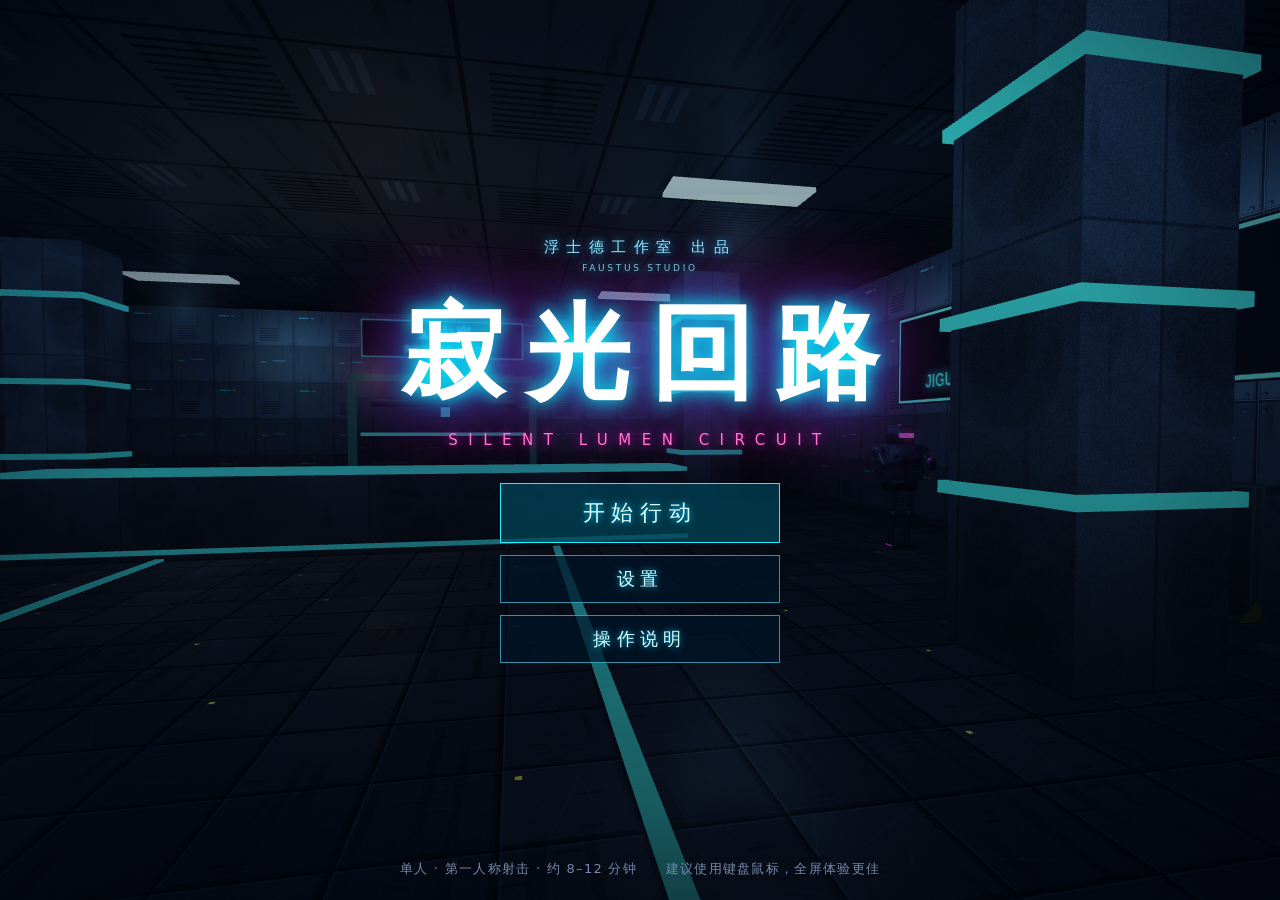
<file: index.html>
<!DOCTYPE html>
<html lang="zh-CN"><head><meta charset="utf-8">
<title>寂光回路 · 浮士德工作室 Faustus Studio</title>
<meta name="viewport" content="width=device-width,initial-scale=1,maximum-scale=1,user-scalable=no,viewport-fit=cover">
<meta name="author" content="Faustus Studio · 浮士德工作室">
<meta name="mobile-web-app-capable" content="yes"><meta name="apple-mobile-web-app-capable" content="yes">
<style>
*{box-sizing:border-box;margin:0;padding:0;user-select:none;-webkit-user-select:none}
html,body{width:100%;height:100%;overflow:hidden;touch-action:none;overscroll-behavior:none;-webkit-touch-callout:none;-webkit-tap-highlight-color:transparent;background:#05060a;color:#dff;font-family:"Noto Sans CJK SC","Microsoft YaHei","PingFang SC","Source Han Sans SC",system-ui,sans-serif}
canvas{position:fixed;left:0;top:0;width:100%;height:100%;display:block}
#hud{pointer-events:none}
.hide{display:none!important}
#vig{position:fixed;inset:0;pointer-events:none;background:radial-gradient(ellipse at center,transparent 55%,rgba(0,0,10,.55) 100%)}
#hurt{position:fixed;inset:0;pointer-events:none;background:radial-gradient(ellipse at center,transparent 35%,rgba(255,20,40,.85) 110%);opacity:0}
#flash{position:fixed;inset:0;pointer-events:none;background:#fff;opacity:0}
#hudw{position:fixed;inset:0;pointer-events:none}
#obj{position:absolute;left:28px;top:24px;max-width:46vw;padding:10px 16px;border-left:3px solid #2ef;background:linear-gradient(90deg,rgba(0,20,30,.65),transparent);text-shadow:0 0 8px #0cf}
#obj b{display:block;font-size:12px;letter-spacing:.3em;color:#7ef;margin-bottom:3px}
#objD{font-size:17px}
#bossw{position:absolute;left:50%;top:26px;transform:translateX(-50%);width:min(560px,60vw);text-align:center}
#bossN{letter-spacing:.4em;color:#f85;font-size:14px;text-shadow:0 0 8px #f50}
#bossS{font-size:12px;color:#fb9;margin-top:4px}
.bar{height:8px;background:rgba(255,255,255,.1);border:1px solid rgba(255,255,255,.25);overflow:hidden}
.bar i{display:block;height:100%;width:100%;background:linear-gradient(90deg,#f52,#fa4);transition:width .15s}
#stat{position:absolute;left:28px;bottom:26px;width:290px}
#stat .row{display:flex;align-items:center;gap:10px;margin-top:6px}
#stat span{width:36px;font-size:12px;color:#8cd;letter-spacing:.15em}
#stat .bar{flex:1;height:10px}
#stat em{width:34px;text-align:right;font-style:normal;font:700 18px/1 ui-monospace,Consolas,monospace;text-shadow:0 0 6px #0cf}
.hp i{background:linear-gradient(90deg,#1e6,#7fa)}.ar i{background:linear-gradient(90deg,#27f,#6df)}
#ammo{position:absolute;right:30px;bottom:24px;text-align:right;text-shadow:0 0 8px #0cf}
#wname{font-size:13px;letter-spacing:.2em;color:#8df}
#wammo b{font:700 54px/1 ui-monospace,Consolas,monospace;color:#fff}#wammo span{font:600 22px ui-monospace,Consolas,monospace;color:#8be;margin-left:8px}
#wslots{margin-top:6px;display:flex;gap:6px;justify-content:flex-end}
#wslots i{font-style:normal;padding:2px 10px;border:1px solid rgba(120,220,255,.35);font-size:12px;color:#7ac;background:rgba(0,10,20,.5)}
#wslots i.on{background:#2ef;color:#012;border-color:#2ef}#wslots i.no{opacity:.25}
#prompt{position:absolute;left:50%;top:62%;transform:translateX(-50%);padding:8px 18px;background:rgba(0,20,30,.75);border:1px solid #2ef;font-size:17px;text-shadow:0 0 8px #0cf}
#prog{position:absolute;left:50%;top:68%;width:260px;height:10px;transform:translateX(-50%);border:1px solid #2ef;background:rgba(0,0,0,.5)}
#prog i{display:block;height:100%;width:0;background:#2ef}
#sub{position:absolute;left:50%;bottom:130px;transform:translateX(-50%);max-width:70vw;text-align:center;font-size:18px;text-shadow:0 2px 6px #000,0 0 10px #000;line-height:1.5}
#subWho{color:#6ef;margin-right:10px;font-weight:700}
#toast{position:absolute;left:50%;top:20%;transform:translateX(-50%);font-size:22px;letter-spacing:.2em;text-shadow:0 0 12px #0cf;opacity:0;transition:opacity .4s;color:#cff}
.scr{position:fixed;inset:0;display:flex;flex-direction:column;align-items:center;justify-content:center;background:rgba(2,4,12,.55);z-index:5}
#title{background:linear-gradient(180deg,rgba(2,4,12,.25),rgba(2,4,12,.7))}
.logo{text-align:center;margin-bottom:34px}
.studio{letter-spacing:.5em;font-size:15px;color:#9ef;margin-bottom:10px;text-shadow:0 0 10px #0cf}
h1{font-size:104px;letter-spacing:.2em;font-weight:900;color:#fff;text-shadow:0 0 18px #0ff,0 0 48px #08f,0 0 90px #f0c;padding-left:.2em}
.en{letter-spacing:.7em;color:#f7c;font-size:15px;margin-top:6px;text-shadow:0 0 10px #f0c}
.menu{display:flex;flex-direction:column;gap:12px;width:280px}
button{font:inherit;color:#dff;background:rgba(0,20,40,.7);border:1px solid rgba(80,230,255,.6);padding:11px 24px;font-size:18px;letter-spacing:.3em;cursor:pointer;transition:.15s;text-shadow:0 0 6px #0cf;margin-top:8px}
@media(hover:hover){button:hover{background:#2ef;color:#012;box-shadow:0 0 24px #2ef;text-shadow:none}}
button:active{background:#2ef;color:#012;text-shadow:none}
button.big{font-size:22px;padding:14px 24px;border-color:#2ef;background:rgba(0,70,90,.7)}
.foot{position:absolute;bottom:22px;color:#78a;font-size:13px;letter-spacing:.1em}
.card{width:min(640px,92vw);max-height:92vh;overflow:auto;padding:30px 38px;background:rgba(4,10,22,.92);border:1px solid rgba(80,230,255,.5);box-shadow:0 0 50px rgba(0,200,255,.2);text-align:center}
.card.red{border-color:#f45;box-shadow:0 0 50px rgba(255,40,70,.3)}
.card h2{letter-spacing:.3em;font-size:28px;margin-bottom:16px;text-shadow:0 0 12px #0cf}
.card.red h2{color:#f66;text-shadow:0 0 14px #f24}
.card p{margin:10px 0;line-height:1.7;color:#bcd}
.keys{display:grid;grid-template-columns:1fr 1fr;gap:8px 18px;text-align:left;margin:14px 0}
kbd{display:inline-block;min-width:92px;margin-right:10px;padding:2px 8px;border:1px solid #5cd;background:#0a1c2c;font:600 13px ui-monospace,Consolas,monospace;text-align:center;color:#8ef}
label{display:flex;align-items:center;justify-content:space-between;gap:14px;margin:14px 0;text-align:left;font-size:16px}
label input[type=range]{flex:1;max-width:260px;accent-color:#2ef}
label output{width:48px;text-align:right;color:#8ef;font-family:ui-monospace,monospace}
select{background:#08121f;color:#dff;border:1px solid #5cd;padding:6px 10px;font:inherit}
label.chk{justify-content:flex-start}
.rating{margin:14px 0;display:flex;gap:16px;align-items:center;justify-content:center}
.rating b{font-size:64px;color:#fd4;text-shadow:0 0 20px #fa0}
dl{display:grid;grid-template-columns:1fr 1fr;gap:10px;margin:14px 0}
dt{color:#7ab;font-size:13px;letter-spacing:.2em}dd{font:700 24px ui-monospace,monospace;color:#fff}
#click{position:fixed;left:50%;top:50%;transform:translate(-50%,-50%);padding:14px 28px;background:rgba(0,0,0,.7);border:1px solid #2ef;z-index:4;letter-spacing:.2em}
@media(max-width:900px){h1{font-size:60px}}

.card button{display:block;margin:12px auto 0;min-width:240px}
.menu button{margin-top:0}

/* ---------- 触屏控制 ---------- */
.card{touch-action:pan-y}
input[type=range]{touch-action:pan-x}
.tcx,.tkeys,.rothint{display:none}
body.touch .tcx{display:inline}body.touch .kb{display:none}
body.touch .tkeys{display:grid}body.touch .kkeys{display:none}
#tc{position:fixed;inset:0;z-index:4;touch-action:none}
.tb{position:absolute;display:flex;flex-direction:column;align-items:center;justify-content:center;border-radius:50%;
 right:calc(var(--r)*1px + env(safe-area-inset-right));bottom:calc(var(--b)*1px + env(safe-area-inset-bottom));width:calc(var(--s)*1px);height:calc(var(--s)*1px);
 background:rgba(0,30,50,.34);border:2px solid rgba(110,235,255,.55);color:#dff;text-shadow:0 0 6px #0cf;font-size:calc(var(--s)*.26px);letter-spacing:.05em;
 -webkit-backdrop-filter:blur(2px);backdrop-filter:blur(2px);touch-action:none}
.tb b{font-weight:700;pointer-events:none}.tb small{position:absolute;right:8%;top:8%;font-size:12px;color:#fd8;pointer-events:none}
.tb.sm{font-size:calc(var(--s)*.3px)}
.tb.on,.tb.down{background:rgba(40,230,255,.5);color:#012;text-shadow:none;border-color:#aff}
.tb.fire{background:rgba(255,50,70,.32);border-color:rgba(255,130,140,.75)}
.tb.fire.down{background:rgba(255,70,90,.6)}
.tb.use{background:rgba(255,200,60,.4);border-color:#fd6;box-shadow:0 0 18px #fb4;animation:tbp 1s infinite alternate}
@keyframes tbp{to{box-shadow:0 0 30px #fc6}}
.fire{--r:26;--b:30;--s:96}.jump{--r:136;--b:24;--s:72}.reload{--r:134;--b:110;--s:64}.ads{--r:40;--b:140;--s:64}
.swap{--r:222;--b:60;--s:64}.crouch{--r:216;--b:140;--s:60}.use{--r:130;--b:214;--s:76}.flash{--r:216;--b:210;--s:56}
.pausebtn{--r:14;--s:56;top:calc(10px + env(safe-area-inset-top));bottom:auto}
#stk{position:absolute;left:calc(34px + env(safe-area-inset-left));bottom:calc(36px + env(safe-area-inset-bottom));width:132px;height:132px;border-radius:50%;
 background:rgba(0,30,50,.28);border:2px solid rgba(110,235,255,.45);pointer-events:none}
#stk i{position:absolute;left:50%;top:50%;width:62px;height:62px;margin:-31px 0 0 -31px;border-radius:50%;background:rgba(110,235,255,.42);border:2px solid rgba(190,250,255,.8);transform:translate(var(--kx,0px),var(--ky,0px))}
#stk.act{background:rgba(0,30,50,.4)}
#rot{position:fixed;left:50%;top:calc(176px + env(safe-area-inset-top));transform:translateX(-50%);z-index:6;padding:8px 16px;background:rgba(0,0,0,.7);border:1px solid #fd6;color:#fd8;font-size:15px;pointer-events:none;white-space:nowrap}
body.touch #hudw #stat{left:calc(24px + env(safe-area-inset-left));bottom:auto;top:96px;width:210px}
body.touch #hudw #ammo{right:calc(14px + env(safe-area-inset-right));bottom:auto;top:76px}
body.touch #wammo b{font-size:34px}body.touch #wammo span{font-size:16px}
body.touch #wslots{display:none}
body.touch #obj{left:calc(24px + env(safe-area-inset-left));top:16px;max-width:42vw;padding:6px 12px}
body.touch #objD{font-size:14px}
body.touch #sub{bottom:14px;max-width:31vw;font-size:13px;line-height:1.4}
body.touch #prompt{top:56%;font-size:15px}
body.touch #bossw{top:14px;width:min(420px,40vw)}
body.touch .card button,body.touch .menu button{min-height:50px}
body.touch label input[type=range]{height:34px}
@media(orientation:portrait){
 .fire{--r:18;--b:64;--s:92}.jump{--r:124;--b:50;--s:72}.reload{--r:18;--b:172;--s:64}.swap{--r:18;--b:250;--s:64}.crouch{--r:18;--b:328;--s:60}
 .ads{--r:104;--b:150;--s:64}.use{--r:104;--b:232;--s:76}.flash{--r:104;--b:328;--s:56}
 #stk{bottom:calc(70px + env(safe-area-inset-bottom))}
 body.touch .rothint{display:block;position:absolute;bottom:56px;color:#fd8;font-size:14px;letter-spacing:.05em}
 body.touch #hudw #stat{top:112px}
 body.touch #sub{max-width:80vw;bottom:380px}
 body.touch #bossw{top:76px;width:60vw}
 body.touch #obj{max-width:56vw}
}
@media(max-height:480px){
 h1{font-size:52px}.logo{margin-bottom:12px}.studio{font-size:12px;margin-bottom:4px}.en{font-size:12px}
 .menu{flex-direction:row;width:auto;gap:10px}.menu button{min-width:140px;padding:12px 14px;font-size:17px;letter-spacing:.15em}
 .foot{bottom:8px;font-size:12px}
 .card{padding:14px 22px}.card h2{font-size:22px;margin-bottom:6px}.card p{margin:6px 0;line-height:1.5;font-size:14px}
 label{margin:6px 0}.keys{gap:4px 18px;margin:6px 0;font-size:14px}
 .card button{margin-top:8px}
}
@media(max-width:560px){.keys{grid-template-columns:1fr}.card{padding:18px 18px}kbd{min-width:80px}.menu{width:min(280px,80vw)}h1{font-size:54px}}
.pausebtn b{font-size:28px}

</style></head><body>
<canvas id="gl"></canvas><canvas id="hud"></canvas>
<div id="vig"></div><div id="hurt"></div><div id="flash"></div>
<div id="hudw" class="hide">
  <div id="obj"><b id="objT">目标</b><span id="objD"></span></div>
  <div id="bossw" class="hide"><div id="bossN">回响核心</div><div class="bar"><i id="bossB"></i></div><div id="bossS"></div></div>
  <div id="stat"><div class="row"><span>生命</span><div class="bar hp"><i id="hpB"></i></div><em id="hpT">100</em></div><div class="row"><span>护甲</span><div class="bar ar"><i id="arB"></i></div><em id="arT">0</em></div></div>
  <div id="ammo"><div id="wname"></div><div id="wammo"><b id="am">30</b><span id="ar2">/ 150</span></div><div id="wslots"></div></div>
  <div id="prompt" class="hide"></div>
  <div id="prog" class="hide"><i id="progB"></i></div>
  <div id="sub"><span id="subWho"></span><span id="subTxt"></span></div>
  <div id="toast"></div>
</div>
<div id="title" class="scr">
  <div class="logo"><div class="studio">浮士德工作室 出品<br><small style="letter-spacing:.3em;font-size:.6em;opacity:.8">FAUSTUS STUDIO</small></div><h1>寂光回路</h1><div class="en">SILENT LUMEN CIRCUIT</div></div>
  <div class="menu">
    <button id="bStart" class="big">开始行动</button>
    <button id="bSet">设置</button>
    <button id="bHelp">操作说明</button>
  </div>
  <div class="foot">单人 · 第一人称射击 · 约 8–12 分钟　　<span class="kb">建议使用键盘鼠标，全屏体验更佳</span><span class="tcx">触屏操作 · 建议横屏游玩</span></div>
  <div class="rothint">↻ 竖屏空间较小，建议把手机横过来玩</div>
</div>
<div id="help" class="scr hide"><div class="card">
  <h2>操作说明</h2>
  <div class="keys tkeys">
   <div><kbd>左摇杆</kbd>移动（推到底冲刺）</div><div><kbd>右侧拖动</kbd>转动视角</div><div><kbd>开火</kbd>按住连射，可边按边拖瞄准</div><div><kbd>开镜</kbd>点按开 / 关</div>
   <div><kbd>跳</kbd>跳跃</div><div><kbd>蹲</kbd>蹲伏（切换）</div><div><kbd>换弹</kbd>装填弹药</div><div><kbd>切枪</kbd>循环切换已拾取的武器</div>
   <div><kbd>互动</kbd>靠近冷却节点时出现，按住</div><div><kbd>灯</kbd>手电筒开 / 关</div><div><kbd>‖</kbd>暂停 / 设置</div>
  </div>
  <div class="keys kkeys">
   <div><kbd>W A S D</kbd>移动</div><div><kbd>鼠标</kbd>视角</div><div><kbd>左键</kbd>射击</div><div><kbd>右键</kbd>开镜（按住）</div>
   <div><kbd>空格</kbd>跳跃</div><div><kbd>Shift</kbd>冲刺</div><div><kbd>C</kbd>蹲伏（切换）</div><div><kbd>R</kbd>换弹</div>
   <div><kbd>1 2 3 / 滚轮</kbd>切换武器</div><div><kbd>E</kbd>互动（按住）</div><div><kbd>Esc</kbd>暂停 / 设置</div><div><kbd>Q</kbd>快速切回上一把</div><div><kbd>F</kbd>全屏切换</div><div><kbd>T</kbd>手电筒</div>
  </div>
  <p>目标：沿途找到并关闭两个冷却节点，切断「回响」的电力，随后进入核心室，摧毁防护柱和回响核心。</p>
  <p>提示：爆头伤害更高；敌人会被枪声吸引，也会找掩体；红色闪烁的小型机械会自爆，请优先击杀或拉开距离。</p>
  <button class="back">返回</button></div></div>
<div id="set" class="scr hide"><div class="card">
  <h2>设置</h2>
  <label><span><span class="kb">鼠标</span>灵敏度</span> <output id="oSens"></output><input id="sSens" type="range" min="0.2" max="3" step="0.05"></label>
  <label>视野 FOV <output id="oFov"></output><input id="sFov" type="range" min="60" max="100" step="1"></label>
  <label>主音量 <output id="oVol"></output><input id="sVol" type="range" min="0" max="100" step="1"></label>
  <label>画质预设 <select id="sQL"><option value="0">低（无阴影/泛光）</option><option value="1">中（泛光 + 手电阴影）</option><option value="2">高（实时阴影 + 反射 + MSAA）</option><option value="3">极高（2K 阴影 + 色散/胶片颗粒）</option></select></label>
  <label>渲染分辨率 <select id="sQ"><option value="0.6">60%</option><option value="0.8">80%</option><option value="1">100%</option></select></label>
  <label class="chk"><input id="sDyn" type="checkbox"> 动态分辨率（卡顿时自动降低）</label>
  <label class="chk"><input id="sFlash" type="checkbox"> 手电筒<span class="kb">（T 键切换）</span></label>
  <label>难度 <select id="sDiff"><option value="0">轻松</option><option value="1">标准</option><option value="2">困难</option></select></label>
  <label class="chk"><input id="sInv" type="checkbox"> 反转<span class="kb">鼠标</span>垂直方向</label>
  <button class="back">返回</button></div></div>
<div id="pause" class="scr hide"><div class="card">
  <h2>已暂停</h2>
  <button id="bResume" class="big">继续</button>
  <button id="bPSet">设置</button>
  <button id="bRestartCp">从检查点重来</button>
  <button id="bQuit">回到标题</button></div></div>
<div id="dead" class="scr hide"><div class="card red"><h2>信号中断</h2><p id="deadT">你倒下了。</p>
  <button id="bRetry" class="big">从检查点重试</button><button id="bQuit2">回到标题</button></div></div>
<div id="win" class="scr hide"><div class="card">
  <div class="studio">浮士德工作室 出品<br><small style="letter-spacing:.3em;font-size:.6em;opacity:.8">FAUSTUS STUDIO</small></div><h2>回路已断 · 行动完成</h2>
  <p class="winp">回响核心熄灭，寂光研究院重归寂静。</p>
  <div class="rating"><span>行动评级</span><b id="wRank">A</b></div>
  <dl><div><dt>用时</dt><dd id="wTime"></dd></div><div><dt>击毁机械</dt><dd id="wKills"></dd></div><div><dt>命中率</dt><dd id="wAcc"></dd></div><div><dt>倒下次数</dt><dd id="wDeaths"></dd></div></dl>
  <button id="bAgain" class="big">再来一次</button><button id="bQuit3">回到标题</button></div></div>
<div id="click" class="hide">点击画面以锁定鼠标</div>
<div id="tc" class="hide">
  <div id="stk"><i></i></div>
  <div class="tb fire" data-a="fire"><b>开火</b></div>
  <div class="tb jump" data-a="jump"><b>跳</b></div>
  <div class="tb reload" data-a="reload"><b>换弹</b></div>
  <div class="tb swap" data-a="swap"><b>切枪</b><small id="tcW">1</small></div>
  <div class="tb ads" data-a="ads"><b>开镜</b></div>
  <div class="tb crouch sm" data-a="crouch"><b>蹲</b></div>
  <div class="tb use hide" data-a="use"><b>互动</b></div>
  <div class="tb flash sm" data-a="flash"><b>灯</b></div>
  <div class="tb pausebtn sm" data-a="pause"><b>‖</b></div>
</div>
<div id="rot" class="hide">↻ 横屏体验更佳</div>
<script>
'use strict';
/* 寂光回路 V2 · Faustus Studio · 浮士德工作室 —— 单文件 3D FPS（自研 WebGL2/WebGL1 渲染器：阴影贴图、HDR 泛光、平面反射、程序化模型，零外部依赖） */
const $=id=>document.getElementById(id);
const clamp=(v,a,b)=>v<a?a:v>b?b:v;
const lerp=(a,b,t)=>a+(b-a)*t;
const TAU=Math.PI*2,D2R=Math.PI/180;
const R=(a,b)=>b===undefined?Math.random()*a:a+Math.random()*(b-a);
const dist2=(a,b,c,d)=>(a-c)*(a-c)+(b-d)*(b-d);
function mulberry(a){return function(){a|=0;a=a+0x6D2B79F5|0;let t=Math.imul(a^a>>>15,1|a);t=t+Math.imul(t^t>>>7,61|t)^t;return((t^t>>>14)>>>0)/4294967296}}
const CFG={sens:1,fov:78,vol:70,diff:1,inv:false,q:1,ql:-1,dyn:true,flash:true};
try{Object.assign(CFG,JSON.parse(localStorage.getItem('jgcfg2')||'{}'))}catch(e){}
function saveCfg(){try{localStorage.setItem('jgcfg2',JSON.stringify(CFG))}catch(e){}}
const DBG=/[?&]test=1/.test(location.search);
let TOUCH=!!((window.matchMedia&&matchMedia('(pointer:coarse)').matches)||/[?&]touch=1/.test(location.search));
const QP=[
 {n:'低',sh:0,shsz:0,bloom:0,msaa:0,refl:0,bump:0,beams:0,decals:24,part:.5,post:0,lod:1},
 {n:'中',sh:1,shsz:1024,bloom:2,msaa:0,refl:0,bump:1,beams:1,decals:48,part:.8,post:1,lod:1},
 {n:'高',sh:3,shsz:1024,bloom:3,msaa:4,refl:1,bump:1,beams:2,decals:96,part:1,post:1,lod:0},
 {n:'极高',sh:3,shsz:2048,bloom:4,msaa:4,refl:1,bump:1,beams:3,decals:160,part:1.4,post:1,lod:0,ca:1,grain:1}];

/* ---------- mat4 (列主序) ---------- */
const M4={
 id(){return new Float32Array([1,0,0,0,0,1,0,0,0,0,1,0,0,0,0,1])},
 mul(a,b){const o=new Float32Array(16);for(let c=0;c<4;c++)for(let r=0;r<4;r++)o[c*4+r]=a[r]*b[c*4]+a[4+r]*b[c*4+1]+a[8+r]*b[c*4+2]+a[12+r]*b[c*4+3];return o},
 T(x,y,z){const m=M4.id();m[12]=x;m[13]=y;m[14]=z;return m},
 RX(a){const c=Math.cos(a),s=Math.sin(a);return new Float32Array([1,0,0,0,0,c,s,0,0,-s,c,0,0,0,0,1])},
 RY(a){const c=Math.cos(a),s=Math.sin(a);return new Float32Array([c,0,-s,0,0,1,0,0,s,0,c,0,0,0,0,1])},
 RZ(a){const c=Math.cos(a),s=Math.sin(a);return new Float32Array([c,s,0,0,-s,c,0,0,0,0,1,0,0,0,0,1])},
 S(x,y,z){return new Float32Array([x,0,0,0,0,y,0,0,0,0,z,0,0,0,0,1])},
 persp(fov,asp,n,f){const t=1/Math.tan(fov/2);return new Float32Array([t/asp,0,0,0,0,t,0,0,0,0,(f+n)/(n-f),-1,0,0,2*f*n/(n-f),0])},
 look(ex,ey,ez,fx,fy,fz){let rx=-fz,rz=fx;const rl=Math.hypot(rx,rz)||1;rx/=rl;rz/=rl;
  const ux=-rz*fy,uy=rz*fx-rx*fz,uz=rx*fy;
  return new Float32Array([rx,ux,-fx,0,0,uy,-fy,0,rz,uz,-fz,0,-(rx*ex+rz*ez),-(ux*ex+uy*ey+uz*ez),fx*ex+fy*ey+fz*ez,1])},
 lookAt(e,f,up){ // f 为单位前向
  let rx=f[1]*up[2]-f[2]*up[1],ry=f[2]*up[0]-f[0]*up[2],rz=f[0]*up[1]-f[1]*up[0];const rl=Math.hypot(rx,ry,rz)||1;rx/=rl;ry/=rl;rz/=rl;
  const ux=ry*f[2]-rz*f[1],uy=rz*f[0]-rx*f[2],uz=rx*f[1]-ry*f[0];
  return new Float32Array([rx,ux,-f[0],0,ry,uy,-f[1],0,rz,uz,-f[2],0,-(rx*e[0]+ry*e[1]+rz*e[2]),-(ux*e[0]+uy*e[1]+uz*e[2]),f[0]*e[0]+f[1]*e[1]+f[2]*e[2],1])},
 // 把局部 +Y 对齐到方向 d
 alignY(dx,dy,dz){let ax=1,ay=0,az=0;if(Math.abs(dx)>.9){ax=0;ay=0;az=1}
  let zx=dy*az-dz*ay,zy=dz*ax-dx*az,zz=dx*ay-dy*ax;const zl=Math.hypot(zx,zy,zz)||1;zx/=zl;zy/=zl;zz/=zl;
  const xx=dy*zz-dz*zy,xy=dz*zx-dx*zz,xz=dx*zy-dy*zx;
  return new Float32Array([xx,xy,xz,0,dx,dy,dz,0,zx,zy,zz,0,0,0,0,1])}
};
function Mt(M,x,y,z){const o=new Float32Array(M);o[12]=M[0]*x+M[4]*y+M[8]*z+M[12];o[13]=M[1]*x+M[5]*y+M[9]*z+M[13];o[14]=M[2]*x+M[6]*y+M[10]*z+M[14];return o}

/* ---------- GL 上下文：优先 WebGL2，回退 WebGL1 ---------- */
const cv=$('gl');
let gl=null,GL2=false;
const ctxOpt={antialias:true,alpha:false,powerPreference:'high-performance',preserveDrawingBuffer:DBG};
if(!/[?&]gl=1/.test(location.search)){gl=cv.getContext('webgl2',ctxOpt);GL2=!!gl}
if(!gl)gl=cv.getContext('webgl',ctxOpt)||cv.getContext('experimental-webgl',ctxOpt);
if(!gl){document.body.innerHTML='<p style="color:#fff;padding:40px;font-size:20px">你的浏览器不支持 WebGL，无法运行本游戏。请换用最新版 Chrome / Edge / Firefox。</p>';throw new Error('no webgl')}
const EXT={anis:gl.getExtension('EXT_texture_filter_anisotropic'),deriv:GL2?true:!!gl.getExtension('OES_standard_derivatives')};
let HDR=false,HINT=0,HTYPE=0,GPUNAME='';
try{const di=gl.getExtension('WEBGL_debug_renderer_info');GPUNAME=di?gl.getParameter(di.UNMASKED_RENDERER_WEBGL):''}catch(e){}
function detectHDR(){
  let ok=false;
  if(GL2){const a=gl.getExtension('EXT_color_buffer_float'),b=gl.getExtension('EXT_color_buffer_half_float');if(a||b){HINT=gl.RGBA16F;HTYPE=gl.HALF_FLOAT;ok=true}}
  else{const hf=gl.getExtension('OES_texture_half_float'),cb=gl.getExtension('EXT_color_buffer_half_float'),lin=gl.getExtension('OES_texture_half_float_linear');if(hf&&cb&&lin){HINT=gl.RGBA;HTYPE=hf.HALF_FLOAT_OES;ok=true}}
  if(ok){ // 试建一个 FBO 验证
    const t=gl.createTexture();gl.bindTexture(gl.TEXTURE_2D,t);gl.texImage2D(gl.TEXTURE_2D,0,HINT,4,4,0,gl.RGBA,HTYPE,null);
    const f=gl.createFramebuffer();gl.bindFramebuffer(gl.FRAMEBUFFER,f);gl.framebufferTexture2D(gl.FRAMEBUFFER,gl.COLOR_ATTACHMENT0,gl.TEXTURE_2D,t,0);
    ok=gl.checkFramebufferStatus(gl.FRAMEBUFFER)===gl.FRAMEBUFFER_COMPLETE;gl.bindFramebuffer(gl.FRAMEBUFFER,null);gl.deleteFramebuffer(f);gl.deleteTexture(t);
  }
  HDR=ok;
}
detectHDR();
function shSrc(src,frag){
  if(GL2)return '#version 300 es\n'+(frag?'precision highp float;\nout vec4 fragColor;\n#define varying in\n#define texture2D texture\n#define gl_FragColor fragColor\n':'#define attribute in\n#define varying out\n')+'#define HAS_DERIV 1\n'+src;
  return (frag?(EXT.deriv?'#extension GL_OES_standard_derivatives : enable\n':'')+'#ifdef GL_FRAGMENT_PRECISION_HIGH\nprecision highp float;\n#else\nprecision mediump float;\n#endif\n'+(EXT.deriv?'#define HAS_DERIV 1\n':''):'')+src;
}
function mkProg(vs,fs,attrs){
  const p=gl.createProgram();
  for(const [t,s] of [[gl.VERTEX_SHADER,shSrc(vs,false)],[gl.FRAGMENT_SHADER,shSrc(fs,true)]]){const sh=gl.createShader(t);gl.shaderSource(sh,s);gl.compileShader(sh);if(!gl.getShaderParameter(sh,gl.COMPILE_STATUS))throw new Error(gl.getShaderInfoLog(sh));gl.attachShader(p,sh)}
  attrs.forEach((a,i)=>gl.bindAttribLocation(p,i,a));
  gl.linkProgram(p);if(!gl.getProgramParameter(p,gl.LINK_STATUS))throw new Error(gl.getProgramInfoLog(p));
  const u={},n=gl.getProgramParameter(p,gl.ACTIVE_UNIFORMS);
  for(let i=0;i<n;i++){const inf=gl.getActiveUniform(p,i);u[inf.name.replace('[0]','')]=gl.getUniformLocation(p,inf.name)}
  return {p,u};
}
/* ---------- 着色器 ---------- */
const PACK=`vec4 packD(float d){vec4 e=fract(d*vec4(1.,255.,65025.,16581375.));e-=e.yzww*vec4(1./255.,1./255.,1./255.,0.);return e;}
float unpackD(vec4 c){return dot(c,vec4(1.,1./255.,1./65025.,1./16581375.));}`;
function slotCode(k){return `
 if(uSLP[${k}].w>0.){vec3 d=uSLP[${k}].xyz-vW;float dd=dot(d,d);float r=uSLP[${k}].w;float a=clamp(1.-dd/(r*r),0.,1.);a*=a;vec3 L=d*inversesqrt(dd+1e-4);
  float ndl=max(dot(n,L),0.);float cone=1.;${k===0?'cone=smoothstep(uSDir.w,uSDir.w+.1,dot(-L,uSDir.xyz));':''}
  float sh=1.;if(uSEn[${k}]>.5&&uMode<1.5){vec4 lp=uSM${k}*vec4(vW+vN*.04,1.);if(lp.w>0.){vec3 pp=lp.xyz/lp.w;vec2 uv=pp.xy*.5+.5;float edge=max(abs(pp.x),abs(pp.y));
    if(edge<1.){float dz=(sqrt(dd)-.05-.12*(1.-ndl))/uSFar[${k}];sh=0.;
     for(int i=-1;i<=1;i++)for(int j=-1;j<=1;j++){sh+=step(dz,unpackD(texture2D(uSh${k},uv+vec2(float(i),float(j))*uTexel*(1.+uSoft))));}
     sh/=9.;sh=mix(sh,1.,smoothstep(.85,1.,edge));}}}
  float w=a*cone*sh;lit+=uSLC[${k}]*w*(ndl*.85+.15*${k===0?'0.':'1.'});
  vec3 H=normalize(L+V);spc+=uSLC[${k}]*w*pow(max(dot(n,H),0.),uGloss)*step(0.,ndl);}`}
const VS_W=`attribute vec3 aP;attribute vec3 aN;attribute vec2 aT;attribute vec4 aC;
uniform mat4 uVP;varying vec3 vW;varying vec3 vN;varying vec2 vT;varying vec4 vC;varying float vD;
void main(){vec4 p=uVP*vec4(aP,1.);gl_Position=p;vW=aP;vN=aN;vT=aT;vC=aC;vD=p.w;}`;
const FS_W=PACK+`uniform sampler2D uTex;uniform sampler2D uSh0;uniform sampler2D uSh1;uniform sampler2D uSh2;uniform sampler2D uRefl;
uniform vec4 uLP[8];uniform vec3 uLC[8];uniform vec3 uAmb;uniform vec3 uFog;uniform vec3 uEye;uniform float uFogD;uniform float uMode;uniform vec3 uFlash;uniform vec3 uHit;
uniform float uEnc;uniform float uTM;uniform float uSpec;uniform float uGloss;uniform float uBump;uniform float uWet;uniform float uTime;uniform float uReflOn;uniform float uTexel;uniform float uSoft;uniform float uClip;uniform vec2 uInvRes;
uniform vec4 uSLP[3];uniform vec3 uSLC[3];uniform vec4 uSDir;uniform float uSEn[3];uniform float uSFar[3];uniform mat4 uSM0;uniform mat4 uSM1;uniform mat4 uSM2;
varying vec3 vW;varying vec3 vN;varying vec2 vT;varying vec4 vC;varying float vD;
float hash(vec2 p){return fract(sin(dot(p,vec2(127.1,311.7)))*43758.5453);}
float vnoise(vec2 p){vec2 i=floor(p),f=fract(p);f=f*f*(3.-2.*f);return mix(mix(hash(i),hash(i+vec2(1,0)),f.x),mix(hash(i+vec2(0,1)),hash(i+vec2(1,1)),f.x),f.y);}
#ifdef HAS_DERIV
vec3 bumpN(vec3 n,float h){vec3 dpx=dFdx(vW),dpy=dFdy(vW);float hx=dFdx(h),hy=dFdy(h);vec3 r1=cross(dpy,n),r2=cross(n,dpx);float det=dot(dpx,r1);vec3 g=sign(det)*(hx*r1+hy*r2);return normalize(abs(det)*n-g);}
#endif
void main(){
 if(uClip>.5&&vW.y<.02)discard;
 vec4 t=texture2D(uTex,vT);vec3 base=t.rgb*vC.rgb;vec3 n=normalize(vN);float em=vC.a;
 float mx=max(t.r,max(t.g,t.b));vec3 gl2=t.rgb*vC.rgb*smoothstep(.86,1.,mx)*1.6*step(1.5,uGloss);
 vec3 V=normalize(uEye-vW);vec3 lit;vec3 spc=vec3(0.);
 if(uMode>.5&&uMode<1.5){
  #ifdef HAS_DERIV
  #endif
  vec3 Ld=normalize(vec3(.35,.8,.5));float nl=max(dot(n,Ld),0.);vec3 Vv=vec3(0.,0.,1.);vec3 H=normalize(Ld+Vv);
  lit=uAmb*.9+vec3(.9,.95,1.)*nl*.75+uFlash;
  spc=vec3(.9,.95,1.)*pow(max(dot(n,H),0.),uGloss)*.9+vec3(.2,.9,1.)*pow(1.-max(n.z,0.),3.)*.35;
  float lm=dot(base,vec3(.33));
  vec3 col=base*lit*(1.-em)+base*em*1.5+spc*uSpec*(.4+lm)+uHit;
  col*=uEnc;gl_FragColor=vec4(col,1.);return;
 }
 float sp=uSpec;
 #ifdef HAS_DERIV
 if(uBump>0.&&uMode<1.5)n=bumpN(n,dot(t.rgb,vec3(.3,.55,.15))*uBump);
 #endif
 float puddle=1.;
 if(uWet>0.){puddle=smoothstep(.35,.65,vnoise(vW.xz*.45+3.)*.6+vnoise(vW.xz*1.7)*.4);sp*=(.5+puddle);n=normalize(mix(n,vN,puddle*.8));}
 lit=uAmb*(.55+.45*n.y);
 for(int i=0;i<8;i++){vec3 d=uLP[i].xyz-vW;float r=uLP[i].w;if(r>0.){float dd=dot(d,d);float a=clamp(1.-dd/(r*r),0.,1.);a*=a;vec3 L=d*inversesqrt(dd+1e-4);float ndl=max(dot(n,L),0.);lit+=uLC[i]*a*(ndl*.8+.2);
  if(uMode<1.5){vec3 H=normalize(L+V);spc+=uLC[i]*a*pow(max(dot(n,H),0.),uGloss)*step(0.,ndl);}}}
 `+slotCode(0)+slotCode(1)+slotCode(2)+`
 lit*=mix(.62,1.,smoothstep(0.,1.6,vW.y));
 float lm=dot(base,vec3(.33));
 vec3 col=base*lit*(1.-em)+base*em*1.5+gl2;
 if(uMode<1.5){col+=spc*sp*(.25+lm*1.2)*(1.-em);}
 if(uWet>0.&&uReflOn>.5&&uMode<1.5){vec2 suv=gl_FragCoord.xy*uInvRes;vec2 off=(n.xz-vN.xz)*.35+(vec2(vnoise(vW.xz*6.+uTime*.1),vnoise(vW.xz*6.+9.))-.5)*.012*puddle;
  vec3 rf=(texture2D(uRefl,suv+off).rgb+texture2D(uRefl,suv+off+vec2(.004,0.)).rgb+texture2D(uRefl,suv+off-vec2(.004,0.)).rgb)*.3333/uEnc;
  float fr=pow(1.-max(dot(n,V),0.),4.)*.8+.07;col=mix(col,rf*.9+col*.15,clamp(fr*puddle*uWet*1.05,0.,.85));}
 col+=uHit;
 float hf=1.+.9*exp(-max(vW.y,0.)*.5);
 float f=clamp(1.-exp(-vD*uFogD*hf),0.,1.);
 vec3 fc=uFog;
 col=mix(col,fc,f);
 if(uTM>.5)col=col/(1.+col*.18);
 col*=uEnc;gl_FragColor=vec4(col,1.);}`;
const PW=mkProg(VS_W,FS_W,['aP','aN','aT','aC']);
const PS=mkProg(`attribute vec3 aP;attribute vec2 aT;attribute vec4 aC;uniform mat4 uVP;varying vec2 vT;varying vec4 vC;
void main(){gl_Position=uVP*vec4(aP,1.);vT=aT;vC=aC;}`,
`uniform sampler2D uTex;uniform float uEnc;varying vec2 vT;varying vec4 vC;void main(){vec4 t=texture2D(uTex,vT);float a=t.a*vC.a;gl_FragColor=vec4(vC.rgb*a*uEnc,a);}`,['aP','aT','aC']);
const PD=mkProg(`attribute vec3 aP;uniform mat4 uVP;varying vec3 vW;void main(){gl_Position=uVP*vec4(aP,1.);vW=aP;}`,
PACK+`uniform vec3 uLPos;uniform float uFar;varying vec3 vW;void main(){gl_FragColor=packD(clamp(length(vW-uLPos)/uFar,0.,.9999));}`,['aP']);
const VS_Q=`attribute vec2 aP;varying vec2 vUv;void main(){vUv=aP*.5+.5;gl_Position=vec4(aP,0.,1.);}`;
const PB=mkProg(VS_Q,`uniform sampler2D uTex;uniform vec2 uPx;uniform float uThr;varying vec2 vUv;
void main(){vec3 c=(texture2D(uTex,vUv+uPx*vec2(-.5,-.5)).rgb+texture2D(uTex,vUv+uPx*vec2(.5,-.5)).rgb+texture2D(uTex,vUv+uPx*vec2(-.5,.5)).rgb+texture2D(uTex,vUv+uPx*vec2(.5,.5)).rgb)*.25;
 float l=max(c.r,max(c.g,c.b));float k=clamp((l-uThr)/(l+.0001),0.,1.);c*=k*k*(3.-2.*k)*1.0+k*.25;gl_FragColor=vec4(min(c,vec3(8.)),1.);}`,['aP']);
const PG=mkProg(VS_Q,`uniform sampler2D uTex;uniform vec2 uDir;varying vec2 vUv;
void main(){vec3 c=texture2D(uTex,vUv).rgb*.227027;
 c+=texture2D(uTex,vUv+uDir*1.3846).rgb*.3162162+texture2D(uTex,vUv-uDir*1.3846).rgb*.3162162;
 c+=texture2D(uTex,vUv+uDir*3.2308).rgb*.0702703+texture2D(uTex,vUv-uDir*3.2308).rgb*.0702703;gl_FragColor=vec4(c,1.);}`,['aP']);
const PC=mkProg(VS_Q,`uniform sampler2D uScene;uniform sampler2D uB0;uniform sampler2D uB1;uniform sampler2D uB2;uniform sampler2D uB3;
uniform vec4 uBW;uniform float uDec;uniform float uTime;uniform float uCA;uniform float uGrain;uniform float uVig;uniform vec2 uRes;uniform vec3 uTint;
varying vec2 vUv;
float hash(vec2 p){return fract(sin(dot(p,vec2(12.9898,78.233)))*43758.5453);}
vec3 aces(vec3 x){return clamp((x*(2.51*x+.03))/(x*(2.43*x+.59)+.14),0.,1.);}
void main(){
 vec2 d=vUv-.5;float r2=dot(d,d);vec2 o=d*r2*uCA;
 vec3 c;c.r=texture2D(uScene,vUv-o).r;c.g=texture2D(uScene,vUv).g;c.b=texture2D(uScene,vUv+o).b;c*=uDec;
 vec3 b=texture2D(uB0,vUv).rgb*uBW.x+texture2D(uB1,vUv).rgb*uBW.y+texture2D(uB2,vUv).rgb*uBW.z+texture2D(uB3,vUv).rgb*uBW.w;
 c+=b*uDec;
 c*=1.;c=aces(c);c=pow(c,vec3(.82));
 float l=dot(c,vec3(.3,.59,.11));c=mix(vec3(l),c,1.12);
 c*=mix(vec3(.93,1.,1.1),vec3(1.07,1.,.92),smoothstep(.15,.85,l));c*=uTint;
 c*=1.-uVig*smoothstep(.25,.85,r2*2.2);
 c+=(hash(vUv*uRes+uTime)-.5)*uGrain+(hash(vUv*uRes*1.7+7.)-.5)/255.;
 gl_FragColor=vec4(c,1.);}`,['aP']);
const PCOPY=mkProg(VS_Q,`uniform sampler2D uTex;varying vec2 vUv;void main(){gl_FragColor=vec4(texture2D(uTex,vUv).rgb,1.);}`,['aP']);
const quadBuf=gl.createBuffer();gl.bindBuffer(gl.ARRAY_BUFFER,quadBuf);gl.bufferData(gl.ARRAY_BUFFER,new Float32Array([-1,-1,1,-1,-1,1,1,-1,1,1,-1,1]),gl.STATIC_DRAW);
function attribs(mask){for(let i=0;i<4;i++){if(mask&(1<<i))gl.enableVertexAttribArray(i);else gl.disableVertexAttribArray(i)}}

/* ---------- 批次与几何 ---------- */
class Batch{constructor(c=4096){this.a=new Float32Array(c);this.n=0;this.buf=null}
 reserve(k){if(this.n+k>this.a.length){const b=new Float32Array(Math.max(this.a.length*2,this.n+k));b.set(this.a);this.a=b}}
 upload(){if(!this.buf)this.buf=gl.createBuffer();gl.bindBuffer(gl.ARRAY_BUFFER,this.buf);gl.bufferData(gl.ARRAY_BUFFER,this.a.subarray(0,this.n),gl.DYNAMIC_DRAW)}}
const FC=[[1,0,0,0,0,-1,0,1,0],[-1,0,0,0,0,1,0,1,0],[0,1,0,1,0,0,0,0,-1],[0,-1,0,1,0,0,0,0,1],[0,0,1,1,0,0,0,1,0],[0,0,-1,-1,0,0,0,1,0]];
const SXY=[[-1,-1],[1,-1],[1,1],[-1,1]],TRI=[0,1,2,0,2,3],_v=new Float32Array(32);
function box(B,M,hx,hy,hz,r,g,b,em,tile,world,bev){
  B.reserve(432);const a=B.a;let n=B.n;const inv=1/tile;bev=bev||0;
  for(let f=0;f<6;f++){
    const F=FC[f],nx=F[0],ny=F[1],nz=F[2],ux=F[3],uy=F[4],uz=F[5],vx=F[6],vy=F[7],vz=F[8];
    const hn=Math.abs(nx)*hx+Math.abs(ny)*hy+Math.abs(nz)*hz,hu=Math.abs(ux)*hx+Math.abs(uy)*hy+Math.abs(uz)*hz,hv=Math.abs(vx)*hx+Math.abs(vy)*hy+Math.abs(vz)*hz;
    const ax=f<2?0:f<4?1:2;
    for(let k=0;k<4;k++){
      const su=SXY[k][0],sv=SXY[k][1];
      const lx=nx*hn+ux*su*hu+vx*sv*hv,ly=ny*hn+uy*su*hu+vy*sv*hv,lz=nz*hn+uz*su*hu+vz*sv*hv;
      const wx=M[0]*lx+M[4]*ly+M[8]*lz+M[12],wy=M[1]*lx+M[5]*ly+M[9]*lz+M[13],wz=M[2]*lx+M[6]*ly+M[10]*lz+M[14];
      let tu,tv;const sx=world?wx:lx,sy=world?wy:ly,sz=world?wz:lz;
      if(ax===0){tu=sz;tv=sy}else if(ax===1){tu=sx;tv=sz}else{tu=sx;tv=sy}
      const qx=nx+bev*(ux*su+vx*sv),qy=ny+bev*(uy*su+vy*sv),qz=nz+bev*(uz*su+vz*sv);
      const o=k*8;_v[o]=wx;_v[o+1]=wy;_v[o+2]=wz;_v[o+3]=tu*inv;_v[o+4]=tv*inv;
      _v[o+5]=M[0]*qx+M[4]*qy+M[8]*qz;_v[o+6]=M[1]*qx+M[5]*qy+M[9]*qz;_v[o+7]=M[2]*qx+M[6]*qy+M[10]*qz;
    }
    for(let q=0;q<6;q++){const o=TRI[q]*8;a[n++]=_v[o];a[n++]=_v[o+1];a[n++]=_v[o+2];a[n++]=_v[o+5];a[n++]=_v[o+6];a[n++]=_v[o+7];a[n++]=_v[o+3];a[n++]=_v[o+4];a[n++]=r;a[n++]=g;a[n++]=b;a[n++]=em}
  }
  B.n=n;
}
function vtx(B,M,px,py,pz,nx,ny,nz,u,v,r,g,b,em,sx,sy,sz){
  // 局部点 (px..) 先按 sx,sy,sz 缩放再用 M 变换；法线按逆缩放
  const lx=px*sx,ly=py*sy,lz=pz*sz;const a=B.a;let n=B.n;
  a[n++]=M[0]*lx+M[4]*ly+M[8]*lz+M[12];a[n++]=M[1]*lx+M[5]*ly+M[9]*lz+M[13];a[n++]=M[2]*lx+M[6]*ly+M[10]*lz+M[14];
  const qx=nx/sx,qy=ny/sy,qz=nz/sz;a[n++]=M[0]*qx+M[4]*qy+M[8]*qz;a[n++]=M[1]*qx+M[5]*qy+M[9]*qz;a[n++]=M[2]*qx+M[6]*qy+M[10]*qz;
  a[n++]=u;a[n++]=v;a[n++]=r;a[n++]=g;a[n++]=b;a[n++]=em;B.n=n;
}
const TRIG={};function trig(s){return TRIG[s]||(TRIG[s]={c:Array.from({length:s+1},(_,i)=>Math.cos(i/s*TAU)),s:Array.from({length:s+1},(_,i)=>Math.sin(i/s*TAU))})}
// 圆柱/圆台（Y 轴，中心在原点，高 h）
function cyl(B,M,rt,rb,h,seg,r,g,b,em,sc){
  sc=sc||[1,1,1];const T=trig(seg);B.reserve(seg*30+10);const hh=h/2,tu=.5;const sl=(rb-rt)/h;
  for(let i=0;i<seg;i++){
    const c0=T.c[i],s0=T.s[i],c1=T.c[i+1],s1=T.s[i+1];const l0=Math.hypot(1,sl);
    const n0=[c0/l0,sl/l0,s0/l0],n1=[c1/l0,sl/l0,s1/l0];const u0=i/seg*2,u1=(i+1)/seg*2;
    const V=(px,py,pz,nn,u,v)=>vtx(B,M,px,py,pz,nn[0],nn[1],nn[2],u,v,r,g,b,em,sc[0],sc[1],sc[2]);
    V(rb*c0,-hh,rb*s0,n0,u0,0);V(rt*c0,hh,rt*s0,n0,u0,1);V(rt*c1,hh,rt*s1,n1,u1,1);
    V(rb*c0,-hh,rb*s0,n0,u0,0);V(rt*c1,hh,rt*s1,n1,u1,1);V(rb*c1,-hh,rb*s1,n1,u1,0);
    if(rt>0){V(0,hh,0,[0,1,0],.5,.5);V(rt*c1,hh,rt*s1,[0,1,0],.5+c1*.5,.5+s1*.5);V(rt*c0,hh,rt*s0,[0,1,0],.5+c0*.5,.5+s0*.5)}
    if(rb>0){V(0,-hh,0,[0,-1,0],.5,.5);V(rb*c0,-hh,rb*s0,[0,-1,0],.5+c0*.5,.5+s0*.5);V(rb*c1,-hh,rb*s1,[0,-1,0],.5+c1*.5,.5+s1*.5)}
  }
}
function sph(B,M,rx,ry,rz,lat,lon,r,g,b,em){
  const Tl=trig(lon);B.reserve(lat*lon*6*12+12);
  const V=(i,j)=>{const th=i/lat*Math.PI,st=Math.sin(th),ct=Math.cos(th),c=Tl.c[j],s=Tl.s[j];vtx(B,M,st*c,ct,st*s,st*c,ct,st*s,j/lon*2,i/lat,r,g,b,em,rx,ry,rz)};
  for(let i=0;i<lat;i++)for(let j=0;j<lon;j++){V(i+1,j);V(i,j);V(i,j+1);V(i+1,j);V(i,j+1);V(i+1,j+1)}
}
function tor(B,M,Rr,rr,us,vs,r,g,b,em){
  B.reserve(us*vs*72+12);const Tu=trig(us),Tv=trig(vs);
  const V=(i,j)=>{const cu=Tu.c[i],su=Tu.s[i],cv=Tv.c[j],sv=Tv.s[j];vtx(B,M,(Rr+rr*cv)*cu,rr*sv,(Rr+rr*cv)*su,cv*cu,sv,cv*su,i/us*4,j/vs,r,g,b,em,1,1,1)};
  for(let i=0;i<us;i++)for(let j=0;j<vs;j++){V(i,j);V(i+1,j+1);V(i+1,j);V(i,j);V(i,j+1);V(i+1,j+1)}
}
function quad(B,p,uv,r,g,b,em,nx,ny,nz){
  B.reserve(72);const a=B.a;let n=B.n;
  for(let q=0;q<6;q++){const k=TRI[q];a[n++]=p[k*3];a[n++]=p[k*3+1];a[n++]=p[k*3+2];a[n++]=nx;a[n++]=ny;a[n++]=nz;a[n++]=uv[k*2];a[n++]=uv[k*2+1];a[n++]=r;a[n++]=g;a[n++]=b;a[n++]=em}
  B.n=n;
}
/* sprites */
let CR=[1,0,0],CU=[0,1,0];
function spr(B,x,y,z,s,r,g,b,a,rot){
  B.reserve(54);const A=B.a;let n=B.n;let rx=CR[0],ry=CR[1],rz=CR[2],ux=CU[0],uy=CU[1],uz=CU[2];
  if(rot){const c=Math.cos(rot),sn=Math.sin(rot);const ax=rx*c+ux*sn,ay=ry*c+uy*sn,az=rz*c+uz*sn;ux=-rx*sn+ux*c;uy=-ry*sn+uy*c;uz=-rz*sn+uz*c;rx=ax;ry=ay;rz=az}
  rx*=s;ry*=s;rz*=s;ux*=s;uy*=s;uz*=s;
  const P=[x-rx-ux,y-ry-uy,z-rz-uz,0,0,x+rx-ux,y+ry-uy,z+rz-uz,1,0,x+rx+ux,y+ry+uy,z+rz+uz,1,1,x-rx+ux,y-ry+uy,z-rz+uz,0,1];
  for(let q=0;q<6;q++){const k=TRI[q]*5;A[n++]=P[k];A[n++]=P[k+1];A[n++]=P[k+2];A[n++]=P[k+3];A[n++]=P[k+4];A[n++]=r;A[n++]=g;A[n++]=b;A[n++]=a}
  B.n=n;
}
function sprQ(B,P,r,g,b,a){B.reserve(54);const A=B.a;let n=B.n;for(let q=0;q<6;q++){const k=TRI[q]*5;A[n++]=P[k];A[n++]=P[k+1];A[n++]=P[k+2];A[n++]=P[k+3];A[n++]=P[k+4];A[n++]=r;A[n++]=g;A[n++]=b;A[n++]=a}B.n=n}
function strk(B,x0,y0,z0,x1,y1,z1,w,r,g,b,a,ex,ey,ez){
  let dx=x1-x0,dy=y1-y0,dz=z1-z0;const l=Math.hypot(dx,dy,dz)||1;dx/=l;dy/=l;dz/=l;
  let tx=ex-(x0+x1)/2,ty=ey-(y0+y1)/2,tz=ez-(z0+z1)/2;
  let px=dy*tz-dz*ty,py=dz*tx-dx*tz,pz=dx*ty-dy*tx;const pl=Math.hypot(px,py,pz)||1;px=px/pl*w;py=py/pl*w;pz=pz/pl*w;
  sprQ(B,[x0-px,y0-py,z0-pz,0,0,x1-px,y1-py,z1-pz,1,0,x1+px,y1+py,z1+pz,1,1,x0+px,y0+py,z0+pz,0,1],r,g,b,a);
}
// 圆柱形广告牌（光束）：沿竖直方向，水平面朝向相机
function beam(B,x,y0,y1,z,w0,w1,r,g,b,a,ex,ez){
  let dx=ex-x,dz=ez-z;const l=Math.hypot(dx,dz)||1;const px=-dz/l,pz=dx/l;
  sprQ(B,[x-px*w1,y0,z-pz*w1,0,0,x+px*w1,y0,z+pz*w1,1,0,x+px*w0,y1,z+pz*w0,1,1,x-px*w0,y1,z-pz*w0,0,1],r,g,b,a);
}

/* ---------- 程序化纹理（512，含 凹凸/发光 信息） ---------- */
const MATS=[];let SEEDN=7;
function glTex(c,tile,mip=true){
  const t=gl.createTexture();gl.bindTexture(gl.TEXTURE_2D,t);
  gl.pixelStorei(gl.UNPACK_FLIP_Y_WEBGL,false);
  gl.texImage2D(gl.TEXTURE_2D,0,gl.RGBA,gl.RGBA,gl.UNSIGNED_BYTE,c);
  gl.texParameteri(gl.TEXTURE_2D,gl.TEXTURE_WRAP_S,gl.REPEAT);gl.texParameteri(gl.TEXTURE_2D,gl.TEXTURE_WRAP_T,gl.REPEAT);
  gl.texParameteri(gl.TEXTURE_2D,gl.TEXTURE_MAG_FILTER,gl.LINEAR);
  if(mip){gl.generateMipmap(gl.TEXTURE_2D);gl.texParameteri(gl.TEXTURE_2D,gl.TEXTURE_MIN_FILTER,gl.LINEAR_MIPMAP_LINEAR);if(EXT.anis)gl.texParameterf(gl.TEXTURE_2D,EXT.anis.TEXTURE_MAX_ANISOTROPY_EXT,8)}
  else gl.texParameteri(gl.TEXTURE_2D,gl.TEXTURE_MIN_FILTER,gl.LINEAR);
  return t;
}
const MATP={metal:[.95,46,.022,0],floor:[.7,64,.016,1],ceil:[.2,22,.012,0],hazard:[.35,24,.02,0],crate:[.4,30,.03,0],lab:[.55,50,.012,0],rack:[.7,44,.015,0],conc:[.06,8,.03,0],white:[0,1,0,0],tank:[.9,90,0,0],node:[.7,40,0,0],vent:[.5,30,.02,0],glass:[.9,80,0,0],sign:[.3,30,0,0]};
function mkMat(name,sz,tile,fn){
  const c=document.createElement('canvas');c.width=c.height=sz;const x=c.getContext('2d');
  x.scale(sz/256,sz/256);fn(x,256,mulberry(SEEDN++*7919));x.setTransform(1,0,0,1,0,0);
  const p=MATP[name]||[0,1,0,0];
  const m={name,tex:glTex(c,tile),tile,st:null,cnt:0,spec:p[0],gloss:p[1],bump:p[2],wet:p[3]};MATS.push(m);return MATS.length-1;
}
function grain(x,sz,rng,amt){const w=x.canvas.width;const id=x.getImageData(0,0,w,w),d=id.data;for(let i=0;i<d.length;i+=4){const n=(rng()-.5)*amt;d[i]+=n;d[i+1]+=n;d[i+2]+=n}x.putImageData(id,0,0)}
function scratches(x,sz,rng,n,col){x.strokeStyle=col;x.lineWidth=1;for(let i=0;i<n;i++){const a=rng()*sz,b=rng()*sz,l=10+rng()*50,an=rng()*TAU;x.beginPath();x.moveTo(a,b);x.lineTo(a+Math.cos(an)*l,b+Math.sin(an)*l);x.stroke()}}
function grime(x,s,r,n,col){for(let i=0;i<n;i++){const px=r()*s,w=2+r()*8,h=30+r()*120,py=r()*s;const g=x.createLinearGradient(0,py,0,py+h);g.addColorStop(0,'rgba(0,0,0,0)');g.addColorStop(.3,col);g.addColorStop(1,'rgba(0,0,0,0)');x.fillStyle=g;x.fillRect(px,py,w,h)}}
function rust(x,s,r,n){for(let i=0;i<n;i++){x.fillStyle=`rgba(${120+r()*40|0},${60+r()*20|0},20,${.04+r()*.07})`;x.beginPath();x.arc(r()*s,r()*s,5+r()*26,0,TAU);x.fill()}}
const MI={};
function makeTextures(){
 const SZ=512;
 MI.metal=mkMat('metal',SZ,2,(x,s,r)=>{
  x.fillStyle='#2b3345';x.fillRect(0,0,s,s);
  for(let i=0;i<2;i++)for(let j=0;j<2;j++){const g=x.createLinearGradient(0,j*128,0,j*128+128);const v=r()*10|0;g.addColorStop(0,`rgb(${56+v},${66+v},${90+v})`);g.addColorStop(1,'#262d3d');x.fillStyle=g;x.fillRect(i*128+3,j*128+3,122,122)}
  x.fillStyle='#0c0f17';for(let i=0;i<2;i++){x.fillRect(i*128,0,3,s);x.fillRect(0,i*128,s,3)}
  x.fillStyle='rgba(150,180,230,.4)';for(let i=0;i<2;i++){x.fillRect(i*128+3,0,1,s);x.fillRect(0,i*128+3,s,1)}
  x.fillStyle='rgba(0,0,0,.35)';for(let i=0;i<2;i++){x.fillRect(i*128+4,0,2,s);x.fillRect(0,i*128+4,s,2)}
  for(let i=0;i<2;i++)for(let j=0;j<2;j++)for(const [a,b] of [[11,11],[117,11],[11,117],[117,117]]){x.fillStyle='#0d1018';x.beginPath();x.arc(i*128+a,j*128+b,3.4,0,TAU);x.fill();x.fillStyle='#4b5670';x.beginPath();x.arc(i*128+a-.8,j*128+b-.8,2,0,TAU);x.fill()}
  x.fillStyle='#10131c';for(let k=0;k<6;k=k+1){x.fillRect(150,20+k*8,60,4)}x.fillStyle='#3a4560';for(let k=0;k<6;k++)x.fillRect(150,20+k*8,60,1);
  x.fillStyle='#4ff';x.fillRect(20,100,34,3);x.fillStyle='#fa4';x.fillRect(60,100,10,3);x.fillStyle='#4f8';x.fillRect(150,200,18,3);x.fillStyle='#4ff';x.fillRect(190,206,40,2);
  grime(x,s,r,16,'rgba(0,0,0,.25)');rust(x,s,r,10);scratches(x,s,r,34,'rgba(210,225,255,.09)');grain(x,s,r,18)});
 MI.floor=mkMat('floor',SZ,2.5,(x,s,r)=>{
  x.fillStyle='#10131b';x.fillRect(0,0,s,s);
  for(let i=0;i<4;i++)for(let j=0;j<4;j++){const v=22+r()*16|0;const g=x.createLinearGradient(i*64,j*64,i*64+64,j*64+64);g.addColorStop(0,`rgb(${v+6},${v+10},${v+22})`);g.addColorStop(1,`rgb(${v},${v+4},${v+14})`);x.fillStyle=g;x.fillRect(i*64+2,j*64+2,60,60)}
  x.fillStyle='rgba(90,170,230,.2)';for(let i=0;i<4;i++){x.fillRect(i*64+2,0,1,s);x.fillRect(0,i*64+2,s,1)}
  x.fillStyle='rgba(0,0,0,.6)';for(let i=0;i<4;i++){x.fillRect(i*64,0,2,s);x.fillRect(0,i*64,s,2)}
  x.fillStyle='#fb3';x.fillRect(8,8,4,4);x.fillRect(200,136,4,4);
  grime(x,s,r,18,'rgba(0,0,0,.35)');x.fillStyle='rgba(0,0,0,.4)';for(let k=0;k<40;k++)x.fillRect(r()*s,r()*s,r()*16,2);
  scratches(x,s,r,26,'rgba(180,210,255,.07)');grain(x,s,r,16)});
 MI.ceil=mkMat('ceil',SZ,3,(x,s,r)=>{
  x.fillStyle='#1b202b';x.fillRect(0,0,s,s);x.fillStyle='#0a0c12';x.fillRect(0,0,s,4);x.fillRect(0,0,4,s);x.fillRect(0,126,s,4);x.fillRect(126,0,4,s);
  x.fillStyle='#2b3342';for(let i=0;i<3;i++)x.fillRect(20+i*14,60,8,60);x.fillStyle='#0a0c12';for(let i=0;i<10;i++)x.fillRect(150,10+i*11,90,4);
  grime(x,s,r,10,'rgba(0,0,0,.3)');grain(x,s,r,14)});
 MI.hazard=mkMat('hazard',SZ,1.5,(x,s,r)=>{
  x.fillStyle='#14161a';x.fillRect(0,0,s,s);x.fillStyle='#d9a91c';
  for(let k=-s;k<s*2;k+=64){x.beginPath();x.moveTo(k,0);x.lineTo(k+32,0);x.lineTo(k+32-s,s);x.lineTo(k-s,s);x.fill()}
  scratches(x,s,r,40,'rgba(0,0,0,.4)');grime(x,s,r,10,'rgba(0,0,0,.3)');grain(x,s,r,32)});
 MI.crate=mkMat('crate',SZ,1.4,(x,s,r)=>{
  x.fillStyle='#3a404d';x.fillRect(0,0,s,s);x.fillStyle='#2a2f3a';x.fillRect(14,14,s-28,s-28);
  x.strokeStyle='#505869';x.lineWidth=8;x.strokeRect(10,10,s-20,s-20);
  x.strokeStyle='#232833';x.lineWidth=10;x.beginPath();x.moveTo(20,20);x.lineTo(s-20,s-20);x.moveTo(s-20,20);x.lineTo(20,s-20);x.stroke();
  x.fillStyle='#d1a020';for(const [a,b] of [[0,0],[1,0],[0,1],[1,1]]){x.beginPath();x.moveTo(a*s,b*s);x.lineTo(a*s+(a?-34:34),b*s);x.lineTo(a*s,b*s+(b?-34:34));x.fill()}
  x.fillStyle='#0e1118';for(const [a,b] of [[30,30],[s-30,30],[30,s-30],[s-30,s-30]]){x.beginPath();x.arc(a,b,4,0,TAU);x.fill()}
  x.fillStyle='#4ff';x.fillRect(100,s-20,56,3);x.fillStyle='#e8e8e8';x.font='bold 20px sans-serif';x.fillText('JG-07',90,s/2+6);
  rust(x,s,r,14);scratches(x,s,r,36,'rgba(255,255,255,.08)');grain(x,s,r,24)});
 MI.lab=mkMat('lab',SZ,2,(x,s,r)=>{
  x.fillStyle='#a4b0b8';x.fillRect(0,0,s,s);
  for(let i=0;i<4;i++)for(let j=0;j<2;j++){const v=r()*10|0;const g=x.createLinearGradient(0,j*128,0,j*128+124);g.addColorStop(0,`rgb(${172+v},${186+v},${194+v})`);g.addColorStop(1,`rgb(${156+v},${170+v},${178+v})`);x.fillStyle=g;x.fillRect(i*64+2,j*128+2,60,124)}
  x.fillStyle='#5a646c';for(let i=0;i<4;i++)x.fillRect(i*64,0,2,s);x.fillRect(0,0,s,2);x.fillRect(0,128,s,2);
  x.fillStyle='#3f4850';x.fillRect(0,s-30,s,30);x.fillStyle='#5d6a74';x.fillRect(0,s-30,s,2);x.fillStyle='#4f6';x.fillRect(12,s-18,6,6);
  grime(x,s,r,10,'rgba(0,0,0,.18)');grain(x,s,r,14);scratches(x,s,r,16,'rgba(0,0,0,.1)')});
 MI.rack=mkMat('rack',SZ,2.6,(x,s,r)=>{
  x.fillStyle='#0f1219';x.fillRect(0,0,s,s);
  for(let j=0;j<8;j++){x.fillStyle='#1a1f2b';x.fillRect(6,j*32+4,s-12,26);x.fillStyle='#2a3142';x.fillRect(6,j*32+4,s-12,1);x.fillStyle='#07090d';for(let k=0;k<7;k++)x.fillRect(150+k*14,j*32+8,9,2);
   for(let k=0;k<12;k++){const c=['#3f6','#2df','#fb2','#f45','#3f6','#6af'][r()*6|0];x.fillStyle=r()<.8?c:'#222';x.fillRect(14+k*10,j*32+10,5,4);x.fillRect(14+k*10,j*32+18,5,4)}}
  grime(x,s,r,8,'rgba(0,0,0,.3)');grain(x,s,r,10)});
 MI.conc=mkMat('conc',SZ,3,(x,s,r)=>{x.fillStyle='#4e535b';x.fillRect(0,0,s,s);for(let k=0;k<50;k++){x.fillStyle=`rgba(0,0,0,${.03+r()*.08})`;x.beginPath();x.arc(r()*s,r()*s,10+r()*40,0,TAU);x.fill()}grain(x,s,r,40);grime(x,s,r,10,'rgba(0,0,0,.2)');x.fillStyle='rgba(0,0,0,.35)';x.fillRect(0,0,s,2);x.fillRect(0,0,2,s)});
 MI.white=mkMat('white',8,1,(x,s)=>{x.fillStyle='#fff';x.fillRect(0,0,s,s)});
 MI.tank=mkMat('tank',SZ,2,(x,s,r)=>{
  const g=x.createLinearGradient(0,0,0,s);g.addColorStop(0,'#0c4a48');g.addColorStop(1,'#062a30');x.fillStyle=g;x.fillRect(0,0,s,s);
  for(let k=0;k<70;k++){x.fillStyle=`rgba(190,255,235,${.5+r()*.5})`;x.beginPath();x.arc(r()*s,r()*s,1+r()*3,0,TAU);x.fill()}
  x.fillStyle='#d8fff5';for(let k=0;k<8;k++)x.fillRect(r()*s,r()*s,2,2);
  x.fillStyle='#10201f';x.fillRect(0,0,s,8);x.fillRect(0,s-8,s,8)});
 MI.node=mkMat('node',SZ,2,(x,s,r)=>{
  x.fillStyle='#10141c';x.fillRect(0,0,s,s);x.fillStyle='#1d2535';x.fillRect(8,8,s-16,s-16);
  x.fillStyle='#021822';x.fillRect(24,24,s-48,100);x.fillStyle='#6ff';for(let k=0;k<8;k++){x.fillRect(32+k*24,120-r()*80,14,r()*80+4)}
  x.fillStyle='#fb3';for(let k=0;k<6;k++)x.fillRect(30+k*34,150,22,10);
  x.fillStyle='#3f8';for(let k=0;k<3;k++){x.beginPath();x.arc(50+k*60,200,10,0,TAU);x.fill()}grain(x,s,r,10)});
 MI.vent=mkMat('vent',128,1,(x,s,r)=>{x.fillStyle='#0a0b10';x.fillRect(0,0,s,s);x.fillStyle='#2b3140';for(let k=0;k<10;k++)x.fillRect(6,6+k*12,s-12,6);grain(x,s,r,10)});
 MI.glass=mkMat('glass',128,1,(x,s,r)=>{x.fillStyle='#071827';x.fillRect(0,0,s,s);x.strokeStyle='#2ef';x.lineWidth=1;for(let k=0;k<s;k+=16){x.globalAlpha=.4;x.beginPath();x.moveTo(k,0);x.lineTo(k,s);x.moveTo(0,k);x.lineTo(s,k);x.stroke()}x.globalAlpha=1;x.fillStyle='#8ff';for(let k=0;k<30;k++)x.fillRect(r()*s,r()*s,2,2)});
 // 精灵纹理
 const mk=(w,h,fn,mip)=>{const c=document.createElement('canvas');c.width=w;c.height=h;fn(c.getContext('2d'),w,h);return glTex(c,1,false)};
 SPRTEX=mk(64,64,(x)=>{const g=x.createRadialGradient(32,32,0,32,32,32);g.addColorStop(0,'rgba(255,255,255,1)');g.addColorStop(.25,'rgba(255,255,255,.55)');g.addColorStop(.6,'rgba(255,255,255,.12)');g.addColorStop(1,'rgba(255,255,255,0)');x.fillStyle=g;x.fillRect(0,0,64,64)});
 STRTEX=mk(32,32,(x)=>{const g=x.createLinearGradient(0,0,32,0);g.addColorStop(0,'rgba(255,255,255,0)');g.addColorStop(.15,'rgba(255,255,255,1)');g.addColorStop(.85,'rgba(255,255,255,1)');g.addColorStop(1,'rgba(255,255,255,0)');x.fillStyle=g;x.fillRect(0,0,32,32);x.globalCompositeOperation='destination-in';const g2=x.createLinearGradient(0,0,0,32);g2.addColorStop(0,'rgba(0,0,0,0)');g2.addColorStop(.5,'rgba(0,0,0,1)');g2.addColorStop(1,'rgba(0,0,0,0)');x.fillStyle=g2;x.fillRect(0,0,32,32)});
 BEAMTEX=mk(32,64,(x,w,h)=>{const id=x.createImageData(w,h);for(let j=0;j<h;j++)for(let i=0;i<w;i++){const u=(i/(w-1))*2-1,v=j/(h-1);const a=Math.exp(-u*u*3.2)*Math.pow(1-v,1.2)*Math.min(1,v*8+.1);const k=(j*w+i)*4;id.data[k]=id.data[k+1]=id.data[k+2]=255;id.data[k+3]=a*255}x.putImageData(id,0,0)});
 DECTEX=mk(64,64,(x)=>{const g=x.createRadialGradient(32,32,0,32,32,30);g.addColorStop(0,'rgba(0,0,0,1)');g.addColorStop(.28,'rgba(0,0,0,.95)');g.addColorStop(.45,'rgba(10,8,6,.6)');g.addColorStop(.75,'rgba(10,8,6,.18)');g.addColorStop(1,'rgba(0,0,0,0)');x.fillStyle=g;x.fillRect(0,0,64,64);
  x.strokeStyle='rgba(0,0,0,.5)';x.lineWidth=1.3;for(let i=0;i<9;i++){const a=i/9*TAU+.3;x.beginPath();x.moveTo(32+Math.cos(a)*10,32+Math.sin(a)*10);x.lineTo(32+Math.cos(a)*(18+(i*7%9)),32+Math.sin(a)*(18+(i*7%9)));x.stroke()}});
 RINGTEX=mk(64,64,(x)=>{const g=x.createRadialGradient(32,32,6,32,32,30);g.addColorStop(0,'rgba(255,255,255,0)');g.addColorStop(.3,'rgba(255,255,255,.9)');g.addColorStop(.5,'rgba(255,255,255,.3)');g.addColorStop(1,'rgba(255,255,255,0)');x.fillStyle=g;x.fillRect(0,0,64,64)});
 STARTEX=mk(64,64,(x)=>{x.translate(32,32);for(let i=0;i<4;i++){const g=x.createLinearGradient(0,0,30,0);g.addColorStop(0,'rgba(255,255,255,.9)');g.addColorStop(1,'rgba(255,255,255,0)');x.fillStyle=g;x.beginPath();x.moveTo(0,-2.5);x.lineTo(30,0);x.lineTo(0,2.5);x.fill();x.rotate(Math.PI/2)}x.setTransform(1,0,0,1,0,0);const g=x.createRadialGradient(32,32,0,32,32,14);g.addColorStop(0,'rgba(255,255,255,1)');g.addColorStop(1,'rgba(255,255,255,0)');x.fillStyle=g;x.fillRect(0,0,64,64)});
 const wc=document.createElement('canvas');wc.width=wc.height=1;wc.getContext('2d').fillStyle='#fff';wc.getContext('2d').fillRect(0,0,1,1);DUMMY=glTex(wc,1,false);
}
let SPRTEX,STRTEX,BEAMTEX,DECTEX,RINGTEX,STARTEX,DUMMY;
function makeSign(text,sub,col,w=512,h=128){
  const c=document.createElement('canvas');c.width=w;c.height=h;const x=c.getContext('2d');
  x.fillStyle='#050912';x.fillRect(0,0,w,h);x.strokeStyle=col;x.lineWidth=4;x.strokeRect(4,4,w-8,h-8);
  x.fillStyle=col;x.shadowColor=col;x.shadowBlur=14;x.textAlign='center';x.textBaseline='middle';
  const F='"Noto Sans CJK SC","Microsoft YaHei","PingFang SC",sans-serif';
  if(sub){x.font=`900 ${h*.42}px ${F}`;x.fillText(text,w/2,h*.38);x.font=`600 ${h*.2}px ${F}`;x.fillText(sub,w/2,h*.77)}
  else{x.font=`900 ${h*.52}px ${F}`;x.fillText(text,w/2,h/2)}
  const m={name:'sign',tex:glTex(c,1),tile:1,st:null,cnt:0,spec:.3,gloss:30,bump:0,wet:0};MATS.push(m);return MATS.length-1;
}

/* ---------- 世界：碰撞体、关卡构建 ---------- */
const solids=[],lights=[],coverBoxes=[],coverPts=[],signsS=[];
const EPS=1e-4;
let STAT=null;// 静态批次 per mat
function sBatch(m){return STAT[m]||(STAT[m]=new Batch(8192))}
function S(x0,y0,z0,x1,y1,z1,mat,tint,o){
  o=o||{};tint=tint||[1,1,1];const em=o.em||0;
  const hx=(x1-x0)/2,hy=(y1-y0)/2,hz=(z1-z0)/2;
  if(!o.hidden)box(sBatch(mat),M4.T(x0+hx,y0+hy,z0+hz),hx,hy,hz,tint[0],tint[1],tint[2],em,MATS[mat].tile,true);
  let s=null;
  if(!o.nocol){s={x0,y0,z0,x1,y1,z1};solids.push(s);if(o.cover)coverBoxes.push(s)}
  return s;
}
function N(x0,y0,z0,x1,y1,z1,col,k){S(x0,y0,z0,x1,y1,z1,MI.white,[col[0]*(k||1),col[1]*(k||1),col[2]*(k||1)],{em:1,nocol:true})}
function LT(x,y,z,r,g,b,rad,o){lights.push(Object.assign({x,y,z,r,g,b,rad,fl:0,key:y>=4.2},o||{}))}
function wallX(x,z0,z1,h,mat,gaps,tint){gaps=(gaps||[]).slice().sort((p,q)=>p[0]-q[0]);let cur=z0;
  for(const g of gaps){if(g[0]>cur)S(x-.25,0,cur,x+.25,h,g[0],mat,tint);S(x-.25,g[2]||3.2,g[0],x+.25,h,g[1],mat,tint);cur=g[1]}
  if(cur<z1)S(x-.25,0,cur,x+.25,h,z1,mat,tint)}
function wallZ(z,x0,x1,h,mat,gaps,tint){gaps=(gaps||[]).slice().sort((p,q)=>p[0]-q[0]);let cur=x0;
  for(const g of gaps){if(g[0]>cur)S(cur,0,z-.25,g[0],h,z+.25,mat,tint);S(g[0],g[2]||3.2,z-.25,g[1],h,z+.25,mat,tint);cur=g[1]}
  if(cur<x1)S(cur,0,z-.25,x1,h,z+.25,mat,tint)}
function room(x0,z0,x1,z1,h,floorTint,ceilTint){S(x0,-1,z0,x1,0,z1,MI.floor,floorTint||[1,1,1]);S(x0,h,z0,x1,h+.5,z1,MI.ceil,ceilTint||[1,1,1])}
function signQ(mat,cx,cy,cz,w,h,face){ // face: '+x','-x','+z','-z'
  const hw=w/2,hh=h/2,B=sBatch(mat);let p,n;
  if(face==='+x'){p=[cx,cy-hh,cz+hw,cx,cy-hh,cz-hw,cx,cy+hh,cz-hw,cx,cy+hh,cz+hw];n=[1,0,0]}
  else if(face==='-x'){p=[cx,cy-hh,cz-hw,cx,cy-hh,cz+hw,cx,cy+hh,cz+hw,cx,cy+hh,cz-hw];n=[-1,0,0]}
  else if(face==='+z'){p=[cx-hw,cy-hh,cz,cx+hw,cy-hh,cz,cx+hw,cy+hh,cz,cx-hw,cy+hh,cz];n=[0,0,1]}
  else{p=[cx+hw,cy-hh,cz,cx-hw,cy-hh,cz,cx-hw,cy+hh,cz,cx+hw,cy+hh,cz];n=[0,0,-1]}
  quad(B,p,[0,1,1,1,1,0,0,0],1,1,1,.9,n[0],n[1],n[2]);
}
const doors=[],pickupsDef=[],enemyDef=[],nodes=[];
function addDoor(id,axis,pos,a,b,dh,col,locked){
  // axis 'x': 墙面 x=pos，沿 z 从 a..b；'z': z=pos 沿 x
  const d={id,axis,pos,a,b,dh,col,locked:!!locked,open:0,s:null};
  d.cx=axis==='x'?pos:(a+b)/2;d.cz=axis==='x'?(a+b)/2:pos;
  if(axis==='x')d.s={x0:pos-.15,x1:pos+.15,z0:a,z1:b,y0:0,y1:dh};else d.s={x0:a,x1:b,z0:pos-.15,z1:pos+.15,y0:0,y1:dh};
  solids.push(d.s);doors.push(d);
  return d;
}
function frameDoor(axis,pos,a,b,dh,col){
  const t=.34;col=[col[0]*.35,col[1]*.35,col[2]*.35];
  if(axis==='x'){N(pos-t,0,a-.1,pos+t,dh,a+.1,col);N(pos-t,0,b-.1,pos+t,dh,b+.1,col);N(pos-t,dh-.1,a,pos+t,dh+.1,b,col)}
  else{N(a-.1,0,pos-t,a+.1,dh,pos+t,col);N(b-.1,0,pos-t,b+.1,dh,pos+t,col);N(a,dh-.1,pos-t,b,dh+.1,pos+t,col)}
}
function crateAt(x,z,w,d,h,rot){return S(x-w/2,0,z-d/2,x+w/2,h,z+d/2,MI.crate,rot||[1,1,1],{cover:true})}
function pillar(x,z,w,h,mat,ring){S(x-w/2,0,z-w/2,x+w/2,h,z+w/2,mat||MI.conc,[.8,.85,1],{cover:true});
  if(ring){for(const y of [1.2,h/2,h-1])N(x-w/2-.06,y,z-w/2-.06,x+w/2+.06,y+.1,z+w/2+.06,ring)}}
function rackRow(x,za,zb){for(let z=za;z<zb-0.01;z+=1.2){S(x-.55,0,z,x+.55,2.6,Math.min(z+1.2,zb),MI.rack,[1,1,1],{cover:z===za})}
  S(x-.6,2.6,za,x+.6,2.7,zb,MI.metal,[.5,.5,.6],{nocol:true});N(x-.62,2.62,za,x-.56,2.68,zb,[.2,.7,1])}

let SIGN={};
function buildLevel(){
  STAT={};
  const CY=[.2,.95,1],MG=[1,.25,.9],RD=[1,.2,.25],GR=[.3,1,.6],OR=[1,.55,.15];
  // ---- 接待大厅 ----
  room(-10,0,10,22,5);wallX(-10,0,22,5,MI.metal);wallX(10,0,22,5,MI.metal);wallZ(22,-10,10,5,MI.metal);
  S(-4.5,0,9,4.5,1.1,10.2,MI.conc,[.5,.6,.75],{cover:true});N(-4.5,1.1,9,4.5,1.16,10.2,CY);N(-4.5,.1,10.2,4.5,.16,10.26,CY);
  crateAt(-8,3.2,2,2,1.2);crateAt(-8,5.2,1.2,1.2,1.2,[.8,.8,.9]);crateAt(8,14,2,2,1.2);crateAt(8.2,16.2,1.2,1.2,1.2);
  for(const [x,z] of [[-6,6],[6,6],[-6,15.5],[6,15.5]])pillar(x,z,1.2,5,MI.metal,CY);
  N(-2.6,.01,2,-2.5,.04,20,CY);N(2.5,.01,2,2.6,.04,20,CY);
  for(const z of [4,11,18]){for(const x of [-5,5]){N(x-1,4.94,z-.3,x+1,5,z+.3,[.8,.95,1]);LT(x,4.4,z,.5,.9,1.15,13)}}
  LT(0,2.5,9.6,1.2,.7,.3,7);
  SIGN.logo=makeSign('寂光研究院','JIGUANG INSTITUTE · 欢迎访问','#33eeff');signQ(SIGN.logo,-9.72,3.1,11,7,1.75,'+x');signQ(SIGN.logo,9.72,3.1,11,7,1.75,'-x');
  SIGN.hubS=makeSign('▲ 中庭','实验区 · 机房 · 核心室','#33eeff');signQ(SIGN.hubS,0,4.3,.3,4.5,1.1,'+z');
  // ---- 中庭 ----
  room(-14,-28,14,0,8);
  wallZ(0,-14,14,8,MI.metal,[[-2.5,2.5,3.2]]);wallX(-14,-28,0,8,MI.metal,[[-16,-12,3.2]]);wallX(14,-28,0,8,MI.metal,[[-16,-12,3.2]]);wallZ(-28,-14,14,8,MI.metal,[[-2.5,2.5,3.4]]);
  for(const [x,z] of [[-7,-5],[7,-5],[-7,-23],[7,-23]])pillar(x,z,1.4,8,MI.conc,MG);
  S(-4,0,-17,4,.4,-11,MI.lab,[.7,.8,.9]);N(-4,.4,-17.02,4,.46,-16.9,CY);N(-4,.4,-11.1,4,.46,-10.98,CY);S(-1,.4,-15,1,1.0,-13,MI.glass,[1,1,1],{em:.9});
  for(const [x,z] of [[-9,-9.7],[9,-9.7],[-9,-19.7],[9,-19.7]]){S(x-1.6,0,z-.3,x+1.6,1.0,z+.3,MI.hazard,[.8,.8,.8],{cover:true})}
  crateAt(-3,-24.5,2,1.6,1.2);crateAt(3.2,-24.8,1.6,1.6,1.2);crateAt(-12,-5,1.8,1.8,1.2,[.9,.9,1]);
  SIGN.lab=makeSign('实验区 ▶','LABORATORY','#44ffaa');signQ(SIGN.lab,-13.72,4.2,-14,5,1.25,'+x');
  SIGN.srv=makeSign('◀ 机房','SERVER HALL','#6a9bff');signQ(SIGN.srv,13.72,4.2,-14,5,1.25,'-x');
  SIGN.core=makeSign('核心室','CORE · 电力锁定','#ff4455');signQ(SIGN.core,0,4.6,-27.72,6,1.5,'+z');
  for(const [x,z,c] of [[-8,-6,[.7,.3,1.2]],[8,-6,[.3,.8,1.2]],[-8,-22,[.3,.8,1.2]],[8,-22,[.7,.3,1.2]]])LT(x,6.8,z,c[0],c[1],c[2],16);
  LT(0,5,-14,.5,.9,1.3,14);
  for(const [x,z] of [[-6,-14],[6,-14],[0,-6],[0,-22]])N(x-1.5,7.94,z-.4,x+1.5,8,z+.4,[.7,.8,1]);
  // ---- 实验区 ----
  room(-38,-26,-14,-2,5,[.8,1,.95]);wallX(-38,-26,-2,5,MI.lab);wallZ(-26,-38,-14,5,MI.lab);wallZ(-2,-38,-14,5,MI.lab);
  S(-26.25,0,-26,-25.75,5,-17,MI.lab);S(-26.25,0,-8,-25.75,5,-2,MI.lab);N(-26.3,.1,-26,-26.2,.16,-17,GR);N(-26.3,.1,-8,-26.2,.16,-2,GR);
  S(-33,0,-14.7,-28,1.0,-13.3,MI.lab,[1,1,1],{cover:true});N(-33,1,-14.7,-28,1.05,-13.3,GR);
  S(-21,0,-14.8,-17,1.0,-13.2,MI.lab,[1,1,1],{cover:true});N(-21,1,-14.8,-17,1.05,-13.2,GR);
  crateAt(-19,-21,2,2,1.2);crateAt(-19,-5,2,2,1.2);crateAt(-23,-6.4,1.2,1.2,1.2,[.9,1,.9]);
  S(-34,0,-9,-30,1,-7.4,MI.lab,[1,1,1],{cover:true});S(-34,0,-20.6,-30,1,-19,MI.lab,[1,1,1],{cover:true});
  for(const [x,z] of [[-37,-24],[-37,-4],[-30,-24.5],[-30,-3.5]])S(x-1,0,z-1,x+1,3.4,z+1,MI.tank,[.5,1,.9],{em:.55,cover:true});
  SIGN.nodeA=makeSign('冷却节点 A','COOLING NODE A','#44ffaa');signQ(SIGN.nodeA,-37.72,3.6,-14.2,3.6,.9,'+x');
  S(-37.8,.2,-4.6,-37.5,1.4,-3.6,MI.vent,[1,1,1],{nocol:true});N(-37.5,.15,-4.7,-37.45,.25,-3.5,RD);S(-37.8,.2,-24.6,-37.5,1.4,-23.4,MI.vent,[1,1,1],{nocol:true});
  for(const [x,z,c] of [[-20,-14,[.7,1.1,.95]],[-32,-14,[.6,1.1,.9]],[-32,-6,[.6,1,.9]],[-32,-22,[.6,1,.9]],[-20,-6,[.7,1,.95]],[-20,-22,[.7,1,.95]]])LT(x,4.5,z,c[0],c[1],c[2],11,{fl:z===-22&&x===-32?1:0});
  for(const [x,z] of [[-20,-14],[-32,-14],[-32,-6],[-32,-22],[-20,-6],[-20,-22]])N(x-1,4.94,z-.35,x+1,5,z+.35,[.8,1,.95]);
  // ---- 机房 ----
  room(14,-26,38,-2,5,[.8,.85,1]);wallX(38,-26,-2,5,MI.metal,[],[.8,.85,1]);wallZ(-26,14,38,5,MI.metal);wallZ(-2,14,38,5,MI.metal);
  for(const x of [20.5,26,31.5]){rackRow(x,-25.2,-16.6);rackRow(x,-11.4,-3.2)}
  crateAt(17.5,-19,1.6,1.6,1.2);crateAt(17.5,-9,1.6,1.6,1.2);crateAt(34.4,-22,1.8,1.8,1.2);crateAt(34.4,-6,1.8,1.8,1.2);
  SIGN.nodeB=makeSign('冷却节点 B','COOLING NODE B','#6a9bff');signQ(SIGN.nodeB,37.72,3.6,-14.2,3.6,.9,'-x');
  S(37.5,.2,-24.6,37.8,1.4,-23.4,MI.vent,[1,1,1],{nocol:true});N(37.45,.15,-24.7,37.5,.25,-23.3,RD);S(37.5,.2,-4.6,37.8,1.4,-3.6,MI.vent,[1,1,1],{nocol:true});
  for(const [x,z,c] of [[17,-14,[.4,.6,1.3]],[23.2,-21,[.6,.4,1.3]],[23.2,-7,[.6,.4,1.3]],[28.7,-21,[.4,.6,1.3]],[28.7,-7,[.4,.6,1.3]],[24,-14,[.4,.7,1.3]],[31,-14,[.5,.5,1.3]],[35.5,-14,[1.2,.4,.3]]])LT(x,4.5,z,c[0],c[1],c[2],11);
  for(const x of [23.2,28.7])for(const z of [-21,-7])N(x-.4,4.94,z-1.5,x+.4,5,z+1.5,[.6,.7,1]);
  // ---- 金库通道 ----
  S(-4,-1,-36,4,0,-28,MI.floor,[1,.7,.7]);S(-4,4,-36,4,4.5,-28,MI.ceil);wallX(-4,-36,-28,4,MI.metal,[],[1,.8,.8]);wallX(4,-36,-28,4,MI.metal,[],[1,.8,.8]);
  for(const z of [-30,-34]){N(-3.75,3.9,z-.2,3.75,4,z+.2,RD);LT(0,3.5,z,1.3,.3,.3,8)}
  for(const z of [-29.6,-31.6,-33.6]){N(-3.78,.1,z,-3.74,.5,z+.6,RD);N(3.74,.1,z,3.78,.5,z+.6,RD)}
  // ---- 核心室 ----
  room(-16,-62,16,-36,10,[1,.85,.85]);wallX(-16,-62,-36,10,MI.metal,[],[1,.85,.85]);wallX(16,-62,-36,10,MI.metal,[],[1,.85,.85]);wallZ(-62,-16,16,10,MI.metal);wallZ(-36,-16,16,10,MI.metal,[[-2.5,2.5,3.4]]);
  N(-6,.02,-56.2,6,.06,-55.8,OR);N(-6,.02,-44.2,6,.06,-43.8,OR);N(-6.2,.02,-56.2,-5.8,.06,-43.8,OR);N(5.8,.02,-56.2,6.2,.06,-43.8,OR);
  S(-1.2,0,-51.2,1.2,.5,-48.8,MI.hazard,[.8,.8,.8],{nocol:false});
  for(const [x,z] of [[-12,-42],[12,-42],[-12,-58],[12,-58]])crateAt(x,z,2.2,2.2,1.3);
  for(const [x,z] of [[-5,-39.5],[5,-39.5],[-4.5,-60],[4.5,-60]])S(x-1.5,0,z-.3,x+1.5,1.0,z+.3,MI.hazard,[.8,.8,.8],{cover:true});
  for(const [x,z] of [[-14,-39],[14,-39],[-14,-59],[14,-59]])pillar(x,z,1.6,10,MI.metal,RD);
  for(const [x,z,c] of [[-9,-42,[2.2,.8,.4]],[9,-42,[2.2,.8,.4]],[-9,-58,[2.2,.8,.4]],[9,-58,[2.2,.8,.4]]]){LT(x,5.2,z,c[0],c[1],c[2],21);LT(x,1.8,z,c[0]*.5,c[1]*.5,c[2]*.5,9)}
  LT(0,9,-37,1.2,.4,.3,12);LT(0,6,-47,.5,.5,.7,22);
  SIGN.warn=makeSign('警告 · 核心过载','WARNING · CORE OVERLOAD','#ff5544');signQ(SIGN.warn,0,6,-61.72,8,2,'+z');
  // ---- 门 ----
  frameDoor('z',0,-2.5,2.5,3.2,CY);frameDoor('x',-14,-16,-12,3.2,GR);frameDoor('x',14,-16,-12,3.2,[.4,.6,1]);frameDoor('z',-28,-2.5,2.5,3.4,RD);frameDoor('z',-36,-2.5,2.5,3.4,RD);
  addDoor('d0','z',0,-2.5,2.5,3.2,CY,false);addDoor('dL','x',-14,-16,-12,3.2,GR,false);addDoor('dR','x',14,-16,-12,3.2,CY,false);
  addDoor('v1','z',-28,-2.5,2.5,3.4,RD,true);addDoor('v2','z',-36,-2.5,2.5,3.4,RD,true);
  // 冷却节点
  S(-36.8,0,-14.8,-35.4,2.6,-13.6,MI.metal,[1,1,1],{hidden:true});S(35.4,0,-14.8,36.8,2.6,-13.6,MI.metal,[1,1,1],{hidden:true});
  nodes.push({id:'A',x:-36.1,z:-14.2,face:1,done:false,prog:0},{id:'B',x:36.1,z:-14.2,face:-1,done:false,prog:0});
  // 掩体点
  for(const b of coverBoxes){const cx=(b.x0+b.x1)/2,cz=(b.z0+b.z1)/2,hw=(b.x1-b.x0)/2,hd=(b.z1-b.z0)/2;
    for(const [px,pz] of [[cx+hw+.9,cz],[cx-hw-.9,cz],[cx,cz+hd+.9],[cx,cz-hd-.9]]){
      let ok=true;for(const s of solids){if(s.y1<=.3||s.y0>1.8)continue;if(px>s.x0-.45&&px<s.x1+.45&&pz>s.z0-.45&&pz<s.z1+.45){ok=false;break}}
      if(ok)coverPts.push({x:px,z:pz,h:Math.min(2.6,b.y1)})}}
  // 上传静态缓冲
  for(const k in STAT){const B=STAT[k],buf=gl.createBuffer();gl.bindBuffer(gl.ARRAY_BUFFER,buf);gl.bufferData(gl.ARRAY_BUFFER,B.a.subarray(0,B.n),gl.STATIC_DRAW);MATS[k].st=buf;MATS[k].cnt=B.n/12}
  STAT=null;
  buildNav();
}

/* ---------- 碰撞 ---------- */
function overlapY(s,y,h){return y<s.y1-EPS&&y+h>s.y0+EPS}
function moveXZ(p,r,h,dx,dz,step,ground){
  // x
  if(dx){p.x+=dx;for(let i=0;i<solids.length;i++){const s=solids[i];
    if(p.x+r>s.x0&&p.x-r<s.x1&&p.z+r>s.z0&&p.z-r<s.z1&&overlapY(s,p.y,h)){
      if(ground&&s.y1-p.y<=step&&s.y1-p.y>0&&!blockedAt(p.x,s.y1,p.z,r,h,s)){p.y=s.y1;continue}
      if(dx>0)p.x=s.x0-r-EPS;else p.x=s.x1+r+EPS;p.hitx=true}}}
  if(dz){p.z+=dz;for(let i=0;i<solids.length;i++){const s=solids[i];
    if(p.x+r>s.x0&&p.x-r<s.x1&&p.z+r>s.z0&&p.z-r<s.z1&&overlapY(s,p.y,h)){
      if(ground&&s.y1-p.y<=step&&s.y1-p.y>0&&!blockedAt(p.x,s.y1,p.z,r,h,s)){p.y=s.y1;continue}
      if(dz>0)p.z=s.z0-r-EPS;else p.z=s.z1+r+EPS;p.hitz=true}}}
}
function blockedAt(x,y,z,r,h,ex){for(const s of solids){if(s===ex)continue;if(x+r>s.x0&&x-r<s.x1&&z+r>s.z0&&z-r<s.z1&&overlapY(s,y,h))return true}return false}
function moveY(p,r,h,dy){ // 返回 -1 落地 / 1 撞头 / 0
  p.y+=dy;let res=0;
  for(const s of solids){if(p.x+r>s.x0&&p.x-r<s.x1&&p.z+r>s.z0&&p.z-r<s.z1&&overlapY(s,p.y,h)){
    if(dy<=0){p.y=s.y1;res=-1}else{p.y=s.y0-h-EPS;res=1}}}
  return res;
}
function rayWorld(ox,oy,oz,dx,dy,dz,maxT){
  let best=maxT,bn=null;
  for(let i=0;i<solids.length;i++){const s=solids[i];
    let t0=0,t1=best,ok=true,nx=0,ny=0,nz=0,tn=0;
    // x
    if(Math.abs(dx)<1e-9){if(ox<s.x0||ox>s.x1)continue}else{let a=(s.x0-ox)/dx,b=(s.x1-ox)/dx,sg=-1;if(a>b){const t=a;a=b;b=t;sg=1}if(a>t0){t0=a;nx=sg;ny=0;nz=0}if(b<t1)t1=b;if(t0>t1)continue}
    if(Math.abs(dy)<1e-9){if(oy<s.y0||oy>s.y1)continue}else{let a=(s.y0-oy)/dy,b=(s.y1-oy)/dy,sg=-1;if(a>b){const t=a;a=b;b=t;sg=1}if(a>t0){t0=a;nx=0;ny=sg;nz=0}if(b<t1)t1=b;if(t0>t1)continue}
    if(Math.abs(dz)<1e-9){if(oz<s.z0||oz>s.z1)continue}else{let a=(s.z0-oz)/dz,b=(s.z1-oz)/dz,sg=-1;if(a>b){const t=a;a=b;b=t;sg=1}if(a>t0){t0=a;nx=0;ny=0;nz=sg;}if(b<t1)t1=b;if(t0>t1)continue}
    if(t0<best&&t0>=0){best=t0;bn=[nx,ny,nz]}
  }
  return {t:best,n:bn};
}
function hasLOS(ax,ay,az,bx,by,bz){const dx=bx-ax,dy=by-ay,dz=bz-az,l=Math.hypot(dx,dy,dz);if(l<.01)return true;return rayWorld(ax,ay,az,dx/l,dy/l,dz/l,l-.05).n===null}
function pointSolid(x,y,z){for(const s of solids)if(x>s.x0&&x<s.x1&&y>s.y0&&y<s.y1&&z>s.z0&&z<s.z1)return s;return null}

/* ---------- 导航网格 (0.5m) + A* ---------- */
const NV={x0:-40,z0:-64,cs:.5,w:160,h:176,g:null};
function buildNav(){
  const {x0,z0,cs,w,h}=NV;const g=new Uint8Array(w*h);// 1=可走
  const floors=solids.filter(s=>s.y1===0&&s.y0<0),dset=new Set(doors.map(d=>d.s));
  for(const f of floors){const i0=Math.max(0,Math.floor((f.x0-x0)/cs)),i1=Math.min(w-1,Math.ceil((f.x1-x0)/cs)),j0=Math.max(0,Math.floor((f.z0-z0)/cs)),j1=Math.min(h-1,Math.ceil((f.z1-z0)/cs));
    for(let j=j0;j<=j1;j++)for(let i=i0;i<=i1;i++){const cx=x0+(i+.5)*cs,cz=z0+(j+.5)*cs;if(cx>f.x0&&cx<f.x1&&cz>f.z0&&cz<f.z1)g[j*w+i]=1}}
  const pad=.45;
  for(const s of solids){if(s.y1<=.5||s.y0>1.75||dset.has(s)||s.y1===0)continue;
    const i0=Math.max(0,Math.floor((s.x0-pad-x0)/cs)),i1=Math.min(w-1,Math.ceil((s.x1+pad-x0)/cs)),j0=Math.max(0,Math.floor((s.z0-pad-z0)/cs)),j1=Math.min(h-1,Math.ceil((s.z1+pad-z0)/cs));
    for(let j=j0;j<=j1;j++)for(let i=i0;i<=i1;i++){const cx=x0+(i+.5)*cs,cz=z0+(j+.5)*cs;if(cx>s.x0-pad&&cx<s.x1+pad&&cz>s.z0-pad&&cz<s.z1+pad)g[j*w+i]=0}}
  NV.g=g;
}
const nvI=x=>Math.floor((x-NV.x0)/NV.cs),nvJ=z=>Math.floor((z-NV.z0)/NV.cs);
function nvOK(i,j){return i>=0&&j>=0&&i<NV.w&&j<NV.h&&NV.g[j*NV.w+i]===1}
function nvNearest(x,z){let i=nvI(x),j=nvJ(z);if(nvOK(i,j))return [i,j];for(let r=1;r<8;r++)for(let a=-r;a<=r;a++)for(let b=-r;b<=r;b++){if(Math.max(Math.abs(a),Math.abs(b))!==r)continue;if(nvOK(i+a,j+b))return [i+a,j+b]}return null}
function gridLine(x0,z0,x1,z1){const d=Math.hypot(x1-x0,z1-z0),n=Math.ceil(d/.25);for(let k=0;k<=n;k++){const t=k/n;if(!nvOK(nvI(x0+(x1-x0)*t),nvJ(z0+(z1-z0)*t)))return false}return true}
function navPath(sx,sz,tx,tz){
  const a=nvNearest(sx,sz),b=nvNearest(tx,tz);if(!a||!b)return null;
  const w=NV.w,N=w*NV.h,si=a[1]*w+a[0],ti=b[1]*w+b[0];
  const gS=new Float32Array(N).fill(1e9),par=new Int32Array(N).fill(-1),closed=new Uint8Array(N);
  const heap=[];const push=(k,f)=>{heap.push([f,k]);let i=heap.length-1;while(i>0){const p=(i-1)>>1;if(heap[p][0]<=heap[i][0])break;[heap[p],heap[i]]=[heap[i],heap[p]];i=p}};
  const pop=()=>{const t=heap[0],l=heap.pop();if(heap.length){heap[0]=l;let i=0;for(;;){let c=i*2+1;if(c>=heap.length)break;if(c+1<heap.length&&heap[c+1][0]<heap[c][0])c++;if(heap[i][0]<=heap[c][0])break;[heap[i],heap[c]]=[heap[c],heap[i]];i=c}}return t};
  const bi=b[0],bj=b[1];gS[si]=0;push(si,0);let found=false,it=0;
  while(heap.length&&it++<30000){const [,k]=pop();if(closed[k])continue;closed[k]=1;if(k===ti){found=true;break}
    const ci=k%w,cj=(k/w)|0;
    for(let dj=-1;dj<=1;dj++)for(let di=-1;di<=1;di++){if(!di&&!dj)continue;const ni=ci+di,nj=cj+dj;if(!nvOK(ni,nj))continue;if(di&&dj&&(!nvOK(ci+di,cj)||!nvOK(ci,cj+dj)))continue;
      const nk=nj*w+ni,ng=gS[k]+(di&&dj?1.414:1);if(ng<gS[nk]){gS[nk]=ng;par[nk]=k;push(nk,ng+Math.hypot(ni-bi,nj-bj))}}}
  if(!found)return null;
  const pts=[];for(let k=ti;k!==-1;k=par[k])pts.push([NV.x0+((k%w)+.5)*NV.cs,NV.z0+(((k/w)|0)+.5)*NV.cs]);pts.reverse();
  // 拉直
  const out=[];let i=0;while(i<pts.length-1){let j=pts.length-1;while(j>i+1&&!gridLine(pts[i][0],pts[i][1],pts[j][0],pts[j][1]))j--;out.push(pts[j]);i=j}
  return out;
}

/* ---------- 程序化音频 (WebAudio) ---------- */
const AU={ctx:null,master:null,rev:null,revG:null,nb:null,amb:null,beatT:0,step:0,ok:false};
function auInit(){
  if(AU.ctx){if(AU.ctx.state==='suspended')AU.ctx.resume();return}
  const C=window.AudioContext||window.webkitAudioContext;if(!C)return;
  try{
    const c=AU.ctx=new C();AU.master=c.createGain();AU.master.gain.value=CFG.vol/100;
    const comp=c.createDynamicsCompressor();comp.threshold.value=-14;comp.ratio.value=6;AU.master.connect(comp);comp.connect(c.destination);
    AU.nb=c.createBuffer(1,c.sampleRate*1.5,c.sampleRate);const d=AU.nb.getChannelData(0);for(let i=0;i<d.length;i++)d[i]=Math.random()*2-1;
    const ir=c.createBuffer(2,c.sampleRate*1.8,c.sampleRate);for(let ch=0;ch<2;ch++){const dd=ir.getChannelData(ch);for(let i=0;i<dd.length;i++)dd[i]=(Math.random()*2-1)*Math.pow(1-i/dd.length,2.8)}
    AU.rev=c.createConvolver();AU.rev.buffer=ir;AU.revG=c.createGain();AU.revG.gain.value=.5;AU.rev.connect(AU.revG);AU.revG.connect(AU.master);
    // 环境低频
    const g=c.createGain();g.gain.value=.05;const f=c.createBiquadFilter();f.type='lowpass';f.frequency.value=260;
    const lfo=c.createOscillator();lfo.frequency.value=.12;const lg=c.createGain();lg.gain.value=90;lfo.connect(lg);lg.connect(f.frequency);lfo.start();
    f.connect(g);g.connect(AU.master);AU.amb=g;
    const oscs=[];for(const fr of [55,55.4,82.5]){const o=c.createOscillator();o.type='sawtooth';o.frequency.value=fr;o.connect(f);o.start();oscs.push(o)}
    AU.ok=true;
  }catch(e){AU.ctx=null}
}
function auVol(){if(AU.master)AU.master.gain.value=CFG.vol/100}
function outNode(pos,rev){
  const c=AU.ctx;const g=c.createGain();
  if(pos){const p=c.createPanner();p.panningModel='equalpower';p.distanceModel='inverse';p.refDistance=3;p.rolloffFactor=1.1;
    if(p.positionX){p.positionX.value=pos[0];p.positionY.value=pos[1];p.positionZ.value=pos[2]}else p.setPosition(pos[0],pos[1],pos[2]);g.connect(p);p.connect(AU.master);if(rev)p.connect(AU.rev)}
  else{g.connect(AU.master);if(rev)g.connect(AU.rev)}
  return g;
}
function nz(dur,type,f0,f1,q,vol,delay,pos,rev){
  if(!AU.ok)return;const c=AU.ctx,t=c.currentTime+(delay||0);
  const s=c.createBufferSource();s.buffer=AU.nb;const f=c.createBiquadFilter();f.type=type;f.frequency.setValueAtTime(f0,t);f.frequency.exponentialRampToValueAtTime(Math.max(20,f1),t+dur);f.Q.value=q;
  const g=outNode(pos,rev);g.gain.setValueAtTime(0,t);g.gain.linearRampToValueAtTime(vol,t+.004);g.gain.exponentialRampToValueAtTime(.0008,t+dur);
  s.connect(f);f.connect(g);s.start(t,Math.random()*.5,dur+.05);
}
function tn(type,f0,f1,dur,vol,delay,pos,rev){
  if(!AU.ok)return;const c=AU.ctx,t=c.currentTime+(delay||0);
  const o=c.createOscillator();o.type=type;o.frequency.setValueAtTime(f0,t);o.frequency.exponentialRampToValueAtTime(Math.max(20,f1),t+dur);
  const g=outNode(pos,rev);g.gain.setValueAtTime(0,t);g.gain.linearRampToValueAtTime(vol,t+.004);g.gain.exponentialRampToValueAtTime(.0008,t+dur);
  o.connect(g);o.start(t);o.stop(t+dur+.05);
}
const SFX={
 rifle(){nz(.1,'bandpass',3200,900,.9,.5);tn('sawtooth',320,70,.1,.45);tn('square',1400,500,.04,.12);nz(.5,'lowpass',900,200,.3,.12,.02,null,true)},
 shot(){nz(.4,'lowpass',4000,260,.4,.95);tn('sine',130,32,.28,.95);nz(.9,'lowpass',1500,150,.3,.35,.03,null,true);nz(.12,'highpass',2500,6000,.5,.4)},
 dmr(){nz(.22,'highpass',1800,5000,.5,.6);tn('sine',100,28,.34,.9);tn('sawtooth',2600,400,.06,.22);nz(1.2,'lowpass',2500,200,.3,.5,.02,null,true)},
 empty(){tn('square',900,700,.03,.18);nz(.03,'highpass',3000,3000,1,.2)},
 click(d){nz(.03,'highpass',2500,2500,2,.25,d);tn('square',700,300,.04,.12,d)},
 reload(w){if(w===1){for(let i=0;i<1;i++){SFX.click(0);tn('sine',220,120,.08,.15,.02)}}else{SFX.click(0);SFX.click(.85);nz(.07,'bandpass',1200,800,2,.3,1.55);tn('square',500,200,.06,.15,1.55)}},
 pump(){nz(.08,'bandpass',900,500,2,.35);tn('square',180,100,.1,.2);nz(.08,'bandpass',1200,600,2,.35,.18);tn('square',260,120,.08,.18,.18)},
 swap(){nz(.06,'bandpass',1500,900,2,.25);tn('square',420,260,.05,.1)},
 hit(h){tn('sine',h?2600:1700,h?1900:1300,.05,.2)},
 kill(){tn('sine',1200,1200,.06,.22);tn('sine',1800,1800,.1,.22,.06)},
 ping(pos){nz(.07,'bandpass',3500,2500,3,.18,0,pos);tn('triangle',1800,900,.06,.1,0,pos)},
 hurt(){tn('sine',110,45,.25,.8);nz(.18,'lowpass',1400,200,.5,.5)},
 efire(pos,k){if(k==='heavy'){tn('sawtooth',260,60,.2,.4,0,pos);nz(.15,'lowpass',1800,300,.5,.3,0,pos)}else if(k==='drone'){tn('sine',1500,300,.14,.3,0,pos)}else{tn('square',640,170,.12,.22,0,pos);nz(.08,'bandpass',2500,1200,.8,.2,0,pos)}},
 tele(pos){tn('sine',900,1500,.1,.1,0,pos)},
 boom(pos){nz(.9,'lowpass',2400,70,.5,.9,0,pos,true);tn('sine',110,28,.6,.9,0,pos);nz(.3,'highpass',2000,2000,.5,.3,0,pos)},
 pickup(){tn('sine',620,620,.08,.2);tn('sine',930,930,.12,.2,.07);tn('sine',1240,1240,.16,.18,.14)},
 step(v){nz(.06,'lowpass',500+Math.random()*200,220,.7,.1*v)},
 land(){nz(.1,'lowpass',420,120,.7,.2)},
 door(pos){nz(.5,'bandpass',500,1600,1.5,.22,0,pos);tn('sawtooth',90,60,.4,.15,0,pos)},
 beep(pos){tn('square',1500,1500,.05,.15,0,pos)},
 alarm(){if(!AU.ok)return;for(let i=0;i<10;i++){tn('square',760,760,.22,.12,i*.5);tn('square',980,980,.22,.12,i*.5+.25)}},
 power(){tn('sawtooth',50,400,1.4,.3);nz(1.4,'lowpass',200,3000,.8,.3);tn('sine',900,1800,.5,.15,1.3)},
 spawn(pos){nz(.35,'bandpass',300,3000,2,.25,0,pos);tn('sawtooth',100,500,.3,.15,0,pos)},
 charge(pos){tn('sawtooth',80,600,.7,.25,0,pos);nz(.7,'bandpass',200,2500,2,.2,0,pos)},
 corefire(pos){tn('sawtooth',500,90,.28,.4,0,pos);nz(.2,'lowpass',2500,200,.7,.35,0,pos)},
 win(){[0,4,7,12].forEach((n,i)=>tn('triangle',330*Math.pow(2,n/12),330*Math.pow(2,n/12),.9,.22,i*.14,null,true))},
 die(){tn('sawtooth',300,40,1.2,.5);nz(1.2,'lowpass',1500,60,.5,.4)}
};
function auListener(x,y,z,fx,fy,fz){
  if(!AU.ok)return;const l=AU.ctx.listener;
  if(l.positionX){l.positionX.value=x;l.positionY.value=y;l.positionZ.value=z;l.forwardX.value=fx;l.forwardY.value=fy;l.forwardZ.value=fz;l.upX.value=0;l.upY.value=1;l.upZ.value=0}
  else{l.setPosition(x,y,z);l.setOrientation(fx,fy,fz,0,1,0)}
}
const BASS=[0,0,3,0,5,3,0,-2];
function auMusic(dt,intensity){
  if(!AU.ok)return;AU.beatT-=dt;
  if(AU.beatT<=0){AU.beatT=.25;AU.step=(AU.step+1)%32;
    if(intensity>.05){const n=BASS[(AU.step>>2)%8];const f=55*Math.pow(2,n/12);
      if(AU.step%2===0)tn('sawtooth',f*2,f*1.6,.2,.07*intensity);
      if(intensity>.5&&AU.step%4===2)nz(.06,'highpass',6000,6000,1,.06*intensity);
      if(intensity>.7&&AU.step%8===0)tn('sine',90,40,.2,.25*intensity);}
    else if(AU.step%16===0)tn('sine',329.6,329.6,2.5,.03,0,null,true)}
}

/* ---------- 游戏状态 ---------- */
const IN={keys:{},md:false,mr:false,edge:0,dx:0,dy:0,ax:0,ay:0};
const DF=[{dmg:.55,err:1.5,hp:.85},{dmg:1,err:1,hp:1},{dmg:1.35,err:.75,hp:1.2}];
const P={x:0,y:0,z:19,vx:0,vz:0,vy:0,yaw:0,pitch:0,hp:100,ar:0,og:true,crouch:0,crouched:false,sprint:false,bob:0,stepT:0,kickP:0,heat:0,ads:0,fireCd:0,rl:0,rlT:0,swT:0,swTo:0,dead:false,roll:0,shake:0,hurtT:0,speed:0,lastCw:0,r:.34};
const G={state:'title',time:0,kills:0,shots:0,hits:0,deaths:0,phase:0,cp:0,god:false,nodesDone:0,pylons:4,boss:null,win:false,winT:0,bot:false,enemyCount:0,said:{}};
const EN=[],PR=[],PT=[],TR=[],DL=[],ITEMS=[],HM=[],DI=[];// DL 动态光 HM 命中标记 DI 伤害方向
const CPS=[{x:0,z:19,yaw:0},{x:0,z:-3,yaw:0},{x:0,z:-3,yaw:0},{x:0,z:-33,yaw:0}];
const eyeH=()=>lerp(1.62,1.08,P.crouch), bodyH=()=>lerp(1.8,1.2,P.crouch);

/* ---------- 武器 ---------- */
const WD=[
 {id:'rifle',name:'MK-9 脉冲步枪',auto:true,rpm:640,dmg:15,pel:1,mag:30,res0:120,maxRes:240,reload:1.95,hs:2,spread:.3,heat:.32,heatMax:3.4,heatDec:5.5,moveSp:1.6,adsSp:.35,kick:.52,kickY:.2,adsKick:.65,fov:.72,noise:24,sfx:'rifle',range:120,sway:1},
 {id:'shot',name:'裂隙-12 霰弹枪',auto:false,rpm:68,dmg:10.5,pel:9,mag:6,res0:24,maxRes:48,reload:.55,perShell:true,hs:1.5,spread:4.6,heat:0,heatMax:0,heatDec:1,moveSp:1.5,adsSp:.7,kick:3.6,kickY:.5,adsKick:.8,fov:.85,noise:32,sfx:'shot',range:60,fall:[9,26],sway:1.3},
 {id:'dmr',name:'银针 精确射手步枪',auto:false,rpm:150,dmg:64,pel:1,mag:10,res0:30,maxRes:60,reload:2.4,hs:2.4,spread:1.8,heat:.8,heatMax:2.5,heatDec:3.5,moveSp:3.5,adsSp:.01,kick:1.9,kickY:.3,adsKick:.7,fov:.3,noise:30,sfx:'dmr',range:200,sway:.7}
];
const INV=WD.map(d=>({d,mag:d.mag,res:d.res0,have:d.id==='rifle'}));
let cw=0;
function camBasis(){
  const p=P.pitch+P.kickP,cy=Math.cos(P.yaw),sy=Math.sin(P.yaw),cp=Math.cos(p),sp=Math.sin(p);
  const f=[-sy*cp,sp,-cy*cp],r=[cy,0,-sy];
  const u=[-r[2]*f[1],r[2]*f[0]-r[0]*f[2],r[0]*f[1]];
  return {f,r,u};
}
function eyePos(){return [P.x,P.y+eyeH(),P.z]}
function curSpread(){
  const d=INV[cw].d;let s=d.spread;
  s*=lerp(1,d.adsSp,P.ads);
  const sp=P.speed;s+=d.moveSp*clamp(sp/5,0,1.4)*(1-P.ads*.6);
  if(!P.og)s+=d.moveSp*1.5;if(P.crouched)s*=.7;
  return s+P.heat;
}
function rayBox(ox,oy,oz,dx,dy,dz,x0,y0,z0,x1,y1,z1){
  let a=0,b=1e9;
  for(let i=0;i<3;i++){const o=i===0?ox:i===1?oy:oz,d=i===0?dx:i===1?dy:dz,lo=i===0?x0:i===1?y0:z0,hi=i===0?x1:i===1?y1:z1;
    if(Math.abs(d)<1e-9){if(o<lo||o>hi)return null}else{let t0=(lo-o)/d,t1=(hi-o)/d;if(t0>t1){const t=t0;t0=t1;t1=t}if(t0>a)a=t0;if(t1<b)b=t1;if(a>b)return null}}
  return b<0?null:a;
}
function raySphere(ox,oy,oz,dx,dy,dz,cx,cy,cz,r){
  const lx=cx-ox,ly=cy-oy,lz=cz-oz,tc=lx*dx+ly*dy+lz*dz;if(tc<0)return null;
  const d2=lx*lx+ly*ly+lz*lz-tc*tc;if(d2>r*r)return null;return tc-Math.sqrt(r*r-d2);
}
function rayEnemies(ox,oy,oz,dx,dy,dz,maxT){
  let best=null;
  for(const e of EN){if(e.dead)continue;const T=e.T,b=T.bb;
    const tb=rayBox(ox,oy,oz,dx,dy,dz,e.x-b.r,e.y+b.y0,e.z-b.r,e.x+b.r,e.y+b.y1,e.z+b.r);
    let th=null;if(T.head)th=raySphere(ox,oy,oz,dx,dy,dz,e.x,e.y+T.head.y,e.z,T.head.r);
    let t=null,head=false;
    if(th!==null&&(tb===null||th<=tb+.35)){t=th;head=true}else if(tb!==null)t=tb;
    if(t!==null&&t<maxT&&(!best||t<best.t))best={e,t,head};
  }
  return best;
}
function addDL(x,y,z,r,g,b,rad,life){DL.push({x,y,z,r,g,b,rad,life,max:life})}
function spark(x,y,z,nx,ny,nz,n,r,g,b,sp){
  n=Math.max(1,Math.round(n*QL().part));
  for(let i=0;i<n;i++){const s=(sp||4)*(.3+Math.random());PT.push({x,y,z,vx:nx*s+R(-2,2),vy:ny*s+R(-1,3),vz:nz*s+R(-2,2),life:R(.15,.45),max:.45,s:.05+Math.random()*.04,r,g,b,gr:9,add:1,a:1})}
}
function puff(x,y,z,n,s0,r,g,b,life,up){for(let i=0;i<n;i++)PT.push({x:x+R(-.2,.2),y:y+R(-.1,.2),z:z+R(-.2,.2),vx:R(-.8,.8),vy:R(.2,1.2)*(up||1),vz:R(-.8,.8),life:R(.5,1)*life,max:life,s:s0*R(.7,1.2),r,g,b,gr:-.2,add:0,a:.35,grow:1.6})}
function boomFx(x,y,z,sz,col){
  col=col||[1,.55,.2];
  for(let i=0;i<28;i++){const a=R(TAU),e=R(-.6,1),sp=R(2,9)*sz;PT.push({x,y,z,vx:Math.cos(a)*sp*(1-Math.abs(e)*.4),vy:e*sp+2,vz:Math.sin(a)*sp*(1-Math.abs(e)*.4),life:R(.3,.8),max:.8,s:R(.1,.25)*sz,r:col[0],g:col[1],b:col[2],gr:8,add:1,a:1})}
  puff(x,y,z,8,.9*sz,.25,.25,.28,1.6);addDebris(x,y,z,Math.round(10*sz),[.35,.37,.42],6*sz,0);addDebris(x,y,z,Math.round(4*sz),col,5*sz,1);if(y<3&&sz>.5)addDecal(x,.012,z,0,1,0,.7*sz,1);
  PT.push({x,y,z,vx:0,vy:0,vz:0,life:.35,max:.35,s:2.6*sz,r:col[0],g:col[1],b:col[2],gr:0,add:1,a:1,grow:1.3});
  addDL(x,y,z,col[0]*2.5,col[1]*2.5,col[2]*2.5,10*sz,.5);
}
function noiseAt(x,z,rad){
  for(const e of EN){if(e.dead||e.T.static)continue;
    if(e.state==='idle'||e.state==='alert'){if(dist2(e.x,e.z,x,z)<rad*rad){e.state='alert';e.lastX=x;e.lastZ=z;e.aware=Math.max(e.aware,.5);e.alertT=6}}}
}
/* 开火 */
function startReload(){
  const w=INV[cw];if(P.rl||w.mag>=w.d.mag||w.res<=0||P.swT>0)return;
  P.rl=1;P.rlT=w.d.reload;SFX.reload(w.d.perShell?1:0);
}
function fireShot(){
  const w=INV[cw],d=w.d;w.mag--;P.fireCd=60/d.rpm;G.shots++;
  const sp=curSpread()*D2R;const {f,r,u}=camBasis();const [ex,ey,ez]=eyePos();
  const mx=ex+f[0]*.9+r[0]*.2-u[0]*.14,my=ey+f[1]*.9+r[1]*.2-u[1]*.14,mz=ez+f[2]*.9+r[2]*.2-u[2]*.14;
  let any=false,killed=false,head=false;
  for(let k=0;k<d.pel;k++){
    const a=Math.sqrt(Math.random())*Math.tan(sp),ph=Math.random()*TAU,ca=Math.cos(ph)*a,sa=Math.sin(ph)*a;
    let dx=f[0]+r[0]*ca+u[0]*sa,dy=f[1]+r[1]*ca+u[1]*sa,dz=f[2]+r[2]*ca+u[2]*sa;const l=Math.hypot(dx,dy,dz);dx/=l;dy/=l;dz/=l;
    const rw=rayWorld(ex,ey,ez,dx,dy,dz,d.range),re=rayEnemies(ex,ey,ez,dx,dy,dz,d.range);
    let t=rw.t,hit=null;
    if(re&&re.t<rw.t){t=re.t;hit=re}
    const hx=ex+dx*t,hy=ey+dy*t,hz=ez+dz*t;
    if(hit){
      let dm=d.dmg*(hit.head?d.hs:1);if(d.fall)dm*=clamp(1-(t-d.fall[0])/d.fall[1],.25,1);
      const was=hit.e.dead;hurtEnemy(hit.e,dm,hit.head,t);any=true;if(hit.head)head=true;if(hit.e.dead&&!was)killed=true;
      spark(hx,hy,hz,-dx,.3,-dz,hit.e.T.kind?5:4,.4,.9,1,5);
    }else if(rw.n){
      addDecal(hx,hy,hz,rw.n[0],rw.n[1],rw.n[2],d.id==='shot'?.045:.07,0);if(k<2)addDebris(hx,hy,hz,2,[.4,.42,.48],2.5,0);
      spark(hx,hy,hz,rw.n[0],rw.n[1],rw.n[2],5,1,.8,.4,4);puff(hx+rw.n[0]*.05,hy+rw.n[1]*.05,hz+rw.n[2]*.05,1,.25,.5,.5,.55,.5,.3);
      if(k===0||d.pel<3)addDL(hx+rw.n[0]*.2,hy+rw.n[1]*.2,hz+rw.n[2]*.2,1,.7,.3,2.5,.07);
    }
    if(k<3||d.pel<3)TR.push({x0:mx,y0:my,z0:mz,x1:hx,y1:hy,z1:hz,life:.07,max:.07,col:d.id==='dmr'?[.6,.9,1]:d.id==='shot'?[1,.8,.4]:[.4,1,1],w:d.id==='dmr'?.03:.018});
  }
  if(any){G.hits++;HM.push({t:.22,kill:killed,head});SFX.hit(head)}
  if(killed)SFX.kill();
  const ak=lerp(1,d.adsKick,P.ads),kk=d.kick*ak*R(.85,1.15)*D2R;
  P.kickP+=kk;P.pitch+=kk*.55;P.yaw+=R(-1,1)*d.kickY*ak*D2R;P.heat=Math.min(d.heatMax,P.heat+d.heat);P.shake=Math.max(P.shake,d.id==='shot'?.5:.18);
  VM.kick=1;VM.flash=.06;VM.pump=d.id==='shot'?1:0;
  addDL(mx,my,mz,2.2,1.6,.8,7,.06);
  SFX[d.sfx]();noiseAt(P.x,P.z,d.noise);
  if(d.id==='shot')setTimeout(()=>{if(G.state==='playing')SFX.pump()},300);
  if(w.mag<=0&&w.res>0)setTimeout(()=>{if(G.state==='playing'&&INV[cw]===w)startReload()},200);
}
const VM={kick:0,flash:0,pump:0,bob:0,sw:0};
function switchTo(i){
  if(i===cw&&P.swT<=0||!INV[i].have||P.swT>0&&P.swTo===i)return;
  P.lastCw=cw;P.swTo=i;P.swT=.36;P.rl=0;SFX.swap();
}
function updWeapon(dt){
  const w=INV[cw],d=w.d;
  P.fireCd-=dt;P.heat=Math.max(0,P.heat-d.heatDec*dt);P.kickP*=Math.exp(-9*dt);
  if(P.swT>0){const before=P.swT;P.swT-=dt;if(before>.18&&P.swT<=.18){cw=P.swTo;P.heat=0}if(P.swT<=0)P.swT=0}
  const ww=INV[cw];
  const want=IN.mr&&!P.sprint&&!P.rl&&P.swT<=0&&!P.dead;
  P.ads=clamp(P.ads+(want?1:-1)*dt*(ww.d.id==='dmr'?6:9),0,1);
  if(P.rl){P.rlT-=dt;
    if(ww.d.perShell){
      if(P.rlT<=0){ww.mag++;ww.res--;SFX.reload(1);if(ww.mag<ww.d.mag&&ww.res>0)P.rlT=ww.d.reload;else{P.rl=0;SFX.pump()}}
      if(IN.md&&ww.mag>0&&P.fireCd<=0){P.rl=0}
    }else if(P.rlT<=0){const n=Math.min(ww.d.mag-ww.mag,ww.res);ww.mag+=n;ww.res-=n;P.rl=0}
  }
  if(P.swT<=0&&!P.rl&&!P.dead&&P.fireCd<=0){
    const trig=ww.d.auto?IN.md:IN.edge>0;
    if(trig){
      if(ww.mag>0&&!(P.sprint&&P.speed>6)){fireShot();IN.edge=0}
      else if(ww.mag<=0){if(ww.res>0)startReload();else if(IN.edge>0){SFX.empty()}IN.edge=0;P.fireCd=.2}
    }
  }
  IN.edge=Math.max(0,IN.edge-dt*6);
}
/* ---------- 玩家 ---------- */
function updPlayer(dt){
  const k=IN.keys;
  const fw=clamp((k.KeyW?1:0)-(k.KeyS?1:0)+IN.ay,-1,1),st=clamp((k.KeyD?1:0)-(k.KeyA?1:0)+IN.ax,-1,1);
  P.sprint=!!(k.ShiftLeft||k.ShiftRight)&&fw>0&&!P.crouched&&P.ads<.3&&!(IN.md&&INV[cw].mag>0&&P.fireCd>-.2&&false);
  const cs=Math.cos(P.yaw),sn=Math.sin(P.yaw);
  let wx=-sn*fw+cs*st,wz=-cs*fw-sn*st;const wl=Math.hypot(wx,wz);if(wl>1){wx/=wl;wz/=wl}
  let spd=P.crouched?2.4:P.sprint?7.1:4.7;spd*=lerp(1,.68,P.ads);if(P.rl&&INV[cw].d.id==='dmr')spd*=.9;
  const acc=P.og?13:2.6;const tx=wx*spd,tz=wz*spd;
  P.vx+=(tx-P.vx)*Math.min(1,acc*dt);P.vz+=(tz-P.vz)*Math.min(1,acc*dt);
  P.crouch=clamp(P.crouch+(P.crouched?1:-1)*dt*7,0,1);
  const h=bodyH();P.hitx=P.hitz=false;
  moveXZ(P,P.r,h,P.vx*dt,P.vz*dt,.52,P.og);
  if(P.hitx)P.vx*=.2;if(P.hitz)P.vz*=.2;
  if(k.Space&&P.og&&!P.crouched){P.vy=6.7;P.og=false;SFX.step(1.4)}
  P.vy-=19*dt;const pv=P.vy;const res=moveY(P,P.r,h,P.vy*dt);
  if(res===-1){if(!P.og&&pv<-5){SFX.land();P.shake=Math.max(P.shake,.15)}P.og=true;P.vy=0}else{if(res===1)P.vy=0;if(P.vy<-.3||P.vy>0)P.og=false}
  if(P.y<-30)P.y=0;
  P.speed=Math.hypot(P.vx,P.vz);
  if(P.og&&P.speed>1){P.bob+=dt*P.speed*1.5;P.stepT-=dt*P.speed;if(P.stepT<=0){P.stepT=P.sprint?3.4:2.5;SFX.step(P.crouched?.4:P.sprint?1.3:1)}}
  P.roll+=((st*-.012*(P.speed>1?1:0))-P.roll)*Math.min(1,8*dt);
  P.shake=Math.max(0,P.shake-dt*2.5);P.hurtT=Math.max(0,P.hurtT-dt);
}
function hurtPlayer(dm,sx,sz){
  if(P.dead||G.state!=='playing')return;dm*=DF[CFG.diff].dmg;
  if(G.god)return;
  const ab=Math.min(P.ar,dm*.6);P.ar-=ab;P.hp-=dm-ab;P.hurtT=.5;P.shake=Math.max(P.shake,.35);SFX.hurt();
  if(sx!==undefined){const a=Math.atan2(sx-P.x,-(sz-P.z));DI.push({a,t:1.6})}// 相对世界北(-z)
  if(P.hp<=0){P.hp=0;playerDie()}
}
/* ---------- 拾取 ---------- */
function addItem(type,x,z,o){ITEMS.push(Object.assign({type,x,y:0,z,taken:false,t:Math.random()*6},o||{}))}
function giveAmmo(f){for(const w of INV)if(w.have)w.res=Math.min(w.d.maxRes,w.res+Math.round(w.d.res0*.4*f))}
function updItems(dt){
  for(const it of ITEMS){if(it.taken)continue;it.t+=dt;
    if(Math.abs(it.x-P.x)<1.15&&Math.abs(it.z-P.z)<1.15&&Math.abs(it.y-P.y)<2){
      let ok=true;
      if(it.type==='hp'){if(P.hp>=100)ok=false;else{P.hp=Math.min(100,P.hp+40);toast('生命 +40')}}
      else if(it.type==='ar'){if(P.ar>=100)ok=false;else{P.ar=Math.min(100,P.ar+50);toast('护甲 +50')}}
      else if(it.type==='ammo'){const full=INV.every(w=>!w.have||w.res>=w.d.maxRes);if(full)ok=false;else{giveAmmo(1);toast('弹药补充')}}
      else if(it.type==='w_shot'||it.type==='w_dmr'){const w=INV[it.type==='w_shot'?1:2];w.have=true;w.mag=w.d.mag;w.res=Math.max(w.res,w.d.res0);toast('获得 '+w.d.name);switchTo(INV.indexOf(w));
        if(it.type==='w_shot')say('白鹭','是裂隙-12 霰弹枪，近距离一枪一个，注意换弹。',4.5);else say('白鹭',TOUCH?'银针精确射手步枪。点「开镜」键瞄准头部。':'银针精确射手步枪。右键开镜，瞄准头部。',4.5)}
      if(ok){it.taken=true;SFX.pickup();addDL(it.x,.8,it.z,.6,1,.8,4,.25)}
    }
  }
}
function dropAt(x,z){const r=Math.random();if(r<.12)addItem('hp',x,z);else if(r<.2)addItem('ar',x,z);else if(r<.42)addItem('ammo',x,z)}

/* ---------- 敌人 ---------- */
const ET={
 sentry:{n:'哨兵',hp:75,speed:3.1,r:.36,h:1.85,eye:1.55,gunY:1.28,bb:{r:.36,y0:0,y1:1.5},head:{y:1.68,r:.23},sight:32,fov:2.3,rMin:6,rMax:20,burst:3,gap:.13,cd:[.9,1.7],tele:.3,dmg:7,bolt:34,errMax:4.2,errMin:1.4,react:.55,cover:true,tint:[.62,.66,.82],glow:[1,.25,.85],drop:.35},
 heavy:{n:'重装',hp:320,speed:2.0,r:.5,h:2.3,eye:1.9,gunY:1.5,bb:{r:.52,y0:0,y1:1.95},head:{y:2.12,r:.27},sight:34,fov:2.2,rMin:8,rMax:24,burst:4,gap:.12,cd:[1.5,2.5],tele:.5,dmg:9,bolt:36,errMax:3.5,errMin:1.2,react:.7,armor:.55,cover:false,tint:[.72,.5,.4],glow:[1,.55,.1],drop:.8},
 drone:{n:'悬浮机',hp:55,speed:4.3,r:.4,h:.7,eye:.3,fly:true,gunY:0,bb:{r:.4,y0:-.3,y1:.35},head:null,sight:34,fov:6.3,rMin:7,rMax:18,burst:1,gap:.1,cd:[1.0,1.9],tele:.42,dmg:9,bolt:23,errMax:3.2,errMin:1.5,react:.7,tint:[.6,.7,.8],glow:[.2,1,1],drop:.2},
 rusher:{n:'自爆机',hp:36,speed:6.8,r:.32,h:.6,bb:{r:.34,y0:0,y1:.5},head:null,sight:28,fov:3,melee:true,react:.1,tint:[.55,.5,.55],glow:[1,.2,.2],drop:0},
 pylon:{n:'防护柱',hp:230,r:.6,static:true,kind:'pylon',bb:{r:.62,y0:0,y1:4.2},head:null,tint:[.5,.45,.45],glow:[1,.5,.1]},
 core:{n:'回响核心',hp:2400,r:1.2,static:true,kind:'core',bb:{r:1.3,y0:-1.3,y1:1.3},head:null,tint:[.5,.5,.55],glow:[1,.3,.15]}
};
function addEn(type,x,z,o){
  o=o||{};const T=ET[type],hpm=DF[CFG.diff].hp;
  const e={type,T,x,y:o.y!==undefined?o.y:(T.fly?2.3:0),z,hx:x,hz:z,yaw:o.yaw||0,hp:T.hp*hpm,max:T.hp*hpm,state:'idle',aware:0,senseT:Math.random()*.2,see:false,lostT:0,lastX:x,lastZ:z,t:Math.random()*10,flash:0,dead:false,dt:0,vy:0,
   patrol:o.patrol||null,pi:0,wait:R(.5,2),fireT:R(.6,1.4),burst:0,shotT:0,tele:0,react:0,focus:0,strafe:Math.random()<.5?1:-1,strafeT:R(1,2.5),coverCd:R(0,3),coverPh:0,coverT:0,cp:null,recent:0,walk:0,path:null,pathT:0,fuse:0,alertT:0,crouchV:0,sneakBonus:1,wave:!!o.wave,orbit:Math.random()<.5?1:-1};
  EN.push(e);return e;
}
function toCombat(e,delay){
  if(e.state==='combat'||e.state==='cover')return;e.state='combat';e.react=delay!==undefined?delay:e.T.react;e.lostT=0;e.focus=0;
  for(const o of EN){if(o===e||o.dead||o.T.static||o.state==='combat'||o.state==='cover')continue;
    if(dist2(o.x,o.z,e.x,e.z)<15*15){o.state='alert';o.lastX=P.x;o.lastZ=P.z;o.aware=Math.max(o.aware,.7);o.alertT=5}}
}
function hurtEnemy(e,dm,head,dist){
  const T=e.T;
  if(T.static){const c=EN.find(o=>o.T.kind==='core');if(c&&!c.active&&e!==c){SFX.ping([e.x,e.y,e.z]);return}if(e===c&&!c.active){return}}
  if(T.kind==='core'){if(G.pylons>0){e.shield=.3;if(!G.said.shield){G.said.shield=1;say('白鹭','核心有护盾！先打掉周围的四根防护柱！',4)}SFX.ping([e.x,e.y,e.z]);return}
    e.flash=1;e.hp-=dm;if(e.hp<=0)killEnemy(e);return}
  if(T.armor&&!head)dm*=T.armor;
  if((e.state==='idle'||e.state==='alert')&&!e.see)dm*=1.4;
  e.hp-=dm;e.flash=1;e.recent+=dm;
  if(T.kind==='pylon'){SFX.ping([e.x,e.y,e.z]);if(e.hp<=0)killEnemy(e);return}
  if(e.state==='idle'||e.state==='alert'){toCombat(e,.25);e.lastX=P.x;e.lastZ=P.z}
  if(e.hp<=0)killEnemy(e);else SFX.ping([e.x,e.y+1,e.z]);
}
function killEnemy(e){
  if(e.dead)return;e.dead=true;e.dt=0;e.hp=0;
  const T=e.T;
  if(T.kind==='pylon'){G.pylons--;boomFx(e.x,e.y+2,e.z,1.2);SFX.boom([e.x,e.y,e.z]);G.shakeAll=.6;say(G.pylons>0?'白鹭':'白鹭',G.pylons>0?`防护柱已摧毁，还剩 ${G.pylons} 根。`:'四根防护柱全毁，核心暴露了，集火它！',4);if(G.pylons===0)setObj('击毁回响核心','护盾已失效——攻击核心中心的发光体');return}
  if(T.kind==='core'){coreDeath(e);return}
  G.kills++;
  if(T.melee){boomFx(e.x,e.y+.3,e.z,.7);SFX.boom([e.x,e.y,e.z])}
  else{boomFx(e.x,e.y+(T.fly?0:1),e.z,T.hp>200?1.1:.55,T.glow);SFX.boom([e.x,e.y,e.z]);if(Math.random()<(T.drop||0))dropAt(e.x,e.z);}
  for(const o of EN)if(o!==e&&!o.dead&&o.wave===false&&false)0;
}
function wrapA(a){while(a>Math.PI)a-=TAU;while(a<-Math.PI)a+=TAU;return a}
function senseE(e){
  const T=e.T,dx=P.x-e.x,dz=P.z-e.z,d=Math.hypot(dx,dz);let see=false;
  const ey=e.y+(T.eye||0.5);
  if(d<T.sight&&!P.dead){
    const ang=Math.abs(wrapA(Math.atan2(-dx,-dz)-e.yaw));
    if((e.state==='combat'||e.state==='cover')||ang<T.fov/2||d<5){
      see=hasLOS(e.x,ey,e.z,P.x,P.y+eyeH()*.85,P.z);
    }
  }
  e.see=see;
  if(see){e.lastX=P.x;e.lastZ=P.z;e.lostT=0;
    if(e.state==='idle'||e.state==='alert'){e.aware+=.14*(1.4+3.5*(1-d/T.sight))*(P.crouched?.7:1)*(P.sprint?1.3:1);if(e.aware>=1)toCombat(e)}
  }else{e.aware=Math.max(0,e.aware-.04)}
}
function goTo(e,tx,tz,spd,dt,face){
  let wx=tx,wz=tz;const T=e.T;
  if(!gridLine(e.x,e.z,tx,tz)){
    e.pathT-=dt;
    if(!e.path||e.pathT<=0||dist2(e.ptx||0,e.ptz||0,tx,tz)>4){e.path=navPath(e.x,e.z,tx,tz);e.ptx=tx;e.ptz=tz;e.pathT=.8+Math.random()*.4}
    if(e.path&&e.path.length){while(e.path.length>1&&dist2(e.x,e.z,e.path[0][0],e.path[0][1])<.45)e.path.shift();wx=e.path[0][0];wz=e.path[0][1]}
  }else e.path=null;
  let dx=wx-e.x,dz=wz-e.z;const l=Math.hypot(dx,dz);if(l<.05)return 0;dx/=l;dz/=l;
  const step=Math.min(spd*dt,l+.2);const ox=e.x,oz=e.z;
  e.hitx=e.hitz=false;moveXZ(e,T.r,T.h,dx*step,dz*step,.5,!T.fly);
  if(face!==false)e.yaw+=wrapA(Math.atan2(-dx,-dz)-e.yaw)*Math.min(1,10*dt);
  const mv=Math.hypot(e.x-ox,e.z-oz);e.walk+=mv*3;return mv;
}
function faceP(e,dt,rate){const a=Math.atan2(-(P.x-e.x),-(P.z-e.z));e.yaw+=wrapA(a-e.yaw)*Math.min(1,(rate||9)*dt)}
function enemyFire(e,tele){
  const T=e.T,dm=T.dmg;
  const sx=e.x-Math.sin(e.yaw)*.45,sz=e.z-Math.cos(e.yaw)*.45,sy=e.y+T.gunY;
  const tx=P.x,ty=P.y+eyeH()*.6,tz=P.z;
  let dx=tx-sx,dy=ty-sy,dz=tz-sz;const l=Math.hypot(dx,dy,dz);dx/=l;dy/=l;dz/=l;
  const err=lerp(T.errMax,T.errMin,clamp(e.focus,0,1))*DF[CFG.diff].err*(1+P.speed*.12)*D2R;
  const a=Math.random()*TAU,m=Math.random()*Math.tan(err);
  // 垂直于 dir 的偏移
  let px=-dz,pz=dx;const pl=Math.hypot(px,pz)||1;px/=pl;pz/=pl;
  dx+=px*Math.cos(a)*m;dz+=pz*Math.cos(a)*m;dy+=Math.sin(a)*m;const l2=Math.hypot(dx,dy,dz);dx/=l2;dy/=l2;dz/=l2;
  PR.push({x:sx,y:sy,z:sz,vx:dx*T.bolt,vy:dy*T.bolt,vz:dz*T.bolt,life:3,dmg:dm,col:T.glow,size:T.fly?.16:.1,own:e});
  SFX.efire([sx,sy,sz],e.type);addDL(sx,sy,sz,T.glow[0]*1.5,T.glow[1]*1.5,T.glow[2]*1.5,4,.06);
}
function findCover(e){
  let best=null,bd=1e9;
  for(const c of coverPts){const dd=dist2(c.x,c.z,e.x,e.z);if(dd>14*14||dd>bd)continue;
    if(dist2(c.x,c.z,P.x,P.z)<5*5)continue;
    if(hasLOS(c.x,1.3,c.z,P.x,P.y+eyeH()*.8,P.z))continue;// 要能挡住玩家视线
    if(!nvOK(nvI(c.x),nvJ(c.z)))continue;
    bd=dd;best=c}
  return best;
}
function updEnemy(e,dt){
  const T=e.T;e.t+=dt;e.flash=Math.max(0,e.flash-dt*5);
  if(e.dead){e.dt+=dt;return}
  if(T.kind==='pylon'){return}
  if(T.kind==='core'){updCore(e,dt);return}
  e.senseT-=dt;if(e.senseT<=0){e.senseT=.12+Math.random()*.05;senseE(e)}
  e.recent=Math.max(0,e.recent-dt*10);e.coverCd-=dt;e.react-=dt;
  const dxp=P.x-e.x,dzp=P.z-e.z,dp=Math.hypot(dxp,dzp);
  e.crouchV+=((e.state==='cover'&&e.coverPh===1?1:0)-e.crouchV)*Math.min(1,8*dt);
  if(!T.fly){e.vy-=20*dt;const r=moveY(e,T.r,T.h,e.vy*dt);if(r===-1)e.vy=0}
  else{const ty=2.3+Math.sin(e.t*1.6)*.25;e.y+=(ty-e.y)*Math.min(1,3*dt)}
  if(e.state==='idle'){
    if(e.patrol&&e.patrol.length>1){
      const w=e.patrol[e.pi];
      if(e.wait>0){e.wait-=dt}
      else{goTo(e,w[0],w[1],T.speed*.45,dt);if(dist2(e.x,e.z,w[0],w[1])<.7){e.pi=(e.pi+1)%e.patrol.length;e.wait=R(1,2.5)}}
    }else{e.yaw+=Math.sin(e.t*.5+e.hx)*dt*.35;if(T.fly)goTo(e,e.hx+Math.sin(e.t*.4)*2,e.hz+Math.cos(e.t*.4)*2,1.2,dt,false)}
  }else if(e.state==='alert'){
    e.alertT-=dt;
    if(dist2(e.x,e.z,e.lastX,e.lastZ)>1.2)goTo(e,e.lastX,e.lastZ,T.speed*.75,dt);else{e.yaw+=Math.sin(e.t*1.7)*dt*1.4}
    if(e.alertT<=0){e.state='idle';e.aware=0;e.path=null}
  }else if(e.state==='combat'||e.state==='cover'){
    if(!e.see){e.lostT+=dt;e.focus=Math.max(0,e.focus-dt*.5)}else e.focus=Math.min(1,e.focus+dt*.28);
    if(e.lostT>7&&e.state==='combat'){e.state='alert';e.alertT=5;e.aware=.5}
    if(T.melee)combatRusher(e,dt,dp);
    else if(T.fly)combatDrone(e,dt,dp);
    else combatGun(e,dt,dp);
  }
  // 分离
  for(const o of EN){if(o===e||o.dead||o.T.static)continue;const ddx=e.x-o.x,ddz=e.z-o.z,dd=ddx*ddx+ddz*ddz,rr=(T.r+o.T.r)*1.1;if(dd<rr*rr&&dd>1e-5){const l=Math.sqrt(dd),push=(rr-l)*.3;moveXZ(e,T.r,T.h,ddx/l*push,ddz/l*push,.3,!T.fly)}}
}
function shootLogic(e,dt,dp,canFire){
  const T=e.T;
  if(canFire&&e.see&&e.react<=0&&dp<T.rMax+5){
    if(e.burst===0){e.fireT-=dt;if(e.fireT<=0){e.burst=T.burst;e.tele=T.tele;e.fireT=R(T.cd[0],T.cd[1]);SFX.tele([e.x,e.y+1,e.z])}}
    if(e.burst>0){if(e.tele>0)e.tele-=dt;else{e.shotT-=dt;if(e.shotT<=0){enemyFire(e);e.burst--;e.shotT=T.gap;e.flashT=.08}}}
  }else{if(e.burst>0&&!e.see){e.burst=0}e.tele=Math.max(0,e.tele-dt)}
}
function combatGun(e,dt,dp){
  const T=e.T;
  if(e.state==='combat'){
    if(T.cover&&e.coverCd<=0&&e.see&&(e.hp<e.max*.55||e.recent>40)){const c=findCover(e);if(c){e.cp=c;e.state='cover';e.coverPh=0;e.coverN=0;e.coverT=0}else e.coverCd=3}
    if(e.state==='combat'){
      shootLogic(e,dt,dp,true);
      if(e.see){
        faceP(e,dt,8);
        if(dp>T.rMax)goTo(e,P.x,P.z,T.speed,dt,false);
        else if(dp<T.rMin)goTo(e,e.x-(P.x-e.x),e.z-(P.z-e.z),T.speed*.8,dt,false);
        else{e.strafeT-=dt;if(e.strafeT<=0){e.strafe*=-1;e.strafeT=R(1.2,2.8)}
          const px=-(P.z-e.z)/dp,pz=(P.x-e.x)/dp;moveXZ(e,T.r,T.h,px*e.strafe*T.speed*.6*dt,pz*e.strafe*T.speed*.6*dt,.4,true);e.walk+=T.speed*.6*dt*3}
      }else goTo(e,e.lastX,e.lastZ,T.speed,dt);
    }
  }
  if(e.state==='cover'){
    const c=e.cp;
    if(e.coverPh===0){const d=dist2(e.x,e.z,c.x,c.z);if(d<.4){e.coverPh=1;e.coverT=R(1.6,2.8)}else goTo(e,c.x,c.z,T.speed*1.35,dt)}
    else if(e.coverPh===1){e.coverT-=dt;faceP(e,dt,6);if(e.coverT<=0){e.coverPh=2;e.coverT=R(1.4,2.2);e.react=.2}}
    else{e.coverT-=dt;faceP(e,dt,8);shootLogic(e,dt,dp,true);if(e.coverT<=0){e.coverN++;if(e.coverN<2){e.coverPh=1;e.coverT=R(1.2,2)}else{e.state='combat';e.coverCd=8;e.recent=0}}}
  }
}
function combatDrone(e,dt,dp){
  const T=e.T;shootLogic(e,dt,dp,true);faceP(e,dt,6);
  e.strafeT-=dt;if(e.strafeT<=0){e.orbit*=-1;e.strafeT=R(2,4)}
  if(e.see){
    const want=(T.rMin+T.rMax)/2;
    let dirx=(P.x-e.x)/dp,dirz=(P.z-e.z)/dp;
    const radial=clamp((dp-want)*.5,-1,1);
    const vx=dirx*radial+(-dirz)*e.orbit*.8,vz=dirz*radial+dirx*e.orbit*.8;
    const l=Math.hypot(vx,vz)||1;e.hitx=e.hitz=false;moveXZ(e,T.r,T.h,vx/l*T.speed*dt,vz/l*T.speed*dt,0,false);
    if(e.hitx||e.hitz)e.orbit*=-1;
  }else goTo(e,e.lastX,e.lastZ,T.speed,dt,false);
}
function combatRusher(e,dt,dp){
  const T=e.T;
  if(e.fuse>0){e.fuse-=dt;faceP(e,dt,12);e.beepT=(e.beepT||0)-dt;if(e.beepT<=0){e.beepT=.1;SFX.beep([e.x,e.y+.5,e.z])}
    if(e.fuse<=0){const d=Math.hypot(P.x-e.x,(P.y+.9)-(e.y+.3),P.z-e.z);if(d<3.4)hurtPlayer(34*clamp(1.2-d/3.4,.25,1),e.x,e.z);
      for(const o of EN)if(o!==e&&!o.dead&&!o.T.static&&dist2(o.x,o.z,e.x,e.z)<9)hurtEnemy(o,30,false);
      e.dead=true;e.dt=0;e.hp=0;boomFx(e.x,e.y+.4,e.z,1.1);SFX.boom([e.x,e.y,e.z])}
    return}
  if(e.react>0)return;
  if(e.see||e.lostT<4){goTo(e,e.see?P.x:e.lastX,e.see?P.z:e.lastZ,T.speed*(e.see?1:.8),dt)}
  if(dp<2.1&&Math.abs(P.y-e.y)<1.6){e.fuse=.55;SFX.beep([e.x,e.y+.5,e.z])}
}
/* ---------- 投射物 ---------- */
function updProj(dt){
  for(let i=PR.length-1;i>=0;i--){const p=PR[i];p.life-=dt;if(p.life<=0){PR.splice(i,1);continue}
    const sp=Math.hypot(p.vx,p.vy,p.vz),n=Math.max(1,Math.ceil(sp*dt/.35)),sdt=dt/n;let dead=false;
    for(let s=0;s<n&&!dead;s++){
      p.x+=p.vx*sdt;p.y+=p.vy*sdt;p.z+=p.vz*sdt;
      if(pointSolid(p.x,p.y,p.z)){dead=true;addDecal(p.x,p.y,p.z,-p.vx/sp,0,-p.vz/sp,.1,1);spark(p.x,p.y,p.z,-p.vx/sp,.4,-p.vz/sp,5,p.col[0],p.col[1],p.col[2],4);addDL(p.x,p.y,p.z,p.col[0],p.col[1],p.col[2],3,.1);break}
      const hh=bodyH();
      if(!P.dead&&p.y>P.y-.1&&p.y<P.y+hh+.1&&dist2(p.x,p.z,P.x,P.z)<(P.r+p.size+.12)**2){dead=true;hurtPlayer(p.dmg,p.own?p.own.x:p.x-p.vx,p.own?p.own.z:p.z-p.vz);spark(p.x,p.y,p.z,0,1,0,4,p.col[0],p.col[1],p.col[2],3)}
    }
    if(dead)PR.splice(i,1);
  }
}
/* ---------- 核心（Boss） ---------- */
const SPAWNS_CORE=[[-14,-37.5],[14,-37.5],[-14,-60.5],[14,-60.5]];
function updCore(e,dt){
  e.shield=Math.max(0,(e.shield||0)-dt);
  if(!e.active){if(P.z<-40||e.hp<e.max){e.active=true;e.atk=2;e.spawnT=5;e.ring=9;G.boss=e;$('bossw').classList.remove('hide');say('回响','……入侵者。你不该唤醒我。',4)}return}
  e.t+=dt;const ph=e.hp/e.max;const open=G.pylons===0;addDL(e.x,e.y,e.z,open?2.6:.6,open?.8:1.8,open?.4:2.4,16,.05);
  const rage=ph<.35?1.5:1;
  e.atk-=dt*rage;
  if(e.atk<=0&&!P.dead){e.atk=2.4;
    const sx=e.x,sy=e.y,sz=e.z;SFX.corefire([sx,sy,sz]);
    const base=Math.atan2(P.x-sx,P.z-sz);
    for(const off of [-.18,0,.18]){const a=base+off,dy=(P.y+1.2-sy);const l=Math.hypot(P.x-sx,P.z-sz)||1;
      PR.push({x:sx,y:sy,z:sz,vx:Math.sin(a)*16,vy:dy/l*16,vz:Math.cos(a)*16,life:4,dmg:14,col:[1,.45,.15],size:.28,own:e})}}
  e.ring-=dt*rage;
  if(e.ring<=0){e.ring=13;SFX.charge([e.x,e.y,e.z]);const n=14,off=Math.random()*TAU;
    setTimeout(()=>{if(G.state!=='playing'||e.dead)return;SFX.corefire([e.x,e.y,e.z]);for(let i=0;i<n;i++){const a=off+i/n*TAU;PR.push({x:e.x,y:1.2,z:e.z,vx:Math.sin(a)*11,vy:0,vz:Math.cos(a)*11,life:4.5,dmg:11,col:[1,.3,.2],size:.22,own:e})}},700)}
  e.spawnT-=dt;
  const alive=EN.filter(o=>!o.dead&&o.wave).length;
  if(e.spawnT<=0&&alive<6){e.spawnT=ph<.5?7:10;const k=Math.random()*4|0;
    for(let i=0;i<2;i++){const sp=SPAWNS_CORE[(k+i)%4];const m=addEn('rusher',sp[0]+R(-1,1),sp[1]+R(-1,1),{wave:true});toCombat(m,.6);SFX.spawn([sp[0],1,sp[1]])}
    if(ph<.6&&!e.heavySpawned){e.heavySpawned=1;const sp=SPAWNS_CORE[2];const h=addEn('heavy',sp[0],sp[1],{wave:true});toCombat(h,1);SFX.spawn([sp[0],1,sp[1]])}
    if(ph<.35&&!e.dronesSpawned){e.dronesSpawned=1;for(const sp of SPAWNS_CORE.slice(0,2)){const d=addEn('drone',sp[0],sp[1],{wave:true});toCombat(d,1)}}}
  if(!G.said.half&&ph<.5){G.said.half=1;say('回响','你关不掉我……我无处不在。',3.5)}
}
function coreDeath(e){
  G.win=true;G.winT=0;G.kills++;SFX.boom([e.x,e.y,e.z]);boomFx(e.x,e.y,e.z,2.6);
  for(const o of EN)if(!o.dead&&!o.T.static){o.dead=true;o.dt=0;boomFx(o.x,o.y+.8,o.z,.6)}
  PR.length=0;say('回响','……信号……中断……',3);
}
/* ---------- 目标 / 对白 / 提示 ---------- */
let SUBQ=[],SUBT=0;
function say(who,txt,dur){SUBQ.push({who,txt,dur:dur||4})}
function updSub(dt){
  if(SUBT>0){SUBT-=dt;if(SUBT<=0){$('subWho').textContent='';$('subTxt').textContent=''}}
  if(SUBT<=0&&SUBQ.length){const s=SUBQ.shift();$('subWho').textContent='【'+s.who+'】';$('subWho').style.color=s.who==='回响'?'#ff6a4a':'#6ef';$('subTxt').textContent=s.txt;SUBT=s.dur}
}
let toastT=0;
function toast(t){const el=$('toast');el.textContent=t;el.style.opacity=1;toastT=1.8}
function setObj(t,d){$('objT').textContent=t;$('objD').textContent=d}
function nodeText(){return `关闭冷却节点（${G.nodesDone}/2）：实验区（中庭左侧）与机房（中庭右侧）各有一个`}
function setCP(i){if(i>G.cp){G.cp=i;toast('检查点已保存')}}
function updLevel(dt){
  if(G.phase===0&&P.z<-2){G.phase=1;setCP(1);setObj('恢复供电',nodeText());
    say('白鹭','这里是中庭。左边实验区、右边机房，各有一个冷却节点——都关掉，回响的电力就断了。',6);}
  if(G.phase===2&&P.z<-38.5){G.phase=3;setCP(3);setObj('摧毁防护柱（4/4）','先击毁四根防护柱，再攻击核心');}
  if(G.phase===3){$('objT').textContent=G.pylons>0?`摧毁防护柱（${G.pylons}/4 剩余）`:'击毁回响核心';
    const c=G.boss;if(c&&!c.dead){$('bossB').style.width=(c.hp/c.max*100)+'%';$('bossS').textContent=G.pylons>0?`护盾激活 · 防护柱剩余 ${G.pylons}`:'护盾已失效'}}
  // 门
  for(const d of doors){
    let want=false;if(!d.locked){for(const e of [P]){if(Math.abs(d.cx-e.x)<4.2&&Math.abs(d.cz-e.z)<4.2&&Math.abs(e.y)<2)want=true}}
    const was=d.open;d.open=clamp(d.open+(want?1:-1)*dt*1.8,0,1);
    if(was===0&&d.open>0)SFX.door([d.cx,1.5,d.cz]);
    d.s.y0=d.open*3.4;d.s.y1=d.dh+d.open*3.4;
  }
  // 节点互动
  G.near=null;
  if(!P.dead)for(const n of nodes){if(n.done)continue;
    const dx=n.x-P.x,dz=n.z-P.z;if(Math.hypot(dx,dz)<2.9){G.near=n}}
  const pr=$('prompt'),pg=$('prog');
  if(G.near&&G.phase>=1){
    if(IN.keys.KeyE){G.near.prog+=dt/3.2;pg.classList.remove('hide');$('progB').style.width=(G.near.prog*100)+'%';pr.textContent='正在关闭冷却节点…';
      if(Math.floor(G.near.prog*10)!==G.near.pl){G.near.pl=Math.floor(G.near.prog*10);tn('sine',400+G.near.prog*800,500+G.near.prog*800,.08,.1)}
      if(G.near.prog>=1)nodeDone(G.near)}
    else{G.near.prog=Math.max(0,G.near.prog-dt*.6);pr.textContent=TOUCH?'按住「互动」键关闭冷却节点':'按住 E 关闭冷却节点';pg.classList.add('hide')}
    pr.classList.remove('hide');
  }else{pr.classList.add('hide');pg.classList.add('hide')}
  // 胜利
  if(G.win){G.winT+=dt;if(Math.random()<.2&&G.boss)boomFx(G.boss.x+R(-2,2),G.boss.y+R(-2,2),G.boss.z+R(-2,2),R(.8,1.6));
    if(G.winT>3.2&&G.state==='playing')winGame()}
}
function nodeDone(n){
  n.done=true;G.nodesDone++;SFX.alarm();setCP(2);CPS[2]={x:n.x+(n.face>0?2.2:-2.2),z:n.z,yaw:n.face>0?-Math.PI/2:Math.PI/2};
  flashScreen(.5);toast(`冷却节点 ${n.id} 已关闭`);
  // 通风口刷怪
  const vents=n.id==='A'?[[-36.6,-4.2],[-36.6,-24]]:[[36.6,-24],[36.6,-4.2]];
  setTimeout(()=>{if(G.state!=='playing')return;vents.forEach((v,i)=>{for(let k=0;k<2;k++){const m=addEn('rusher',v[0]+(n.face>0?1:-1)*(.6+k*.8),v[1]+R(-.4,.4),{wave:true});toCombat(m,.5)}SFX.spawn([v[0],1,v[1]])})},900);
  if(G.nodesDone<2){setObj('恢复供电',nodeText());say('白鹭',`节点 ${n.id} 已关闭，警报响了！通风口有东西出来了——快解决它们，再去另一个节点。`,5.5)}
  else{
    setObj('前往核心室','金库通道已解锁，位于中庭正北方');
    for(const d of doors)if(d.id==='v1'||d.id==='v2')d.locked=false;G.phase=2;
    setTimeout(()=>SFX.power(),1200);flashScreen(.7);
    say('白鹭','主电源切断，金库通道解锁了！去核心室——毁掉回响。小心，它不会放你轻松过去。',6.5);
  }
}
let flashT=0,flashA=0;
function flashScreen(a){flashA=a;flashT=a}
/* ---------- 重置 / 检查点 / 生死 ---------- */
function clearWorld(){EN.length=0;PR.length=0;PT.length=0;TR.length=0;DL.length=0;ITEMS.length=0;HM.length=0;DI.length=0}
function spawnAll(){
  const S3=(x,z,o)=>addEn('sentry',x,z,o);
  // 大厅
  S3(-7,9,{yaw:0,patrol:[[-7,9],[-7,15]]});S3(7.5,11,{yaw:Math.PI});
  // 中庭
  S3(-9,-6,{patrol:[[-9,-6],[-9,-22]]});S3(9,-22,{patrol:[[9,-22],[9,-6]]});
  addEn('drone',-3,-15,{y:2.6});addEn('drone',4,-19,{y:3});
  // 实验区
  S3(-21,-10,{yaw:Math.PI/2});S3(-21,-18,{yaw:Math.PI/2});S3(-32,-11,{yaw:-Math.PI/2});S3(-34,-17,{yaw:0,patrol:[[-34,-17],[-34,-12]]});
  addEn('drone',-29,-14,{y:2.8});addEn('rusher',-36.4,-5.4,{});addEn('rusher',-36.4,-23.2,{});
  // 机房
  S3(24,-14,{patrol:[[24,-14],[31,-14]]});S3(23.2,-22,{});S3(28.7,-6,{yaw:Math.PI});
  addEn('heavy',34,-14,{yaw:Math.PI/2});addEn('drone',23.2,-8,{y:2.1});addEn('drone',28.7,-20,{y:2.1});
  // 核心室
  S3(-11,-47,{yaw:0});S3(11,-47,{yaw:0});S3(0,-57,{yaw:0});
  addEn('heavy',0,-41,{yaw:0});
  for(const [x,z] of [[-9,-44],[9,-44],[-9,-56],[9,-56]]){const p=addEn('pylon',x,z,{});p.y=0}
  const c=addEn('core',0,-50,{y:3.3});c.active=false;
  // 拾取
  addItem('ammo',-3,17);addItem('hp',8.2,19);addItem('ammo',-8,19);
  addItem('w_shot',-12,-4.2);addItem('hp',12,-4);addItem('ar',-12,-24);addItem('ammo',12,-24);addItem('ammo',0,-26);
  addItem('hp',-17,-8);addItem('ammo',-24,-4);addItem('ar',-35,-9);addItem('hp',-36,-21);
  addItem('w_dmr',23.2,-18.5);addItem('hp',28.7,-9.5);addItem('ammo',18,-5);addItem('ar',34,-9);addItem('ammo',17,-23);
  addItem('hp',2,-31);addItem('ammo',-2,-31);addItem('hp',-13,-40);addItem('ar',13,-40);addItem('ammo',-13,-61);addItem('hp',13,-61);addItem('ammo',13,-37.5);addItem('hp',-13,-37.5);
}
function resetGame(){
  clearWorld();for(const d of doors){d.locked=(d.id==='v1'||d.id==='v2');d.open=0}
  for(const n of nodes){n.done=false;n.prog=0}
  Object.assign(G,{time:0,kills:0,shots:0,hits:0,deaths:0,phase:0,cp:0,nodesDone:0,pylons:4,boss:null,win:false,winT:0,said:{}});
  CPS[0]={x:0,z:19,yaw:0};CPS[1]={x:0,z:-3,yaw:0};CPS[2]={x:0,z:-3,yaw:0};CPS[3]={x:0,z:-33,yaw:0};
  Object.assign(P,{x:0,y:0,z:19,vx:0,vz:0,vy:0,yaw:0,pitch:0,hp:100,ar:0,og:true,crouch:0,crouched:false,heat:0,ads:0,fireCd:0,rl:0,swT:0,dead:false,kickP:0,shake:0});
  for(const w of INV){w.mag=w.d.mag;w.res=w.d.res0;w.have=w.d.id==='rifle'}cw=0;
  spawnAll();SUBQ.length=0;$('subWho').textContent='';$('subTxt').textContent='';SUBT=0;$('bossw').classList.add('hide');
  setObj('进入寂光研究院','穿过接待大厅，前往中庭（向北）');
}
function playerDie(){
  P.dead=true;G.deaths++;SFX.die();G.state='dead';
  if(document.pointerLockElement)document.exitPointerLock();
  $('dead').classList.remove('hide');$('deadT').textContent=['你倒下了。机械还在逼近。','信号中断。再试一次——善用掩体和爆头。','别硬冲，利用掩体，注意红色闪烁的自爆机。'][G.deaths%3];
}
function respawn(){
  const c=CPS[G.cp];Object.assign(P,{x:c.x,y:0,z:c.z,yaw:c.yaw,pitch:0,vx:0,vz:0,vy:0,hp:100,ar:Math.max(P.ar,30),dead:false,kickP:0,crouched:false,crouch:0,rl:0,swT:0,heat:0,ads:0});
  for(const w of INV)if(w.have){w.mag=w.d.mag;w.res=Math.max(w.res,w.d.res0)}
  PR.length=0;DI.length=0;
  for(const e of EN){if(e.dead||e.T.static)continue;if(e.state!=='idle'){e.state='idle';e.aware=0;e.path=null;e.burst=0;e.fuse=0;e.x=e.hx;e.z=e.hz;e.hp=Math.max(e.hp,e.max*.7)}}
  const core=EN.find(e=>e.T.kind==='core');if(core&&!core.dead){core.active=false;core.hp=Math.max(core.hp,core.max*.9);G.boss=null;$('bossw').classList.add('hide');for(const o of EN)if(o.wave&&!o.dead&&!o.T.static)o.dead=true}
  G.state='playing';$('dead').classList.add('hide');
}
function winGame(){
  G.state='win';SFX.win();if(document.pointerLockElement)document.exitPointerLock();
  const t=G.time,acc=G.shots?G.hits/G.shots:0;
  const m=Math.floor(t/60),s=Math.floor(t%60);
  $('wTime').textContent=`${m}分${String(s).padStart(2,'0')}秒`;$('wKills').textContent=G.kills;$('wAcc').textContent=Math.round(acc*100)+'%';$('wDeaths').textContent=G.deaths;
  let score=0;score+=t<600?3:t<900?2:t<1200?1:0;score+=acc>.4?2:acc>.28?1:0;score+=G.deaths===0?3:G.deaths<3?1:0;
  $('wRank').textContent=score>=7?'S':score>=5?'A':score>=3?'B':'C';
  $('win').classList.remove('hide');$('hudw').classList.add('hide');
}
function updateAll(dt){
  G.time+=dt;
  if(!P.dead)updPlayer(dt);
  updWeapon(dt);updItems(dt);updLevel(dt);
  for(const e of EN)updEnemy(e,dt);
  updProj(dt);updDebris(dt);
  for(let i=PT.length-1;i>=0;i--){const p=PT[i];p.life-=dt;if(p.life<=0){PT.splice(i,1);continue}p.vy-=p.gr*dt;p.x+=p.vx*dt;p.y+=p.vy*dt;p.z+=p.vz*dt;if(p.y<.02&&p.gr>0){p.y=.02;p.vy*=-.3;p.vx*=.6;p.vz*=.6}if(!p.gr){}p.s*=p.grow?1+(p.grow-1)*dt*2:1}
  for(let i=TR.length-1;i>=0;i--){TR[i].life-=dt;if(TR[i].life<=0)TR.splice(i,1)}
  for(let i=DL.length-1;i>=0;i--){DL[i].life-=dt;if(DL[i].life<=0)DL.splice(i,1)}
  for(let i=HM.length-1;i>=0;i--){HM[i].t-=dt;if(HM[i].t<=0)HM.splice(i,1)}
  for(let i=DI.length-1;i>=0;i--){DI[i].t-=dt;if(DI[i].t<=0)DI.splice(i,1)}
  VM.kick=Math.max(0,VM.kick-dt*7);VM.flash=Math.max(0,VM.flash-dt);VM.pump=Math.max(0,VM.pump-dt*1.6);
  if(toastT>0){toastT-=dt;if(toastT<=0)$('toast').style.opacity=0}
  updSub(dt);
  // 战斗强度（音乐）
  let inten=0;for(const e of EN){if(!e.dead&&(e.state==='combat'||e.state==='cover'))inten+=e.T.hp>200?.5:.25}
  G.inten=lerp(G.inten||0,Math.min(1,inten),Math.min(1,dt*1.5));
  if(G.boss&&!G.boss.dead)G.inten=Math.max(G.inten,.8);
  auMusic(dt,G.inten);
}

/* ---------- 渲染管线 ---------- */
const hudc=$('hud'),hx=hudc.getContext('2d');
let W=1,H=1,HW=1,HH=1,ASP=1;
const QL=()=>QP[clamp(CFG.ql,0,3)];
const RT={sh:[null,null,null],lv:[],post:false,hdr:false,enc:1};
const DB={},SA=new Batch(8192),SS=new Batch(4096),SL=new Batch(4096),SB=new Batch(2048),SD=new Batch(4096),SR=new Batch(2048),VB=new Batch(8192),VBw=new Batch(4096),VS=new Batch(512);
function dB(m){return DB[m]||(DB[m]=new Batch(4096))}
function mkTex(w,h,hdr,nearest){const t=gl.createTexture();gl.bindTexture(gl.TEXTURE_2D,t);
  gl.texImage2D(gl.TEXTURE_2D,0,hdr?HINT:gl.RGBA,w,h,0,gl.RGBA,hdr?HTYPE:gl.UNSIGNED_BYTE,null);
  gl.texParameteri(gl.TEXTURE_2D,gl.TEXTURE_WRAP_S,gl.CLAMP_TO_EDGE);gl.texParameteri(gl.TEXTURE_2D,gl.TEXTURE_WRAP_T,gl.CLAMP_TO_EDGE);
  gl.texParameteri(gl.TEXTURE_2D,gl.TEXTURE_MIN_FILTER,nearest?gl.NEAREST:gl.LINEAR);gl.texParameteri(gl.TEXTURE_2D,gl.TEXTURE_MAG_FILTER,nearest?gl.NEAREST:gl.LINEAR);return t}
function mkRT(w,h,hdr,depth,nearest){
  const tex=mkTex(w,h,hdr,nearest),fbo=gl.createFramebuffer();gl.bindFramebuffer(gl.FRAMEBUFFER,fbo);
  gl.framebufferTexture2D(gl.FRAMEBUFFER,gl.COLOR_ATTACHMENT0,gl.TEXTURE_2D,tex,0);let rb=null;
  if(depth){rb=gl.createRenderbuffer();gl.bindRenderbuffer(gl.RENDERBUFFER,rb);gl.renderbufferStorage(gl.RENDERBUFFER,gl.DEPTH_COMPONENT16,w,h);gl.framebufferRenderbuffer(gl.FRAMEBUFFER,gl.DEPTH_ATTACHMENT,gl.RENDERBUFFER,rb)}
  const ok=gl.checkFramebufferStatus(gl.FRAMEBUFFER)===gl.FRAMEBUFFER_COMPLETE;gl.bindFramebuffer(gl.FRAMEBUFFER,null);
  return {tex,fbo,rb,w,h,ok};
}
function freeRT(r){if(!r)return;gl.deleteTexture(r.tex);gl.deleteFramebuffer(r.fbo);if(r.rb)gl.deleteRenderbuffer(r.rb);if(r.crb)gl.deleteRenderbuffer(r.crb)}
function rebuildTargets(){
  const q=QL();
  freeRT(RT.scene);freeRT(RT.ms);freeRT(RT.refl);RT.lv.forEach(l=>{freeRT(l.A);freeRT(l.B)});RT.lv=[];RT.sh.forEach(freeRT);RT.sh=[null,null,null];RT.ms=null;RT.refl=null;RT.scene=null;
  RT.post=!!q.post;RT.hdr=HDR;
  if(RT.post){
    let s=mkRT(W,H,RT.hdr,true);if(!s.ok&&RT.hdr){freeRT(s);RT.hdr=false;s=mkRT(W,H,false,true)}
    if(!s.ok){freeRT(s);RT.post=false}else RT.scene=s;
  }
  RT.enc=RT.post&&!RT.hdr?.5:1;
  if(RT.post&&GL2&&q.msaa){
    try{const fbo=gl.createFramebuffer();gl.bindFramebuffer(gl.FRAMEBUFFER,fbo);const crb=gl.createRenderbuffer();gl.bindRenderbuffer(gl.RENDERBUFFER,crb);
      gl.renderbufferStorageMultisample(gl.RENDERBUFFER,q.msaa,RT.hdr?gl.RGBA16F:gl.RGBA8,W,H);gl.framebufferRenderbuffer(gl.FRAMEBUFFER,gl.COLOR_ATTACHMENT0,gl.RENDERBUFFER,crb);
      const rb=gl.createRenderbuffer();gl.bindRenderbuffer(gl.RENDERBUFFER,rb);gl.renderbufferStorageMultisample(gl.RENDERBUFFER,q.msaa,gl.DEPTH_COMPONENT24,W,H);gl.framebufferRenderbuffer(gl.FRAMEBUFFER,gl.DEPTH_ATTACHMENT,gl.RENDERBUFFER,rb);
      const ok=gl.checkFramebufferStatus(gl.FRAMEBUFFER)===gl.FRAMEBUFFER_COMPLETE;gl.bindFramebuffer(gl.FRAMEBUFFER,null);
      if(ok)RT.ms={fbo,rb,crb,tex:null,w:W,h:H,ok};else{gl.deleteFramebuffer(fbo);gl.deleteRenderbuffer(crb);gl.deleteRenderbuffer(rb)}
    }catch(e){RT.ms=null}
  }
  if(RT.post)for(let i=0;i<q.bloom;i++){const w=Math.max(4,W>>(i+1)),h=Math.max(4,H>>(i+1));RT.lv.push({A:mkRT(w,h,RT.hdr,false),B:mkRT(w,h,RT.hdr,false),w,h})}
  if(q.refl&&RT.post){const r=mkRT(Math.max(4,W>>1),Math.max(4,H>>1),RT.hdr,true);if(r.ok)RT.refl=r;else freeRT(r)}
  if(q.sh){const n=q.sh===3?3:1;for(let i=0;i<n;i++){const k=q.sh===3?i:1;RT.sh[k]=mkRT(q.shsz,q.shsz,false,true,true)}}
}
function resize(){
  const dpr=Math.min(window.devicePixelRatio||1,1.5);
  HW=window.innerWidth;HH=window.innerHeight;
  W=Math.max(320,Math.floor(HW*CFG.q*dpr));H=Math.max(200,Math.floor(HH*CFG.q*dpr));
  cv.width=W;cv.height=H;hudc.width=HW;hudc.height=HH;ASP=W/H;
  rebuildTargets();
}
window.addEventListener('resize',resize);
let VPm=M4.id(),CAMP=[0,0,0],NOWT=0,spVP=null;
const CAMR=[1,0,0],CAMU=[0,1,0],CAMF=[0,0,-1];
const LPA=new Float32Array(32),LCA=new Float32Array(24);
const SU={lp:new Float32Array(12),lc:new Float32Array(9),dir:new Float32Array(4),en:new Float32Array(3),far:new Float32Array([1,1,1]),m:[M4.id(),M4.id(),M4.id()],used:[null,null,null]};
function setWorldAttribs(){attribs(15);gl.vertexAttribPointer(0,3,gl.FLOAT,false,48,0);gl.vertexAttribPointer(1,3,gl.FLOAT,false,48,12);gl.vertexAttribPointer(2,2,gl.FLOAT,false,48,24);gl.vertexAttribPointer(3,4,gl.FLOAT,false,48,32)}
function setSprAttribs(){attribs(7);gl.vertexAttribPointer(0,3,gl.FLOAT,false,36,0);gl.vertexAttribPointer(1,2,gl.FLOAT,false,36,12);gl.vertexAttribPointer(2,4,gl.FLOAT,false,36,20)}
function setPosAttrib(){attribs(1);gl.vertexAttribPointer(0,3,gl.FLOAT,false,48,0)}
/* ---- 灯光选择 + 阴影光源 ---- */
function chooseLights(cx,cy,cz,t,f){
  const q=QL();SU.used=[null,null,null];SU.en.fill(0);SU.lp.fill(0);
  const sh=RT.sh;
  // 吊顶主灯：最近的 1~2 盏
  const cand=[];
  if(q.sh){for(const l of lights){if(!l.key)continue;const d=Math.hypot(l.x-cx,l.z-cz);if(d<l.rad*1.15)cand.push({l,d:d-l.rad*.25})}cand.sort((a,b)=>a.d-b.d)}
  const slots=[null,cand[0]?cand[0].l:null,q.sh===3&&cand[1]?cand[1].l:null];
  for(let k=1;k<3;k++){const l=slots[k];if(!l)continue;SU.used[k]=l;const fl=l.fl?(Math.sin(t*37+l.x)>.55||Math.sin(t*11)>.8?.15:1):1;
    SU.lp.set([l.x,l.y-.15,l.z,l.rad],k*4);SU.lc.set([l.r*fl*1.25,l.g*fl*1.25,l.b*fl*1.25],k*3);
    if(sh[k]){const proj=M4.persp(125*D2R,1,.3,l.rad+3),view=M4.lookAt([l.x,l.y-.15,l.z],[0,-1,0],[0,0,-1]);SU.m[k]=M4.mul(proj,view);SU.far[k]=l.rad+3;SU.en[k]=1;SU.viewk=SU.viewk||[];}}
  // 手电（所有“中”及以上画质）
  if(q.post&&CFG.flash&&!P.dead&&G.state!=='title'){
    const e=[cx,cy-.05,cz];SU.used[0]={flash:1};SU.lp.set([cx,cy-.05,cz,26],0);SU.lc.set([1.25,1.3,1.5],0);SU.dir.set([f[0],f[1],f[2],.87]);
    if(sh[0]){const up=Math.abs(f[1])>.95?[0,0,-1]:[0,1,0];const proj=M4.persp(64*D2R,1,.2,28),view=M4.lookAt(e,f,up);SU.m[0]=M4.mul(proj,view);SU.far[0]=28;SU.en[0]=1}
  }
  // 普通 8 灯
  const c=[];
  for(const l of DL){const k=l.life/l.max;c.push({x:l.x,y:l.y,z:l.z,r:l.r*k,g:l.g*k,b:l.b*k,rad:l.rad,s:-1})}
  for(const l of lights){if(SU.used[1]===l||SU.used[2]===l)continue;const dx=l.x-cx,dz=l.z-cz,dy=l.y-cy;const d=Math.sqrt(dx*dx+dy*dy+dz*dz);if(d>l.rad+30)continue;
    const fl=l.fl?(Math.sin(t*37+l.x)>.55||Math.sin(t*11)>.8?.15:1):1;
    c.push({x:l.x,y:l.y,z:l.z,r:l.r*fl,g:l.g*fl,b:l.b*fl,rad:l.rad,s:d-l.rad*.7})}
  c.sort((a,b)=>a.s-b.s);
  LPA.fill(0);LCA.fill(0);
  const lamp=SU.used[0]?.05:.28;
  LPA[0]=cx;LPA[1]=cy+.1;LPA[2]=cz;LPA[3]=7;LCA[0]=lamp;LCA[1]=lamp*1.07;LCA[2]=lamp*1.28;
  for(let i=0;i<7&&i<c.length;i++){const l=c[i];LPA[(i+1)*4]=l.x;LPA[(i+1)*4+1]=l.y;LPA[(i+1)*4+2]=l.z;LPA[(i+1)*4+3]=l.rad;LCA[(i+1)*3]=l.r;LCA[(i+1)*3+1]=l.g;LCA[(i+1)*3+2]=l.b}
}
/* ---- 绘制 ---- */
function setMat(U,m){const q=QL();gl.uniform1f(U.uSpec,m.spec);gl.uniform1f(U.uGloss,m.gloss);gl.uniform1f(U.uBump,q.bump?m.bump:0);gl.uniform1f(U.uWet,m.wet)}
function setWorldCommon(VP,mode,eye,clip){
  const U=PW.u,q=QL();gl.useProgram(PW.p);
  gl.uniformMatrix4fv(U.uVP,false,VP);gl.uniform4fv(U.uLP,LPA);gl.uniform3fv(U.uLC,LCA);
  gl.uniform3f(U.uAmb,.085,.095,.145);gl.uniform3f(U.uFog,.03,.035,.06);gl.uniform1f(U.uFogD,.022);gl.uniform1f(U.uMode,mode);
  gl.uniform3f(U.uFlash,0,0,0);gl.uniform3f(U.uHit,0,0,0);gl.uniform3f(U.uEye,eye[0],eye[1],eye[2]);
  gl.uniform1f(U.uEnc,RT.enc);gl.uniform1f(U.uTM,RT.post?0:1);gl.uniform1f(U.uTime,NOWT);gl.uniform1f(U.uClip,clip?1:0);
  gl.uniform4fv(U.uSLP,SU.lp);gl.uniform3fv(U.uSLC,SU.lc);gl.uniform4fv(U.uSDir,SU.dir);gl.uniform1fv(U.uSEn,mode>1.5?new Float32Array(3):SU.en);gl.uniform1fv(U.uSFar,SU.far);
  gl.uniformMatrix4fv(U.uSM0,false,SU.m[0]);gl.uniformMatrix4fv(U.uSM1,false,SU.m[1]);gl.uniformMatrix4fv(U.uSM2,false,SU.m[2]);
  gl.uniform1f(U.uTexel,1/(q.shsz||1024));gl.uniform1f(U.uSoft,q.ca?.7:0);gl.uniform2f(U.uInvRes,1/(RT.cur?RT.cur.w:W),1/(RT.cur?RT.cur.h:H));
  gl.uniform1f(U.uReflOn,RT.refl&&mode<1.5?1:0);
  gl.uniform1i(U.uTex,0);gl.uniform1i(U.uSh0,1);gl.uniform1i(U.uSh1,2);gl.uniform1i(U.uSh2,3);gl.uniform1i(U.uRefl,4);
  for(let k=0;k<3;k++){gl.activeTexture(gl.TEXTURE1+k);gl.bindTexture(gl.TEXTURE_2D,RT.sh[k]&&mode<1.5?RT.sh[k].tex:DUMMY)}
  gl.activeTexture(gl.TEXTURE4);gl.bindTexture(gl.TEXTURE_2D,RT.refl&&mode<1.5?RT.refl.tex:DUMMY);
  gl.activeTexture(gl.TEXTURE0);
}
function drawWorldGeo(){
  const U=PW.u;
  for(let i=0;i<MATS.length;i++){const m=MATS[i];if(!m.st)continue;setMat(U,m);gl.bindTexture(gl.TEXTURE_2D,m.tex);gl.bindBuffer(gl.ARRAY_BUFFER,m.st);setWorldAttribs();gl.drawArrays(gl.TRIANGLES,0,m.cnt)}
  for(const k in DB){const B=DB[k];if(!B.n)continue;const m=MATS[k];setMat(U,m);gl.bindTexture(gl.TEXTURE_2D,m.tex);gl.bindBuffer(gl.ARRAY_BUFFER,B.buf);setWorldAttribs();gl.drawArrays(gl.TRIANGLES,0,B.n/12)}
}
function drawShadowGeo(){
  for(let i=0;i<MATS.length;i++){const m=MATS[i];if(!m.st||m.name==='sign')continue;gl.bindBuffer(gl.ARRAY_BUFFER,m.st);setPosAttrib();gl.drawArrays(gl.TRIANGLES,0,m.cnt)}
  for(const k in DB){const B=DB[k];if(!B.n)continue;gl.bindBuffer(gl.ARRAY_BUFFER,B.buf);setPosAttrib();gl.drawArrays(gl.TRIANGLES,0,B.n/12)}
}
function renderShadow(k){
  const r=RT.sh[k];if(!r||!SU.en[k])return;
  gl.bindFramebuffer(gl.FRAMEBUFFER,r.fbo);gl.viewport(0,0,r.w,r.h);gl.clearColor(1,1,1,1);gl.clear(gl.COLOR_BUFFER_BIT|gl.DEPTH_BUFFER_BIT);
  gl.useProgram(PD.p);gl.uniformMatrix4fv(PD.u.uVP,false,SU.m[k]);gl.uniform3f(PD.u.uLPos,SU.lp[k*4],SU.lp[k*4+1],SU.lp[k*4+2]);gl.uniform1f(PD.u.uFar,SU.far[k]);
  gl.enable(gl.DEPTH_TEST);gl.enable(gl.CULL_FACE);gl.cullFace(gl.BACK);gl.frontFace(gl.CCW);
  drawShadowGeo();
}
const MREF=new Float32Array([1,0,0,0,0,-1,0,0,0,0,1,0,0,0,0,1]);
function renderRefl(eye,proj,view){
  const r=RT.refl;if(!r)return;
  RT.cur=r;gl.bindFramebuffer(gl.FRAMEBUFFER,r.fbo);gl.viewport(0,0,r.w,r.h);gl.clearColor(.03,.035,.06,1);gl.clear(gl.COLOR_BUFFER_BIT|gl.DEPTH_BUFFER_BIT);
  gl.enable(gl.DEPTH_TEST);gl.enable(gl.CULL_FACE);gl.cullFace(gl.BACK);gl.frontFace(gl.CW);
  setWorldCommon(M4.mul(M4.mul(proj,view),MREF),2,eye,true);drawWorldGeo();gl.frontFace(gl.CCW);RT.cur=null;
}
function drawSprites(B,tex,add,off){
  if(B.n===0)return;B.upload();gl.useProgram(PS.p);setSprAttribs();gl.uniformMatrix4fv(PS.u.uVP,false,spVP);gl.uniform1f(PS.u.uEnc,RT.enc);
  gl.activeTexture(gl.TEXTURE0);gl.bindTexture(gl.TEXTURE_2D,tex);gl.uniform1i(PS.u.uTex,0);
  gl.enable(gl.BLEND);gl.blendFunc(gl.ONE,add?gl.ONE:gl.ONE_MINUS_SRC_ALPHA);gl.depthMask(false);
  if(off){gl.enable(gl.POLYGON_OFFSET_FILL);gl.polygonOffset(-2,-4)}
  gl.bindBuffer(gl.ARRAY_BUFFER,B.buf);setSprAttribs();gl.drawArrays(gl.TRIANGLES,0,B.n/9);
  if(off)gl.disable(gl.POLYGON_OFFSET_FILL);
  gl.depthMask(true);gl.disable(gl.BLEND);
}
function bindScene(){
  const q=QL();
  if(RT.post){const t=RT.ms||RT.scene;gl.bindFramebuffer(gl.FRAMEBUFFER,t.fbo);RT.cur={w:W,h:H}}else{gl.bindFramebuffer(gl.FRAMEBUFFER,null);RT.cur=null}
  gl.viewport(0,0,W,H);
}
function fsq(prog){gl.useProgram(prog.p);gl.bindBuffer(gl.ARRAY_BUFFER,quadBuf);attribs(1);gl.vertexAttribPointer(0,2,gl.FLOAT,false,0,0)}
function pass(rt,w,h){gl.bindFramebuffer(gl.FRAMEBUFFER,rt?rt.fbo:null);gl.viewport(0,0,w,h);gl.disable(gl.DEPTH_TEST);gl.disable(gl.CULL_FACE)}
function postFX(t){
  const q=QL(),sc=RT.scene,lv=RT.lv;
  if(RT.ms){gl.bindFramebuffer(gl.READ_FRAMEBUFFER,RT.ms.fbo);gl.bindFramebuffer(gl.DRAW_FRAMEBUFFER,sc.fbo);gl.blitFramebuffer(0,0,W,H,0,0,W,H,gl.COLOR_BUFFER_BIT,gl.NEAREST)}
  gl.activeTexture(gl.TEXTURE0);
  // 亮部提取 + 降采样链 + 高斯模糊
  for(let i=0;i<lv.length;i++){
    const L=lv[i];pass(L.A,L.w,L.h);
    if(i===0){fsq(PB);gl.bindTexture(gl.TEXTURE_2D,sc.tex);gl.uniform1i(PB.u.uTex,0);gl.uniform2f(PB.u.uPx,1/W,1/H);gl.uniform1f(PB.u.uThr,(RT.hdr?.8:.8)*RT.enc)}
    else{fsq(PCOPY);gl.bindTexture(gl.TEXTURE_2D,lv[i-1].A.tex);gl.uniform1i(PCOPY.u.uTex,0)}
    gl.drawArrays(gl.TRIANGLES,0,6);
    fsq(PG);gl.uniform1i(PG.u.uTex,0);
    pass(L.B,L.w,L.h);gl.bindTexture(gl.TEXTURE_2D,L.A.tex);gl.uniform2f(PG.u.uDir,1.4/L.w,0);gl.drawArrays(gl.TRIANGLES,0,6);
    pass(L.A,L.w,L.h);gl.bindTexture(gl.TEXTURE_2D,L.B.tex);gl.uniform2f(PG.u.uDir,0,1.4/L.h);gl.drawArrays(gl.TRIANGLES,0,6);
  }
  // 合成
  pass(null,W,H);fsq(PC);const U=PC.u;
  gl.activeTexture(gl.TEXTURE0);gl.bindTexture(gl.TEXTURE_2D,sc.tex);gl.uniform1i(U.uScene,0);
  for(let i=0;i<4;i++){gl.activeTexture(gl.TEXTURE1+i);gl.bindTexture(gl.TEXTURE_2D,lv[Math.min(i,lv.length-1)]?lv[Math.min(i,lv.length-1)].A.tex:DUMMY);gl.uniform1i(U['uB'+i],1+i)}
  const n=lv.length;const bw=[.42,.4,.4,.36].map((v,i)=>i<n?v*(n===2?1.15:1):0);
  gl.uniform4f(U.uBW,bw[0],bw[1],bw[2],bw[3]);gl.uniform1f(U.uDec,1/RT.enc);gl.uniform1f(U.uTime,(t*60%97)|0);
  const hurt=clamp(P.hurtT*2,0,1),fl=VM.flash>0?1:0;
  gl.uniform1f(U.uCA,(q.ca?.012:.004)+hurt*.04+fl*.012);gl.uniform1f(U.uGrain,q.grain?.045:.02);gl.uniform1f(U.uVig,.5+hurt*.3);gl.uniform2f(U.uRes,W,H);
  gl.uniform3f(U.uTint,1+hurt*.15,1-hurt*.12,1-hurt*.12);
  gl.drawArrays(gl.TRIANGLES,0,6);gl.activeTexture(gl.TEXTURE0);
}
let GLERR=0;
function renderFrame(cam,t){
  const {eye,f,fovr}=cam,q=QL();
  const proj=M4.persp(fovr,ASP,.06,150),view=M4.look(eye[0],eye[1],eye[2],f[0],f[1],f[2]);
  VPm=M4.mul(proj,view);spVP=VPm;CAMP=eye;CAMF[0]=f[0];CAMF[1]=f[1];CAMF[2]=f[2];
  {let rx=-f[2],rz=f[0];const l=Math.hypot(rx,rz)||1;rx/=l;rz/=l;CAMR[0]=rx;CAMR[1]=0;CAMR[2]=rz;const ux=-rz*f[1],uy=rz*f[0]-rx*f[2],uz=rx*f[1];CAMU[0]=ux;CAMU[1]=uy;CAMU[2]=uz}
  // 动态几何
  for(const k in DB)DB[k].n=0;SA.n=0;SS.n=0;SL.n=0;SB.n=0;SD.n=0;SR.n=0;
  worldDyn(t);particlesFx(t);
  for(const k in DB)if(DB[k].n)DB[k].upload();
  chooseLights(eye[0],eye[1],eye[2],t,f);
  for(let k=0;k<3;k++)renderShadow(k);
  if(RT.refl)renderRefl(eye,proj,view);
  bindScene();gl.clearColor(.02,.025,.045,1);gl.clear(gl.COLOR_BUFFER_BIT|gl.DEPTH_BUFFER_BIT);
  gl.enable(gl.DEPTH_TEST);gl.enable(gl.CULL_FACE);gl.cullFace(gl.BACK);gl.frontFace(gl.CCW);
  setWorldCommon(VPm,0,eye,false);drawWorldGeo();
  gl.disable(gl.CULL_FACE);
  drawSprites(SD,DECTEX,false,true);drawSprites(SS,SPRTEX,false);drawSprites(SB,BEAMTEX,true);drawSprites(SA,SPRTEX,true);drawSprites(SR,RINGTEX,true,true);drawSprites(SL,STRTEX,true);
  if(G.state!=='title'&&G.state!=='win')renderVM(t);
  gl.disable(gl.DEPTH_TEST);
  if(RT.post)postFX(t);
  if(DBG){const e=gl.getError();if(e&&GLERR++<5)console.error('GL error '+e)}
}
function renderVM(t){
  if(!viewModel(t))return;
  gl.clear(gl.DEPTH_BUFFER_BIT);gl.enable(gl.DEPTH_TEST);gl.enable(gl.CULL_FACE);
  const proj=M4.persp(58*D2R,ASP,.01,5);
  RT.cur=RT.post?{w:W,h:H}:null;
  setWorldCommon(proj,1,[0,0,0],false);const U=PW.u;gl.uniform3f(U.uAmb,.3,.32,.4);
  const fx=VM.flash>0?VM.flash/.06:0;gl.uniform3f(U.uFlash,fx*.9,fx*.7,fx*.3);
  gl.uniform1f(U.uGloss,28);gl.uniform1f(U.uSpec,1);
  gl.bindTexture(gl.TEXTURE_2D,MATS[MI.white].tex);
  for(const B of [VB,VBw]){if(!B.n)continue;B.upload();gl.uniform1f(U.uSpec,B===VB?1:0);gl.bindBuffer(gl.ARRAY_BUFFER,B.buf);setWorldAttribs();gl.drawArrays(gl.TRIANGLES,0,B.n/12)}
  gl.disable(gl.CULL_FACE);spVP=proj;
  CR=[1,0,0];CU=[0,1,0];
  drawSprites(VS,STARTEX,true);
  gl.disable(gl.DEPTH_TEST);
}
/* ---- 相机 / 帧 ---- */
function playerCam(){
  const bobY=Math.abs(Math.sin(P.bob))*.035*Math.min(1,P.speed/5)*(P.og?1:0),bobX=Math.cos(P.bob)*.02*Math.min(1,P.speed/5);
  const sh=P.shake*.012;
  const yaw=P.yaw+R(-sh,sh)*.5,pitch=clamp(P.pitch+P.kickP+R(-sh,sh)*.5,-1.5,1.5);
  const cp=Math.cos(pitch),f=[-Math.sin(yaw)*cp,Math.sin(pitch),-Math.cos(yaw)*cp];
  const eye=[P.x+Math.cos(yaw)*bobX*.5,P.y+eyeH()+bobY,P.z-Math.sin(yaw)*bobX*.5];
  const wd=INV[cw].d;
  const fovr=CFG.fov*D2R*lerp(1,wd.fov,P.ads*P.ads*(3-2*P.ads));
  return {eye,f,fovr};
}
// 动态分辨率
const PERF={acc:0,n:0,t:0,fps:60};
function perfTick(dt){
  PERF.acc+=dt;PERF.n++;
  if(PERF.acc>=1.5){PERF.fps=PERF.n/PERF.acc;PERF.acc=0;PERF.n=0;
    if(CFG.dyn&&G.state==='playing'&&!DBG&&document.visibilityState==='visible'){
      if(PERF.fps<28&&CFG.q>.55){CFG.q=Math.max(.55,+(CFG.q-.15).toFixed(2));resize()}
      else if(PERF.fps>57&&CFG.q<1&&CFG.qBase&&CFG.q<CFG.qBase){CFG.q=Math.min(CFG.qBase,+(CFG.q+.1).toFixed(2));resize()}
    }}
}
function frame(t,dt){
  NOWT=t;if(dt)perfTick(dt);
  let cam;
  if(G.state==='title'){const yy=Math.sin(t*.1)*.6;const cp=Math.cos(-.03);cam={eye:[Math.sin(t*.07)*3,1.7,19.5],f:[-Math.sin(yy)*cp,-.03,-Math.cos(yy)*cp],fovr:70*D2R}}
  else cam=playerCam();
  renderFrame(cam,t);
  auListener(cam.eye[0],cam.eye[1],cam.eye[2],cam.f[0],cam.f[1],cam.f[2]);
  drawHUD(cam);
}

/* ---------- 程序化模型 / 特效 ---------- */
function pb(B,M,x,y,z,hx_,hy_,hz_,c,em,bev,tile){box(B,Mt(M,x,y,z),hx_,hy_,hz_,c[0],c[1],c[2],em||0,tile||.8,false,bev===undefined?.35:bev)}
function mix(c,w,k){return [c[0]+(w-c[0])*k,c[1]+(w-c[1])*k,c[2]+(w-c[2])*k]}
let SEG=10,LAT=6,LON=9;
function pc(B,M,x,y,z,rt,rb,h,c,em){cyl(B,Mt(M,x,y,z),rt,rb,h,SEG,c[0],c[1],c[2],em||0)}
function ps(B,M,x,y,z,rx,ry,rz,c,em){sph(B,Mt(M,x,y,z),rx,ry,rz,LAT,LON,c[0],c[1],c[2],em||0)}
function limb(B,M,a,b,r0,r1,c,em){
  const dx=b[0]-a[0],dy=b[1]-a[1],dz=b[2]-a[2],l=Math.hypot(dx,dy,dz)||1e-3;
  const Rm=M4.alignY(dx/l,dy/l,dz/l);
  cyl(B,M4.mul(Mt(M,(a[0]+b[0])/2,(a[1]+b[1])/2,(a[2]+b[2])/2),Rm),r1,r0,l,SEG,c[0],c[1],c[2],em||0);
}
function mSentry(e,M,c,g,gc,gm,sw,hv,t,far){
  const Bm=dB(MI.metal),Bw=dB(MI.white);
  const dk=mix(c,0,.45),md=mix(c,0,.2),lt=mix(c,1,.18);
  const hipY=.86-e.crouchV*.22,cb=e.crouchV*.9;
  // 腿
  for(const s of [-1,1]){
    const a=sw*s*1.05+cb,b=a-Math.abs(sw)*.7-e.crouchV*1.3;
    const hp=[s*.13,hipY,0],kn=[hp[0],hp[1]-.4*Math.cos(a),hp[2]-.4*Math.sin(a)];
    const an=[kn[0],kn[1]-.4*Math.cos(b),kn[2]-.4*Math.sin(b)];
    ps(Bm,M,hp[0],hp[1],hp[2],.085,.085,.085,dk);
    limb(Bm,M,hp,kn,.075,.062,c);
    ps(Bm,M,kn[0],kn[1],kn[2],.07,.07,.07,dk);
    pb(Bm,M,kn[0],kn[1]+.02,kn[2]-.07,.055,.05,.04,lt,0,.5);
    limb(Bm,M,kn,an,.06,.045,md);
    pb(Bm,M,an[0],an[1]-.03,an[2]-.06,.07,.04,.13,dk,0,.5);
    if(!far)pb(Bw,M,an[0]+s*.072,an[1]-.02,an[2]-.06,.004,.012,.08,gc,gm*.7,0);
  }
  const M2=Mt(M,0,hipY-.86,0);
  pb(Bm,M2,0,.92,0,.2,.1,.13,dk,0,.5);
  pc(Bm,M2,0,1.06,0,.14,.17,.2,md);
  pb(Bm,M2,0,1.24,.0,.27,.26,.17,c,0,.4);
  pb(Bm,M2,0,1.27,-.165,.2,.2,.035,lt,0,.45);
  pb(Bw,M2,0,1.33,-.2,.13,.025,.006,gc,gm,0);pb(Bw,M2,0,1.24,-.2,.09,.015,.006,gc,gm*.8,0);
  if(!far){for(let i=0;i<3;i++)pb(Bm,M2,0,1.15+i*.035,-.2,.14,.008,.006,dk,0,0);
    pb(Bm,M2,0,1.3,.22,.2,.24,.085,dk,0,.4);pc(Bm,M2,-.13,1.62,.22,.008,.012,.3,dk);pb(Bw,M2,-.13,1.78,.22,.015,.015,.015,gc,gm,0);
    for(const s of [-1,1])pb(Bw,M2,s*.1,1.0,.0,.012,.01,.14,gc,gm*.4,0)}
  pc(Bm,M2,0,1.47,0,.07,.07,.1,dk);
  pb(Bm,M2,0,1.62,0,.14,.13,.15,md,0,.55);
  pb(Bm,M2,0,1.75,.0,.115,.03,.14,c,0,.6);
  pb(Bw,M2,0,1.63,-.152,.115,.036,.01,gc,gm*(e.flashT>0?1.6:1.15),0);
  if(!far){for(const s of [-1,1]){pc(Bm,M2,s*.15,1.6,.02,.04,.04,.05,dk);ps(Bw,M2,s*.062,1.63,-.153,.016,.016,.01,[1,1,1],gm*.9)}}
  // 手臂 + 枪
  const sh=[[-.34,1.4,0],[.34,1.4,0]],el=[[-.38,1.17,-.22],[.37,1.2,-.2]],hd=[[-.1,1.27,-.62],[.24,1.31,-.5]];
  for(let i=0;i<2;i++){
    ps(Bm,M2,sh[i][0],sh[i][1],sh[i][2],.11,.1,.11,hv?[.9,.45,.12]:lt);
    limb(Bm,M2,sh[i],el[i],.06,.05,c);ps(Bm,M2,el[i][0],el[i][1],el[i][2],.055,.055,.055,dk);
    limb(Bm,M2,el[i],hd[i],.05,.04,md);ps(Bm,M2,hd[i][0],hd[i][1],hd[i][2],.05,.05,.05,dk);
  }
  pb(Bm,M2,.24,1.31,-.55,.045,.065,.26,dk,0,.3);
  pb(Bm,M2,.24,1.37,-.5,.02,.02,.14,md,0,.2);
  limb(Bm,M2,[.24,1.33,-.78],[.24,1.33,-1.0],.02,.017,dk);
  pb(Bw,M2,.24,1.33,-1.02,.018,.018,.012,gc,gm*(e.tele>0?1.6:.4),0);
  pb(Bm,M2,.24,1.22,-.46,.018,.07,.025,dk,0,.2);
  if(hv){for(const s of [-1,1]){pb(Bm,M2,s*.4,1.5,0,.14,.07,.2,[.9,.45,.12],0,.5);}pb(Bm,M2,0,1.6,.0,.12,.1,.12,[.9,.45,.12],0,.4);pb(Bw,M2,0,1.3,-.215,.04,.04,.006,gc,gm,0)}
}
function mDrone(e,M,c,gc,gm,t,far,fall){
  const Bm=dB(MI.metal),Bw=dB(MI.white),dk=mix(c,0,.45);
  ps(Bm,M,0,0,0,.27,.16,.32,c);
  pb(Bm,M,0,-.12,.05,.18,.05,.22,dk,0,.5);
  ps(Bw,M,0,0,-.28,.1,.1,.06,gc,gm);
  tor(Bm,Mt(M4.mul(M,M4.RX(Math.PI/2)),0,-.0,.28),.115,.018,SEG,5,.1,.1,.12,0);
  pb(Bm,M,0,.17,.08,.06,.04,.12,dk,0,.4);pc(Bm,M,.0,.3,.14,.006,.008,.2,dk);
  for(const s of [-1,1]){
    limb(Bm,M,[s*.2,0,.05],[s*.5,.04,.05],.035,.03,dk);
    pc(Bm,Mt(M,s*.52,.05,.05),0,0,0,.04,.04,.1,dk);
    const Mr=M4.mul(Mt(M,s*.52,.12,.05),M4.RY(t*(e.dead?0:28)*s));
    pb(Bw,Mr,0,0,0,.26,.006,.025,[.55,.85,1],e.dead?0:.55,0);pb(Bw,Mr,0,0,0,.025,.006,.26,[.55,.85,1],e.dead?0:.55,0);
    if(!e.dead)ps(Bw,M,s*.52,-.06,.05,.03,.02,.03,gc,.9);
  }
  if(!far)pb(Bw,M,0,.2,.12,.07,.012,.08,gc,gm,0);
}
function mRusher(e,M,c,gc,gm,t,far){
  const Bm=dB(MI.metal),Bw=dB(MI.white),dk=mix(c,0,.45);
  const fz=e.fuse>0&&Math.sin(t*50)>0;
  ps(Bm,M,0,.32,0,.26,.14,.36,c);
  ps(Bm,M,0,.4,-.32,.15,.11,.13,mix(c,0,.2));
  ps(Bw,M,0,.4,-.42,.1,.05,.03,fz?[1,1,1]:gc,1);
  for(const s of [-1,1]){pc(Bm,M4.mul(M,M4.RX(Math.PI/2)),s*.08,-.46,.43,.025,.04,.1,dk)}
  ps(Bw,M,0,.47,.08,.11,.07,.15,fz?[1,.9,.9]:gc,e.fuse>0?(fz?2.2:.4):gm);
  const nl=far?2:3;
  for(let i=0;i<nl;i++)for(const s of [-1,1]){
    const ph=e.walk*1.6+i*2.1+(s>0?3.14:0),z0=-.2+i*(far?.3:.22);
    const hp=[s*.22,.32,z0],kn=[s*.55,.62,z0-.1+Math.sin(ph)*.08],ft=[s*.7,Math.max(.02,.04+Math.max(0,Math.sin(ph))*.14),z0-.18+Math.cos(ph)*.12];
    limb(Bm,M,hp,kn,.03,.025,dk);limb(Bm,M,kn,ft,.025,.012,mix(c,0,.3));
  }
}
function mPylon(e,M,c,t){
  const Bm=dB(MI.metal),Bw=dB(MI.white),dk=mix(c,0,.4);
  pc(Bm,M,0,.28,0,.55,.7,.56,c);tor(Bm,Mt(M,0,.58,0),.55,.06,12,5,.3,.3,.35,0);
  if(e.dead){pc(Bm,M,0,.7,0,.3,.4,.3,dk);return}
  pc(Bm,M,0,2.1,0,.2,.26,3.2,c);
  for(const y of [1,1.8,2.6,3.3]){tor(Bw,Mt(M,0,y,0),.24,.03,SEG,4,1,.5,.1,1)}
  for(const a of [0,2.09,4.19])pb(Bm,M4.mul(Mt(M,0,.9,0),M4.RY(a)),0,0,-.3,.04,.5,.12,dk,0,.2);
  const Mr=M4.mul(Mt(M,0,3.95,0),M4.mul(M4.RY(t*1.5),M4.RX(.6)));
  const cc=e.flash>0?[1,1,1]:[1,.55,.15];
  pb(Bw,Mr,0,0,0,.34,.34,.34,cc,1.2,.4);
  pb(Bw,M4.mul(Mt(M,0,3.95,0),M4.RY(-t*2)),0,.5,0,.05,.12,.05,cc,1,0);pb(Bw,M4.mul(Mt(M,0,3.95,0),M4.RY(-t*2)),0,-.5,0,.05,.12,.05,cc,1,0);
  CR=CAMR;CU=CAMU;spr(SA,e.x,e.y+3.95,e.z,1.7,1,.5,.15,.55)
}
function mCore(e,t){
  if(e.dead)return;
  const Bm=dB(MI.metal),Bw=dB(MI.white);
  const open=G.pylons>0?0:1;e.open=lerp(e.open||0,open,.03);
  const M=M4.T(e.x,e.y+Math.sin(t*1.2)*.12,e.z);const col=e.flash>0?[1,1,1]:(open?[1,.3,.15]:[.2,.9,1]);
  ps(Bw,M,0,0,0,.55,.55,.55,col,1.5);
  const Mc2=M4.mul(M,M4.mul(M4.RY(-t*.7),M4.RZ(t*.5)));pb(Bw,Mc2,0,0,0,.4,.4,.4,[1,1,1],1.6,.2);
  for(let i=0;i<4;i++){const a=i*Math.PI/2+t*.4,r=1.25+e.open*.6;const Mp=M4.mul(M,M4.mul(M4.RY(a),M4.T(0,0,-r)));pb(Bm,Mp,0,0,0,.5,.9,.08,[.45,.45,.5],0,.3);pb(Bw,Mp,0,0,.1,.4,.05,.012,[1,.4,.2],1.2,0);pb(Bw,Mp,0,.75,.1,.3,.03,.012,[1,.4,.2],1,0)}
  for(let i=0;i<3;i++){const Mr=M4.mul(M,M4.mul(M4.RY(t*(.8+i*.4)),M4.RX(i*1.05)));
    tor(Bw,M4.mul(Mr,M4.RX(Math.PI/2)),1.8,.045,36,4,.9,.35,.15,1.1);
    for(const s of [-1,1])pb(Bm,Mr,s*1.8,0,0,.07,.07,.4,[.4,.4,.45],0,.4)}
  CR=CAMR;CU=CAMU;spr(SA,e.x,e.y,e.z,3.2,col[0],col[1],col[2],.55+.15*Math.sin(t*5));
  if(G.pylons>0){spr(SA,e.x,e.y,e.z,3.6,.2,.8,1,.18+(e.shield>0?.5:0))}
}
function enemyModels(t){
  for(const e of EN){
    const T=e.T,far=dist2(e.x,e.z,CAMP[0],CAMP[2])>400;
    SEG=far?6:10;LAT=far?4:6;LON=far?6:9;
    if(T.kind==='pylon'){mPylon(e,M4.T(e.x,e.y,e.z),e.flash>0?mix(T.tint,1.4,e.flash):T.tint,t);continue}
    if(T.kind==='core'){mCore(e,t);continue}
    if(e.dead&&T.melee)continue;
    const d=e.walk-(e.pw||0);e.pw=e.walk;e.swA=(e.swA||0)+(((d>.002)?1:0)-(e.swA||0))*.15;
    const sw=Math.sin(e.walk)*.75*e.swA;
    let M=M4.mul(M4.T(e.x,e.y,e.z),M4.RY(e.yaw));
    const fall=e.dead?Math.min(1,e.dt*2.4):0;
    if(fall)M=M4.mul(M,M4.RX(-fall*1.5));
    let c=T.tint;if(e.flash>0)c=mix(c,1.4,Math.min(1,e.flash));
    const g=e.dead?[.05,.05,.05]:T.glow;const gm=e.dead?0:1.15;
    const teleK=e.tele>0?2.2:1;const gc=[g[0]*teleK,g[1]*teleK,g[2]*teleK];
    if(e.type==='sentry'||e.type==='heavy'){
      const hv=e.type==='heavy';if(hv)M=M4.mul(M,M4.S(1.28,1.22,1.28));
      mSentry(e,M,c,g,gc,gm,sw,hv,t,far);
    }else if(e.type==='drone'){
      const bob=Math.sin(t*3+e.hx)*.04;M=M4.mul(M,M4.T(0,bob,0));
      if(fall){M=M4.mul(M4.T(e.x,Math.max(.2,e.y-fall*e.y),e.z),M4.RY(e.yaw+fall*3))}
      mDrone(e,M,c,gc,gm,t,far,fall);
    }else if(e.type==='rusher'){mRusher(e,M,c,gc,gm,t,far)}
    if(!e.dead){CR=CAMR;CU=CAMU;
      if(e.tele>0)spr(SA,e.x-Math.sin(e.yaw)*.5,e.y+T.gunY,e.z-Math.cos(e.yaw)*.5,.3,g[0],g[1],g[2],.9);
      if(!far&&!T.kind){const hy=T.fly?0:(e.type==='heavy'?2.2:1.63);spr(SA,e.x-Math.sin(e.yaw)*.2,e.y+hy,e.z-Math.cos(e.yaw)*.2,.22,g[0],g[1],g[2],.35)}}
  }
  SEG=10;LAT=6;LON=9;
}
function worldDyn(t){
  const Bm=dB(MI.metal),Bw=dB(MI.white);SEG=10;
  for(const d of doors){const M=M4.T(d.cx,d.dh/2+d.open*3.4,d.cz);const hx_=d.axis==='x'?.15:(d.b-d.a)/2,hz_=d.axis==='x'?(d.b-d.a)/2:.15;
    box(Bm,M,hx_,d.dh/2,hz_,.5,.55,.65,0,2,false,.12);
    const col=d.locked?[1,.15,.2]:d.open>.5?[.3,1,.5]:d.col;const L=(d.b-d.a)/2;
    if(d.axis==='x'){box(Bw,M,.18,.05,L-.2,col[0],col[1],col[2],1.2,1,false,0);
      for(const s of [-1,1])for(const yy of [-.9,.9])box(Bm,Mt(M,s*.17,yy,0),.03,.12,L*.8,.3,.34,.4,0,1,false,.3)}
    else{box(Bw,M,L-.2,.05,.18,col[0],col[1],col[2],1.2,1,false,0);
      for(const s of [-1,1])for(const yy of [-.9,.9])box(Bm,Mt(M,0,yy,s*.17),L*.8,.12,.03,.3,.34,.4,0,1,false,.3)}
    box(Bw,Mt(M,0,0.9,0),d.axis==='x'?.17:.12,.4,d.axis==='x'?.12:.17,col[0],col[1],col[2],1.2,1,false,.2);
    CR=CAMR;CU=CAMU;if(!d.open||d.open<.9)spr(SA,d.cx,1.3,d.cz,1.0,col[0],col[1],col[2],.22);
  }
  for(const n of nodes){const M=M4.mul(M4.T(n.x,0,n.z),M4.RY(n.face>0?Math.PI/2:-Math.PI/2));
    pb(Bm,M,0,.6,0,.7,.6,.6,[.5,.55,.65],0,.12);pb(Bm,M,0,1.28,.0,.62,.04,.64,[.38,.42,.5],0,.2);
    pb(dB(MI.node),Mt(M4.mul(M,M4.RX(-.28)),0,1.7,-.12),.58,.5,.04,[1,1,1],0,.1,1.2);
    pb(Bm,M,0,1.65,.38,.6,.55,.14,[.3,.33,.4],0,.2);
    const col=n.done?[.2,1,.4]:(n.prog>0?[1,.8,.2]:[.2,.9,1]);pb(Bw,M,0,2.3,-.05,.35,.12,.3,col,1.3,.3);
    pb(Bw,M,0,1.05,-.62,.5,.04,.02,col,1.3,0);
    for(const s of [-1,1]){pb(Bm,M,s*.6,1.0,-.25,.06,.1,.12,[.25,.28,.34]);pb(Bw,M,s*.6,1.0,-.38,.03,.03,.01,col,1.3,0)}
    CR=CAMR;CU=CAMU;spr(SA,n.x+(n.face>0?.9:-.9),2.0,n.z,1.1,col[0],col[1],col[2],.5)}
  for(const it of ITEMS){if(it.taken)continue;const y=.55+Math.sin(it.t*2.4)*.09;const M=M4.mul(M4.T(it.x,y,it.z),M4.RY(it.t*1.6));let g;
    if(it.type==='hp'){g=[.2,1,.4];pb(Bm,M,0,0,0,.22,.16,.3,[.9,.95,.95],0,.5);pb(Bw,M,0,.17,0,.14,.012,.04,g,1.4,0);pb(Bw,M,0,.17,0,.04,.012,.14,g,1.4,0)}
    else if(it.type==='ar'){g=[.3,.6,1];ps(Bw,M,0,0,0,.2,.2,.1,g,1.1);pb(Bm,M,0,0,.08,.16,.16,.06,[.3,.35,.5],0,.5)}
    else if(it.type==='ammo'){g=[1,.8,.2];pb(Bm,M,0,0,0,.26,.14,.17,[.55,.5,.3],0,.4);pb(Bw,M,0,.15,0,.16,.012,.08,g,1.4,0);for(const s of [-1,1])pb(Bm,M,s*.27,0,0,.015,.1,.12,[.3,.28,.2],0,.2)}
    else{g=[.3,.95,1];pb(Bm,M,0,0,0,.08,.08,.5,[.25,.28,.35],0,.4);pb(Bw,M,0,.09,0,.015,.015,.4,g,1.4,0);pb(Bm,M,0,-.1,.3,.06,.12,.06,[.2,.22,.28],0,.3)}
    CR=CAMR;CU=CAMU;spr(SA,it.x,y,it.z,.8,g[0],g[1],g[2],.45);spr(SA,it.x,.05,it.z,.7,g[0],g[1],g[2],.3)}
  enemyModels(t);
  debrisDraw();
}
/* ---- 碎片 / 弹孔 ---- */
const DEB=[],DEC=[];let decI=0;
function addDebris(x,y,z,n,col,sp,em){
  const q=QL();n=Math.round(n*q.part);if(n<=0)return;
  for(let i=0;i<n&&DEB.length<160;i++){const a=R(TAU),e=R(-.2,1),s=R(.4,1)*(sp||5);
    DEB.push({x,y,z,vx:Math.cos(a)*s*(1-e*.3),vy:e*s+1.5,vz:Math.sin(a)*s*(1-e*.3),rx:R(TAU),ry:R(TAU),wx:R(-12,12),wy:R(-12,12),s:R(.025,.075),life:R(1.5,3.2),col:[col[0]*R(.7,1.1),col[1]*R(.7,1.1),col[2]*R(.7,1.1)],em:em?R(.6,1.2):0,ground:0})}
}
function updDebris(dt){
  for(let i=DEB.length-1;i>=0;i--){const p=DEB[i];p.life-=dt;if(p.life<=0){DEB.splice(i,1);continue}
    if(!p.ground){p.vy-=14*dt;p.x+=p.vx*dt;p.y+=p.vy*dt;p.z+=p.vz*dt;p.rx+=p.wx*dt;p.ry+=p.wy*dt;
      if(p.y<p.s){p.y=p.s;if(Math.abs(p.vy)>1.2){p.vy=-p.vy*.35;p.vx*=.6;p.vz*=.6;p.wx*=.5;p.wy*=.5}else p.ground=1}
      else if(typeof solidAt==='function'&&false){}}
  }
}
function debrisDraw(){
  const B=dB(MI.metal);const Bw=dB(MI.white);
  for(const p of DEB){const M=M4.mul(M4.T(p.x,p.y,p.z),M4.mul(M4.RY(p.ry),M4.RX(p.rx)));const k=Math.min(1,p.life*1.5);
    box(p.em?Bw:B,M,p.s,p.s*.5,p.s*.8,p.col[0],p.col[1],p.col[2],p.em,.3,false,.3)}
}
function addDecal(x,y,z,nx,ny,nz,s,kind){
  const q=QL();if(!q.decals)return;
  const d={x:x+nx*.012,y:y+ny*.012,z:z+nz*.012,nx,ny,nz,s:s||.07,kind:kind||0,rot:R(TAU),t:NOWT};
  if(DEC.length<q.decals)DEC.push(d);else{DEC[decI%DEC.length]=d;decI++}
}
function drawDecals(t){
  CR=CAMR;CU=CAMU;
  for(const d of DEC){
    if(dist2(d.x,d.z,CAMP[0],CAMP[2])>900)continue;
    let tx,ty,tz;if(Math.abs(d.ny)>.9){tx=1;ty=0;tz=0}else{tx=-d.nz;ty=0;tz=d.nx;const l=Math.hypot(tx,tz)||1;tx/=l;tz/=l}
    let bx=d.ny*tz-d.nz*ty,by=d.nz*tx-d.nx*tz,bz=d.nx*ty-d.ny*tx;
    const c=Math.cos(d.rot),sn=Math.sin(d.rot);const ax=(tx*c+bx*sn)*d.s,ay=(ty*c+by*sn)*d.s,az=(tz*c+bz*sn)*d.s;const cx_=(-tx*sn+bx*c)*d.s,cy_=(-ty*sn+by*c)*d.s,cz_=(-tz*sn+bz*c)*d.s;
    const age=t-d.t;const col=d.kind?.0:.0;const a=d.kind?.85:.9;
    const P=[d.x-ax-cx_,d.y-ay-cy_,d.z-az-cz_,0,0,d.x+ax-cx_,d.y+ay-cy_,d.z+az-cz_,1,0,d.x+ax+cx_,d.y+ay+cy_,d.z+az+cz_,1,1,d.x-ax+cx_,d.y-ay+cy_,d.z-az+cz_,0,1];
    sprQ(SD,P,.02,.02,.025,a);
    if(age<3.5){const hk=1-age/3.5;const Q=P.slice();sprQ(SR,Q,d.kind?1:.9,d.kind?.55:.6,.15,hk*hk*1.1)}
  }
}
/* ---- 粒子 / 光束 / 尘埃 ---- */
const DUSTP=Array.from({length:70},(_,i)=>{const r=mulberry(i*91+5);return {x:r()*16,y:r()*5,z:r()*16,s:.01+r()*.02,a:r()*TAU}});
function particlesFx(t){
  CR=CAMR;CU=CAMU;const q=QL();
  for(const p of PT){const k=p.life/p.max;
    if(p.add&&p.gr){strk(SL,p.x,p.y,p.z,p.x-p.vx*.04,p.y-p.vy*.04,p.z-p.vz*.04,p.s*.35,p.r,p.g,p.b,k,CAMP[0],CAMP[1],CAMP[2]);spr(SA,p.x,p.y,p.z,p.s*1.2,p.r,p.g,p.b,k*.5)}
    else{const B=p.add?SA:SS;spr(B,p.x,p.y,p.z,p.s*(p.grow?1:(.5+.5*k)),p.r,p.g,p.b,p.a*(p.add?k:k*.8),p.rot)}}
  for(const l of TR){const k=l.life/l.max;strk(SL,l.x0,l.y0,l.z0,l.x1,l.y1,l.z1,l.w*(.5+k),l.col[0]*1.4,l.col[1]*1.4,l.col[2]*1.4,k,CAMP[0],CAMP[1],CAMP[2])}
  for(const p of PR){spr(SA,p.x,p.y,p.z,p.size*3,p.col[0],p.col[1],p.col[2],.7);spr(SA,p.x,p.y,p.z,p.size*1.3,1,1,1,1)}
  let nb=0;const bl=q.beams?[]:null;
  for(const l of lights){const dx=l.x-CAMP[0],dz=l.z-CAMP[2],d2=dx*dx+dz*dz;if(d2>38*38)continue;const f=l.fl?(Math.sin(t*37+l.x)>.55?.15:1):1;
    spr(SA,l.x,l.y,l.z,Math.min(1.6,l.rad*.1),l.r*f*.55,l.g*f*.55,l.b*f*.55,.35);
    if(bl&&l.key&&d2<30*30)bl.push({l,d2,f})}
  if(bl){bl.sort((a,b)=>a.d2-b.d2);const n=[0,3,6,10][q.beams];
    for(let i=0;i<n&&i<bl.length;i++){const {l,d2,f}=bl[i];const fade=1-Math.sqrt(d2)/30;const h=l.y;
      beam(SB,l.x,h-.1,Math.max(.05,0),l.z,.18,Math.min(2.4,l.rad*.2),l.r,l.g,l.b,.1*fade*f,CAMP[0],CAMP[2]);
      beam(SB,l.x,h-.1,.05,l.z,.1,Math.min(1.6,l.rad*.13),l.r,l.g,l.b,.07*fade*f,CAMP[0]+.001,CAMP[2])}}
  if(q.beams){const nd=q.beams===1?24:q.beams===2?44:70;
    for(let i=0;i<nd;i++){const d=DUSTP[i];
      const x=((d.x+t*d.s*3+Math.sin(t*.3+d.a)*.4-CAMP[0])%16+24)%16-8+CAMP[0],y=((d.y+t*d.s*-1.2-CAMP[1]+2.5)%5+10)%5-2.5+CAMP[1]+.0,z=((d.z+Math.cos(t*.25+d.a)*.4-CAMP[2])%16+24)%16-8+CAMP[2];
      if(y<.05)continue;spr(SA,x,y,z,d.s,.5,.7,.9,.35)}}
  drawDecals(t);
}
/* ---- 第一人称武器 ---- */
function viewModel(t){
  VB.n=0;VBw.n=0;VS.n=0;const w=INV[cw],d=w.d,ads=P.ads;
  if(P.dead||(d.id==='dmr'&&ads>.88))return false;
  SEG=12;
  const gunC=[.2,.22,.28],dark=[.08,.09,.12],glove=[.06,.065,.08],cyan=[.2,.95,1],steel=[.34,.36,.42];
  let x=lerp(.19,0,ads),y=lerp(-.2,-.052,ads),z=lerp(-.5,-.4,ads);
  const bobK=(1-ads*.8)*Math.min(1,P.speed/5);x+=Math.sin(P.bob)*.007*bobK;y+=Math.abs(Math.cos(P.bob))*-.006*bobK;
  z+=VM.kick*.05;
  let rx=-VM.kick*.07*(1-ads*.4),ry=0,rz=0;
  if(P.rl){const tt=1-P.rlT/d.reload;const dip=d.perShell?.5:Math.sin(clamp(tt,0,1)*Math.PI);y-=dip*.1;rx+=dip*.35;rz+=dip*.4;x-=dip*.04}
  if(P.swT>0){const a=P.swT>.18?(.36-P.swT)/.18:P.swT/.18;y-=a*.28;rx+=a*.6}
  if(P.sprint&&P.speed>3){x-=.07;ry+=.5;rx-=.15;y-=.03}
  VM.sx=(VM.sx||0)*.9-IN.dx*.00018;VM.sy=(VM.sy||0)*.9+IN.dy*.00018;x+=clamp(VM.sx,-.04,.04);y+=clamp(VM.sy,-.04,.04);
  const M=M4.mul(M4.T(x,y,z),M4.mul(M4.RY(ry),M4.mul(M4.RX(rx),M4.mul(M4.RZ(rz),M4.S(.55,.55,.55)))));
  const Bm=VB,Bw=VBw;
  const bx=(x_,y_,z_,a,b,c_,col,em,B,bv)=>box(B||Bm,Mt(M,x_,y_,z_),a,b,c_,col[0],col[1],col[2],em||0,.1,false,bv===undefined?.3:bv);
  const bxr=(x_,y_,z_,rxx,a,b,c_,col,em,B)=>box(B||Bm,M4.mul(Mt(M,x_,y_,z_),M4.RX(rxx)),a,b,c_,col[0],col[1],col[2],em||0,.1,false,.3);
  const zc=(x_,y_,z0,z1,r,col,r2,em,B)=>{const Ma=M4.mul(Mt(M,x_,y_,(z0+z1)/2),M4.alignY(0,0,-1));cyl(B||Bm,Ma,r2===undefined?r:r2,r,Math.abs(z1-z0),12,col[0],col[1],col[2],em||0)};
  const hand=(x_,y_,z_,sx)=>{bx(x_,y_,z_,.036,.032,.05,glove,0,Bm,.7);for(let i=0;i<4;i++)bx(x_+(i-1.5)*.017*(sx||1),y_+.01,z_-.055,.008,.012,.03,glove,0,Bm,.8)};
  const sleeve=(x0,y0,z0,x1,y1,z1)=>{const dx=x1-x0,dy=y1-y0,dz=z1-z0,l=Math.hypot(dx,dy,dz);cyl(Bm,M4.mul(Mt(M,(x0+x1)/2,(y0+y1)/2,(z0+z1)/2),M4.alignY(dx/l,dy/l,dz/l)),.045,.038,l,10,.1,.11,.14,0)};
  if(d.id==='rifle'){
    bx(0,0,-.05,.034,.05,.22,gunC);bx(0,.062,-.08,.014,.012,.14,dark,0,Bm,.1);bx(0,.075,.05,.012,.016,.02,dark);bx(0,.075,-.2,.006,.014,.006,dark);
    zc(0,.015,-.27,-.62,.017,dark);zc(0,.012,-.36,-.52,.026,steel);zc(0,.015,-.6,-.72,.014,steel,.02);
    bx(0,.0,-.45,.02,.026,.07,gunC);
    bxr(0,-.1,-.015,.18,.02,.07,.04,dark);bx(0,-.095,.1,.02,.06,.024,dark);bx(0,-.01,.3,.024,.04,.1,gunC);bx(0,-.01,.4,.03,.05,.012,dark);
    bx(.0352,.02,-.06,.002,.012,.12,cyan,1.4,Bw,0);bx(-.0352,.02,-.06,.002,.012,.12,cyan,1.4,Bw,0);bx(0,.0,-.725,.01,.01,.004,cyan,1.4,Bw,0);bx(.0,.052,.14,.014,.002,.03,cyan,1.2,Bw,0);
    bx(.036,-.005,.06,.002,.012,.03,[1,.5,.1],1.2,Bw,0);
    hand(0,-.03,.12);hand(-.02,-.01,-.26);sleeve(-.1,-.1,-.05,-.05,-.08,.3);sleeve(0,-.05,.33,-.1,-.25,.6);
  }else if(d.id==='shot'){
    bx(0,0,-.02,.038,.05,.2,gunC);zc(0,.012,-.2,-.62,.016,dark);zc(0,-.03,-.2,-.58,.016,dark);zc(0,-.03,-.62,-.64,.02,steel);
    const pump=VM.pump>.0?Math.sin(VM.pump*Math.PI)*.09:0;bx(0,-.03,-.3+pump,.03,.03,.075,[.35,.28,.2],0,Bm,.5);
    for(let i=0;i<4;i++)bx(0,-.03,-.35+pump+i*.03,.032,.005,.004,dark,0,Bm,0);
    bx(0,-.01,.28,.026,.045,.12,[.3,.22,.15]);bxr(0,-.095,.06,-.2,.02,.06,.024,dark);
    bx(0,.05,-.62,.006,.012,.006,cyan,1.3,Bw,0);bx(.039,.012,-.04,.002,.015,.1,[1,.5,.15],1.3,Bw,0);bx(-.039,.012,-.04,.002,.015,.1,[1,.5,.15],1.3,Bw,0);
    hand(0,-.03,.1);hand(-.015,-.015,-.3+pump);sleeve(-.1,-.1,-.08,-.05,-.08,.3);sleeve(0,-.05,.3,-.1,-.25,.6);
  }else{
    bx(0,0,-.05,.03,.045,.26,gunC);zc(0,.01,-.3,-.88,.009,dark);zc(0,.012,-.3,-.5,.02,steel);zc(0,.012,-.84,-.9,.014,steel,.018);
    bx(0,.085,-.04,.02,.022,.11,dark);zc(0,.085,-.2,-.12,.026,dark,.026);bx(0,.085,-.16,.024,.026,.006,cyan,1.2,Bw,0);bx(0,.085,.07,.022,.024,.008,cyan,.8,Bw,0);
    bxr(0,-.1,-.02,.1,.02,.06,.035,dark);bx(0,-.09,.12,.02,.06,.024,dark);bx(0,-.01,.34,.024,.045,.12,gunC);
    bx(.031,.015,-.08,.002,.01,.14,cyan,1.4,Bw,0);bx(-.031,.015,-.08,.002,.01,.14,cyan,1.4,Bw,0);
    hand(0,-.03,.13);hand(-.02,-.01,-.28);sleeve(-.1,-.1,-.06,-.05,-.08,.3);sleeve(0,-.05,.34,-.1,-.25,.6);
  }
  if(VM.flash>0){CR=[1,0,0];CU=[0,1,0];const mz=d.id==='shot'?-.78:d.id==='dmr'?-.92:-.76;
    const pz=Mt(M,0,.014,mz);const s=(d.id==='shot'?.24:.15)*(VM.flash/.06*.5+.5);spr(VS,pz[12],pz[13],pz[14],s,1,.85,.5,1,R(TAU));spr(VS,pz[12],pz[13],pz[14],s*.6,1,1,1,1,R(TAU));
    VM.fx=VM.flash/.06*1.6}
  SEG=10;
  return true;
}

/* ---- HUD ---- */
const hudCache={};
function setTxt(id,v){if(hudCache[id]!==v){hudCache[id]=v;$(id).textContent=v}}
function projW(x,y,z){const m=VPm;const cx=m[0]*x+m[4]*y+m[8]*z+m[12],cy=m[1]*x+m[5]*y+m[9]*z+m[13],cw_=m[3]*x+m[7]*y+m[11]*z+m[15];return {x:cx/cw_,y:cy/cw_,w:cw_}}
function drawHUD(cam){
  hx.clearRect(0,0,HW,HH);
  if(G.state==='title'||G.state==='win')return;
  const cx=HW/2,cy=HH/2,w=INV[cw],d=w.d;
  const scoped=d.id==='dmr'&&P.ads>.7;
  // HUD DOM
  setTxt('hpT',Math.ceil(P.hp));setTxt('arT',Math.ceil(P.ar));$('hpB').style.width=P.hp+'%';$('arB').style.width=P.ar+'%';
  setTxt('wname',d.name);setTxt('am',w.mag);setTxt('ar2','/ '+w.res);
  let sl='';INV.forEach((x,i)=>{sl+=`<i class="${i===cw?'on':''} ${x.have?'':'no'}">${i+1}</i>`});if(hudCache.sl!==sl){hudCache.sl=sl;$('wslots').innerHTML=sl}
  $('hurt').style.opacity=clamp(P.hurtT*1.2+(P.hp<30?.35+.2*Math.sin(NOWT*6):0),0,.9);
  const fa=flashA>0?flashT/flashA:0;$('flash').style.opacity=flashT>0?Math.min(1,fa)*Math.min(.8,flashA):0;
  if(w.mag<=Math.ceil(d.mag*.25)&&!P.rl)$('am').style.color='#f66';else $('am').style.color='#fff';
  if(P.rl)setTxt('am','…');
  // 准星
  if(scoped){
    const R_=Math.min(HW,HH)*.46;hx.fillStyle='#000';hx.beginPath();hx.rect(0,0,HW,HH);hx.arc(cx,cy,R_,0,TAU,true);hx.fill('evenodd');
    hx.strokeStyle='rgba(0,0,0,.9)';hx.lineWidth=2;hx.beginPath();hx.moveTo(cx-R_,cy);hx.lineTo(cx-8,cy);hx.moveTo(cx+8,cy);hx.lineTo(cx+R_,cy);hx.moveTo(cx,cy-R_);hx.lineTo(cx,cy-8);hx.moveTo(cx,cy+8);hx.lineTo(cx,cy+R_);hx.stroke();
    hx.fillStyle='rgba(255,60,60,.9)';hx.fillRect(cx-1.5,cy-1.5,3,3);
    hx.strokeStyle='rgba(120,230,255,.5)';hx.lineWidth=1;hx.beginPath();hx.arc(cx,cy,R_,0,TAU);hx.stroke();
  }else if(!P.dead){
    const sp=curSpread()*D2R;const gap=Math.tan(sp)/Math.tan(cam.fovr/2)*HH/2+5;
    hx.strokeStyle='rgba(255,255,255,.9)';hx.lineWidth=2;hx.shadowColor='#0cf';hx.shadowBlur=4;
    if(P.ads>.5&&d.id==='rifle'){hx.fillStyle='rgba(255,255,255,.9)';hx.fillRect(cx-1.5,cy-1.5,3,3)}
    else{hx.beginPath();for(const [dx,dy] of [[1,0],[-1,0],[0,1],[0,-1]]){hx.moveTo(cx+dx*gap,cy+dy*gap);hx.lineTo(cx+dx*(gap+9),cy+dy*(gap+9))}hx.stroke();hx.fillStyle='rgba(255,255,255,.9)';hx.fillRect(cx-1,cy-1,2,2)}
    hx.shadowBlur=0;
  }
  // 命中标记
  for(const h of HM){const k=h.t/.22,g=7+(1-k)*5;hx.strokeStyle=h.kill?`rgba(255,60,60,${k})`:h.head?`rgba(255,220,60,${k})`:`rgba(255,255,255,${k})`;hx.lineWidth=2.5;hx.beginPath();for(const [dx,dy] of [[1,1],[-1,1],[1,-1],[-1,-1]]){hx.moveTo(cx+dx*g,cy+dy*g);hx.lineTo(cx+dx*(g+9),cy+dy*(g+9))}hx.stroke()}
  // 受击方向
  for(const di of DI){const rel=di.a+P.yaw;const k=Math.min(1,di.t);hx.save();hx.translate(cx,cy);hx.rotate(rel);hx.strokeStyle=`rgba(255,40,60,${k*.9})`;hx.lineWidth=7;hx.beginPath();hx.arc(0,0,Math.min(HW,HH)*.28,-Math.PI/2-.25,-Math.PI/2+.25);hx.stroke();hx.restore()}
  // 路标
  if(!scoped)drawMarkers(cam);
}
function wpList(){
  const o=[];
  if(G.phase===0)o.push({x:0,z:2,y:1.5,t:'中庭'});
  else if(G.phase===1){for(const n of nodes)if(!n.done)o.push({x:n.x,z:n.z,y:2.4,t:'节点 '+n.id})}
  else if(G.phase===2)o.push({x:0,z:-34,y:2,t:'核心室'});
  else if(G.phase===3){for(const e of EN)if(e.T.kind==='pylon'&&!e.dead)o.push({x:e.x,z:e.z,y:4.2,t:'防护柱'});if(G.pylons===0&&G.boss&&!G.boss.dead)o.push({x:G.boss.x,z:G.boss.z,y:G.boss.y+1.6,t:'核心'})}
  return o;
}
function drawMarkers(cam){
  for(const m of wpList()){
    const p=projW(m.x,m.y,m.z);let sx,sy,off=false;
    if(p.w<=0){sx=-p.x;sy=-p.y;off=true;}else{sx=p.x;sy=p.y;if(Math.abs(sx)>.92||Math.abs(sy)>.72)off=true}
    const l=Math.max(Math.abs(sx),Math.abs(sy),1e-6);let px=sx,py=sy;
    if(off||p.w<=0){px=sx/l*.9;py=sy/l*.72;if(p.w<=0&&Math.abs(px)<.9&&Math.abs(py)<.72){px=px>=0?.9:-.9}}
    const X=(px*.5+.5)*HW,Y=(-py*.5+.5)*HH,d=Math.hypot(m.x-P.x,m.z-P.z);
    hx.fillStyle='rgba(60,240,255,.95)';hx.strokeStyle='rgba(0,20,30,.8)';hx.lineWidth=3;hx.shadowColor='#0cf';hx.shadowBlur=8;
    hx.beginPath();hx.moveTo(X,Y-9);hx.lineTo(X+8,Y);hx.lineTo(X,Y+9);hx.lineTo(X-8,Y);hx.closePath();hx.stroke();hx.fill();hx.shadowBlur=0;
    hx.font='600 13px "Noto Sans CJK SC","Microsoft YaHei",sans-serif';hx.textAlign='center';hx.fillStyle='#bff';hx.strokeStyle='rgba(0,0,0,.8)';hx.lineWidth=3;
    const txt=`${m.t} ${Math.round(d)}m`;hx.strokeText(txt,X,Y+24);hx.fillText(txt,X,Y+24);
  }
}

/* ---------- 触屏控制（手机 / 平板） ---------- */
const TC={roles:new Map(),sid:null,sx:0,sy:0,kx:0,ky:0,rel:{},vis:false,rotT:0,sprintV:false,wLast:-1,useVis:false};
const TCR=58;// 摇杆半径 (px)
function tcApplyClass(){document.body.classList.toggle('touch',TOUCH)}
tcApplyClass();
document.addEventListener('gesturestart',e=>e.preventDefault());
document.addEventListener('dblclick',e=>e.preventDefault());
function tcKey(code,on){if(on){IN.keys[code]=true;delete TC.rel[code]}else TC.rel[code]=performance.now()+90}
function tcBtn(a,el,down){
  if(down)el.classList.add('down');else el.classList.remove('down');
  switch(a){
    case'fire':IN.md=down;if(down)IN.edge=.15;break;
    case'jump':tcKey('Space',down);break;
    case'use':IN.keys.KeyE=down;break;
    case'reload':if(down)startReload();break;
    case'swap':if(down)cycleWeapon();break;
    case'ads':if(down)IN.mr=!IN.mr;break;
    case'crouch':if(down)toggleCrouch();break;
    case'flash':if(down){CFG.flash=!CFG.flash;syncSet();saveCfg();SFX.click(0)}break;
    case'pause':if(down)pauseGame();break;
  }
}
function tcStick(x,y){
  let dx=x-TC.sx,dy=y-TC.sy;const d=Math.hypot(dx,dy);if(d>TCR){dx*=TCR/d;dy*=TCR/d}
  TC.kx=dx;TC.ky=dy;const s=$('stk').style;s.setProperty('--kx',dx+'px');s.setProperty('--ky',dy+'px');
  const m=Math.min(1,Math.hypot(dx,dy)/TCR),dz=.12,k=m<dz?0:(m-dz)/(1-dz),a=Math.atan2(dy,dx);
  IN.ax=Math.cos(a)*k;IN.ay=-Math.sin(a)*k;
}
function tcStickEnd(){
  TC.sid=null;IN.ax=IN.ay=0;TC.kx=TC.ky=0;const e=$('stk');e.classList.remove('act');e.style.left='';e.style.bottom='';e.style.removeProperty('--kx');e.style.removeProperty('--ky');
  if(TC.sprintV){IN.keys.ShiftLeft=false;TC.sprintV=false}
}
function tcReleaseAll(){
  for(const [id,r] of TC.roles){if(r.k==='b'){tcBtn(r.a,r.el,false)}}
  TC.roles.clear();if(TC.sid!==null)tcStickEnd();
  document.querySelectorAll('#tc .tb.down').forEach(e=>e.classList.remove('down'));
  IN.md=false;IN.ax=IN.ay=0;
}
function tcOnStart(){
  // 点击「开始」时（用户手势内）尝试全屏并锁定横屏；失败则忽略
  try{const d=document.documentElement;if(!document.fullscreenElement&&d.requestFullscreen){const p=d.requestFullscreen();if(p&&p.catch)p.catch(()=>{})}}catch(_){}
  try{if(screen.orientation&&screen.orientation.lock){const p=screen.orientation.lock('landscape');if(p&&p.catch)p.catch(()=>{})}}catch(_){}
  if(innerHeight>innerWidth)TC.rotT=6;
}
document.addEventListener('touchstart',e=>{
  if(!TOUCH){TOUCH=true;tcApplyClass()}
  if(G.state!=='playing'||!TC.vis)return;
  for(const t of e.changedTouches){
    const el=t.target&&t.target.closest?t.target.closest('[data-a]'):null;
    if(el){const a=el.dataset.a;TC.roles.set(t.identifier,{k:'b',a,el,x:t.clientX,y:t.clientY});tcBtn(a,el,true)}
    else if(TC.sid===null&&t.clientX<innerWidth*.46&&t.clientY>innerHeight*.2){
      TC.sid=t.identifier;TC.sx=t.clientX;TC.sy=t.clientY;TC.roles.set(t.identifier,{k:'s'});
      const s=$('stk');s.classList.add('act');s.style.left=(t.clientX-66)+'px';s.style.bottom=(innerHeight-t.clientY-66)+'px';tcStick(t.clientX,t.clientY);
    }else TC.roles.set(t.identifier,{k:'l',x:t.clientX,y:t.clientY});
  }
  e.preventDefault();
},{passive:false});
document.addEventListener('touchmove',e=>{
  if(G.state!=='playing')return;
  for(const t of e.changedTouches){
    const r=TC.roles.get(t.identifier);if(!r)continue;
    if(r.k==='s')tcStick(t.clientX,t.clientY);
    else if(r.k==='l'||(r.k==='b'&&r.a==='fire')){lookBy(t.clientX-r.x,t.clientY-r.y,1.8);r.x=t.clientX;r.y=t.clientY}
  }
  if(TC.roles.size)e.preventDefault();
},{passive:false});
function tcEnd(e){
  for(const t of e.changedTouches){
    const r=TC.roles.get(t.identifier);if(!r)continue;
    if(r.k==='s')tcStickEnd();else if(r.k==='b')tcBtn(r.a,r.el,false);
    TC.roles.delete(t.identifier);
  }
  if(TC.roles.size||e.cancelable)if(G.state==='playing'&&TC.vis)e.preventDefault();
}
document.addEventListener('touchend',tcEnd,{passive:false});
document.addEventListener('touchcancel',tcEnd,{passive:false});
document.addEventListener('visibilitychange',()=>{if(document.hidden&&G.state==='playing'&&TOUCH)pauseGame()});
/* 每帧：显隐控制、冲刺、释放延迟的按键 */
function tcFrame(dt){
  const now=performance.now();
  for(const c in TC.rel)if(now>=TC.rel[c]){IN.keys[c]=false;delete TC.rel[c]}
  const vis=TOUCH&&G.state==='playing';
  if(vis!==TC.vis){TC.vis=vis;$('tc').classList.toggle('hide',!vis);if(!vis)tcReleaseAll()}
  if(!vis){if(TC.rotT>0){TC.rotT=0;$('rot').classList.add('hide')}return}
  // 摇杆推到底 = 冲刺（开火 / 开镜时不冲刺）
  if(TC.sid!==null){const m=Math.hypot(TC.kx,TC.ky)/TCR,sp=m>.95&&IN.ay>.6&&!IN.md&&P.ads<.3&&!P.crouched;if(sp!==TC.sprintV){TC.sprintV=sp;IN.keys.ShiftLeft=sp}}
  const use=!!(G.near&&G.phase>=1&&!G.near.done);if(use!==TC.useVis){TC.useVis=use;$('tc').querySelector('.use').classList.toggle('hide',!use);if(!use)IN.keys.KeyE=false}
  const adsEl=$('tc').querySelector('.ads');adsEl.classList.toggle('on',!!IN.mr);
  $('tc').querySelector('.flash').classList.toggle('on',!!CFG.flash);
  $('tc').querySelector('.crouch').classList.toggle('on',!!P.crouched);
  if(cw!==TC.wLast){TC.wLast=cw;$('tcW').textContent=cw+1}
  if(TC.rotT>0){TC.rotT-=dt;$('rot').classList.toggle('hide',!(TC.rotT>0&&innerHeight>innerWidth))}
}

/* ---------- 输入 / 界面 / 主循环 ---------- */
let locked=false,prevScr='title';
function lock(){if(DBG||TOUCH)return;try{const p=cv.requestPointerLock();if(p&&p.catch)p.catch(()=>$('click').classList.remove('hide'))}catch(e){}}
function show(id){$(id).classList.remove('hide')}function hide(id){$(id).classList.add('hide')}
function pauseGame(){if(G.state!=='playing')return;G.state='paused';IN.md=false;IN.mr=false;for(const k in IN.keys)IN.keys[k]=false;show('pause');hide('click')}
function resumeGame(){if(G.state!=='paused')return;hide('pause');hide('set');hide('click');G.state='playing';lock()}
document.addEventListener('pointerlockchange',()=>{locked=document.pointerLockElement===cv;if(locked){hide('click');hide('pause')}else if(G.state==='playing'&&!DBG)pauseGame()});
document.addEventListener('pointerlockerror',()=>{if(G.state==='playing')show('click')});
$('click').addEventListener('click',()=>{hide('click');lock()});
function startGame(){
  auInit();resetGame();if(TOUCH)tcOnStart();G.state='playing';['title','help','set','pause','dead','win'].forEach(hide);show('hudw');lock();
  say('白鹭','沈昼，终于连上了。寂光研究院全面断电，安保机械被「回响」接管了，别指望有人接应。',6);
  say('白鹭','先穿过大厅，进中庭。路线我会在你的视野里标出来。',5);
  toast('第一章 · 断电');
}
function toggleCrouch(){if(P.crouched){if(!blockedAt(P.x,P.y,P.z,P.r,1.8))P.crouched=false}else P.crouched=true}
function lookBy(mx,my,gain){
  const f=.0021*CFG.sens*gain*Math.tan(CFG.fov*D2R*lerp(1,INV[cw].d.fov,P.ads)/2)/Math.tan(CFG.fov*D2R/2);
  P.yaw-=mx*f;P.pitch=clamp(P.pitch-my*f*(CFG.inv?-1:1),-1.5,1.5);IN.dx=mx;IN.dy=my;
}
function cycleWeapon(){let i=cw;for(let n=0;n<3;n++){i=(i+1)%3;if(INV[i].have){switchTo(i);break}}}
function toTitle(){G.state='title';['pause','dead','win','set','help','hudw','bossw'].forEach(hide);show('title');if(document.pointerLockElement)document.exitPointerLock();resetGame()}
$('bStart').onclick=startGame;$('bAgain').onclick=startGame;
$('bSet').onclick=()=>{prevScr='title';hide('title');show('set')};
$('bHelp').onclick=()=>{hide('title');show('help')};
document.querySelectorAll('.back').forEach(b=>b.onclick=()=>{hide('help');hide('set');show(prevScr==='pause'?'pause':'title');prevScr='title'});
$('bResume').onclick=resumeGame;
$('bPSet').onclick=()=>{prevScr='pause';hide('pause');show('set')};
$('bRestartCp').onclick=()=>{hide('pause');G.state='playing';respawn();lock()};
$('bQuit').onclick=toTitle;$('bQuit2').onclick=toTitle;$('bQuit3').onclick=toTitle;
$('bRetry').onclick=()=>{respawn();lock()};
// 设置
function syncSet(){$('sSens').value=CFG.sens;$('oSens').textContent=(+CFG.sens).toFixed(2);$('sFov').value=CFG.fov;$('oFov').textContent=CFG.fov;$('sVol').value=CFG.vol;$('oVol').textContent=CFG.vol;$('sQ').value=String(CFG.qBase||CFG.q);$('sQL').value=String(CFG.ql);$('sDyn').checked=!!CFG.dyn;$('sFlash').checked=!!CFG.flash;$('sDiff').value=String(CFG.diff);$('sInv').checked=!!CFG.inv}
$('sSens').oninput=e=>{CFG.sens=+e.target.value;syncSet();saveCfg()};
$('sFov').oninput=e=>{CFG.fov=+e.target.value;syncSet();saveCfg()};
$('sVol').oninput=e=>{CFG.vol=+e.target.value;syncSet();auVol();saveCfg()};
$('sQ').onchange=e=>{CFG.q=CFG.qBase=+e.target.value;resize();saveCfg()};
$('sQL').onchange=e=>{CFG.ql=+e.target.value;resize();saveCfg()};
$('sDyn').onchange=e=>{CFG.dyn=e.target.checked;if(!CFG.dyn){CFG.q=CFG.qBase;resize()}saveCfg()};
$('sFlash').onchange=e=>{CFG.flash=e.target.checked;saveCfg()};
$('sDiff').onchange=e=>{CFG.diff=+e.target.value;saveCfg()};
$('sInv').onchange=e=>{CFG.inv=e.target.checked;saveCfg()};
// 键鼠
window.addEventListener('keydown',e=>{
  if(['Space','ArrowUp','ArrowDown','Tab'].includes(e.code))e.preventDefault();
  if(e.repeat)return;
  IN.keys[e.code]=true;
  if(G.state==='playing'){
    if(e.code==='Digit1')switchTo(0);else if(e.code==='Digit2')switchTo(1);else if(e.code==='Digit3')switchTo(2);
    else if(e.code==='KeyR')startReload();
    else if(e.code==='KeyT'){CFG.flash=!CFG.flash;syncSet();saveCfg();SFX.click(0)}
    else if(e.code==='KeyQ')switchTo(P.lastCw);
    else if(e.code==='KeyC')toggleCrouch();
    else if(e.code==='KeyP'||(e.code==='Escape'&&!locked))pauseGame();
    else if(e.code==='KeyF'){try{if(document.fullscreenElement)document.exitFullscreen();else document.documentElement.requestFullscreen()}catch(_){}}
  }else if(G.state==='paused'&&(e.code==='Escape'||e.code==='KeyP')&&$('set').classList.contains('hide'))resumeGame();
});
window.addEventListener('keyup',e=>{IN.keys[e.code]=false});
window.addEventListener('blur',()=>{for(const k in IN.keys)IN.keys[k]=false;IN.md=IN.mr=false;if(G.state==='playing'&&!DBG)pauseGame()});
document.addEventListener('mousedown',e=>{
  if(G.state!=='playing')return;
  if(!locked&&!DBG){lock();return}
  if(e.button===0){IN.md=true;IN.edge=.15}else if(e.button===2)IN.mr=true;
});
document.addEventListener('mouseup',e=>{if(e.button===0)IN.md=false;else if(e.button===2)IN.mr=false});
document.addEventListener('contextmenu',e=>e.preventDefault());
document.addEventListener('mousemove',e=>{
  if(G.state!=='playing'||(!locked&&!DBG))return;
  lookBy(e.movementX,e.movementY,1);
});
document.addEventListener('wheel',e=>{
  if(G.state!=='playing')return;const dir=e.deltaY>0?1:-1;let i=cw;for(let n=0;n<3;n++){i=(i+dir+3)%3;if(INV[i].have){switchTo(i);break}}
},{passive:true});

/* ---------- 自动测试用 Bot（仅供 ?test=1 / 调试钩子使用） ---------- */
const BOT={path:null,pt:0,goalKey:'',stuck:0,lx:0,lz:0,st:1,stT:0,evade:0,unstick:0,ut:0};
function botGoal(){
  const it=(types,maxd)=>{let b=null,bd=maxd;for(const i of ITEMS){if(i.taken||!types.includes(i.type))continue;const d=Math.hypot(i.x-P.x,i.z-P.z);if(d<bd){bd=d;b=i}}return b};
  if(P.hp<55){const i=it(['hp'],32);if(i)return {x:i.x,z:i.z}}
  if(P.ar<10){const i=it(['ar'],14);if(i)return {x:i.x,z:i.z}}
  if(INV[0].res<40){const i=it(['ammo'],26);if(i)return {x:i.x,z:i.z}}
  if(G.phase===0)return {x:0,z:-4};
  if(G.phase===1){
    const sh=ITEMS.find(i=>i.type==='w_shot'&&!i.taken);if(sh&&!nodes[0].done)return {x:sh.x,z:sh.z};
    if(!nodes[0].done)return {x:-34.6,z:-14.2,node:nodes[0]};
    const dm=ITEMS.find(i=>i.type==='w_dmr'&&!i.taken);if(dm)return {x:dm.x,z:dm.z};
    return {x:34.6,z:-14.2,node:nodes[1]};
  }
  if(G.phase===2)return {x:0,z:-43};
  return {x:0,z:-42.5};
}
function botTick(dt){
  const k=IN.keys;for(const c of ['KeyW','KeyA','KeyS','KeyD','ShiftLeft','KeyE','Space'])k[c]=false;IN.md=false;IN.mr=false;
  if(P.dead)return;
  const ex=P.x,ey=P.y+eyeH(),ez=P.z;let best=null,bs=1e9;
  const core=EN.find(o=>o.T.kind==='core');for(const e of EN){if(e.dead||(e.T.kind==='core'&&G.pylons>0)||(e.T.static&&!core.active))continue;const T=e.T;
    const cy=T.kind==='pylon'?e.y+2.8:T.kind==='core'?e.y:e.y+(T.head&&Math.hypot(e.x-ex,e.z-ez)<34?T.head.y:T.bb.y1*.65);
    const d=Math.hypot(e.x-ex,cy-ey,e.z-ez);if(d>50||!hasLOS(ex,ey,ez,e.x,cy,e.z))continue;
    const sc=d*(T.melee?.4:1)*(T.kind==='pylon'?2:1)*(e.state==='combat'?.8:1);if(sc<bs){bs=sc;best={e,cy,d}}}
  const w=INV[cw];
  // 武器选择
  if(best&&P.swT<=0&&!P.rl){let want=0;if(best.d<9&&INV[1].have&&INV[1].mag+INV[1].res>0)want=1;else if(best.d>26&&INV[2].have&&INV[2].mag+INV[2].res>0&&!best.e.T.melee)want=2;
    if(INV[want].mag+INV[want].res<=0)want=INV.findIndex(x=>x.have&&x.mag+x.res>0);if(want>=0&&want!==cw)switchTo(want)}
  else if(!best&&w.mag<w.d.mag*.6&&!P.rl)startReload();
  let wx=0,wz=0;
  if(best){
    const e=best.e,dx=e.x-ex,dz=e.z-ez,dh=Math.hypot(dx,dz);
    P.yaw=Math.atan2(-dx,-dz)+R(-.004,.004);P.pitch=Math.atan2(best.cy-ey,dh)-P.kickP+R(-.004,.004);
    if(P.swT<=0&&!P.rl){IN.md=true;if(w.d.auto===false)IN.edge=.15;if(best.d>16&&w.d.id!=='shot')IN.mr=true}
    BOT.stT-=dt;if(BOT.stT<=0){BOT.st*=-1;BOT.stT=R(.6,1.4)}
    if(best.e.T.melee&&best.d<7){k.KeyS=true}else if(best.d<6){k.KeyS=true;if(BOT.st>0)k.KeyD=true;else k.KeyA=true}
    else if(best.d>20)k.KeyW=true;else{if(BOT.st>0)k.KeyD=true;else k.KeyA=true}
    if(P.hp<35&&P.og&&Math.random()<.02)k.Space=true;
  }
  if(!best||best.d>20){
    const g=botGoal();const key=g.x.toFixed(1)+','+g.z.toFixed(1);BOT.pt-=dt;
    if(g.node&&Math.hypot(g.x-ex,g.z-ez)<1.2){k.KeyE=true;if(!best){P.yaw=Math.atan2(-(g.node.x-ex),-(g.node.z-ez));P.pitch=0}}
    else{
      if(key!==BOT.goalKey||BOT.pt<=0||!BOT.path){BOT.goalKey=key;BOT.path=navPath(ex,ez,g.x,g.z);BOT.pt=1.2}
      if(BOT.path&&BOT.path.length){while(BOT.path.length>1&&dist2(ex,ez,BOT.path[0][0],BOT.path[0][1])<.5)BOT.path.shift();
        const [px,pz]=BOT.path[0];if(!best){P.yaw=Math.atan2(-(px-ex),-(pz-ez));P.pitch*=.8}k.KeyW=true;if(!best)k.ShiftLeft=true;
        if(best){const a=Math.atan2(-(px-ex),-(pz-ez)),rel=wrapA(a-P.yaw);if(Math.abs(rel)>1.2)k.KeyW=false}}
      else if(g){const a=Math.atan2(-(g.x-ex),-(g.z-ez));if(!best)P.yaw=a;k.KeyW=true}
    }
  }
  // 卡住检测
  BOT.stuck+=dt;if(BOT.stuck>1.2){if(dist2(ex,ez,BOT.lx,BOT.lz)<.25&&!k.KeyE&&!IN.md){BOT.unstick=.7;BOT.path=null}BOT.lx=ex;BOT.lz=ez;BOT.stuck=0}
  if(BOT.unstick>0){BOT.unstick-=dt;k.Space=true;k.KeyA=BOT.ut>0;k.KeyD=BOT.ut<=0;if(BOT.unstick<=0)BOT.ut=Math.random()<.5?1:-1}
}
/* ---------- 调试钩子 ---------- */
function stepSim(n,dt){for(let i=0;i<n;i++){if(G.state==='dead')respawn();if(G.state!=='playing')break;if(G.bot)botTick(dt);updateAll(dt)}}
window.__GB={G,P,EN,INV,PR,ITEMS,nodes,doors,CFG,
  start(){startGame()},step:stepSim,render(t){frame(t||performance.now()/1000)},
  tp(x,z,yaw){P.x=x;P.z=z;P.y=0;if(yaw!==undefined)P.yaw=yaw;P.pitch=0},
  god(v){G.god=v},bot(v){G.bot=v},
  runBot(maxSec,log){const t0=G.time;let last=0;while(G.state!=='win'&&G.time-t0<maxSec){stepSim(60,1/60);if(log&&G.time-last>=log){last=G.time;console.log(`t=${G.time.toFixed(0)} ph=${G.phase} hp=${P.hp|0} deaths=${G.deaths} kills=${G.kills} pos=${P.x.toFixed(1)},${P.z.toFixed(1)}`)}}
    return {state:G.state,t:+G.time.toFixed(1),phase:G.phase,deaths:G.deaths,kills:G.kills,hp:P.hp|0,pos:[+P.x.toFixed(1),+P.z.toFixed(1)],shots:G.shots,hits:G.hits}},
  setWin:()=>winGame()
};
/* ---------- 启动 ---------- */
let errShown=false;
function loop(ts){
  requestAnimationFrame(loop);
  try{
    const t=ts/1000;let dt=Math.min(.05,t-(loop.last||t));loop.last=t;
    tcFrame(dt);
    if(G.state==='playing'){if(G.bot)botTick(dt);updateAll(dt)}
    IN.dx*=.6;IN.dy*=.6;
    if(flashT>0)flashT=Math.max(0,flashT-dt*.9);
    frame(t,dt);
  }catch(e){if(!errShown){errShown=true;console.error(e)}}
}
(function(){const m=/[?&]ql=(\d)/.exec(location.search);if(m)CFG.ql=+m[1];
  if(CFG.ql<0||CFG.ql>3){const soft=/swiftshader|llvmpipe|software|basic render/i.test(GPUNAME),intel=/intel|mali|adreno|powervr|videocore/i.test(GPUNAME);CFG.ql=soft?0:intel?1:2;
    if(TOUCH){CFG.ql=soft?0:1;if(CFG.q>.8)CFG.q=.8}}// 触屏设备默认中档画质 + 80% 分辨率
  if(DBG&&!m)CFG.ql=2;CFG.qBase=CFG.q})();
makeTextures();buildLevel();resize();syncSet();resetGame();
requestAnimationFrame(loop);


</script></body></html>
</file>
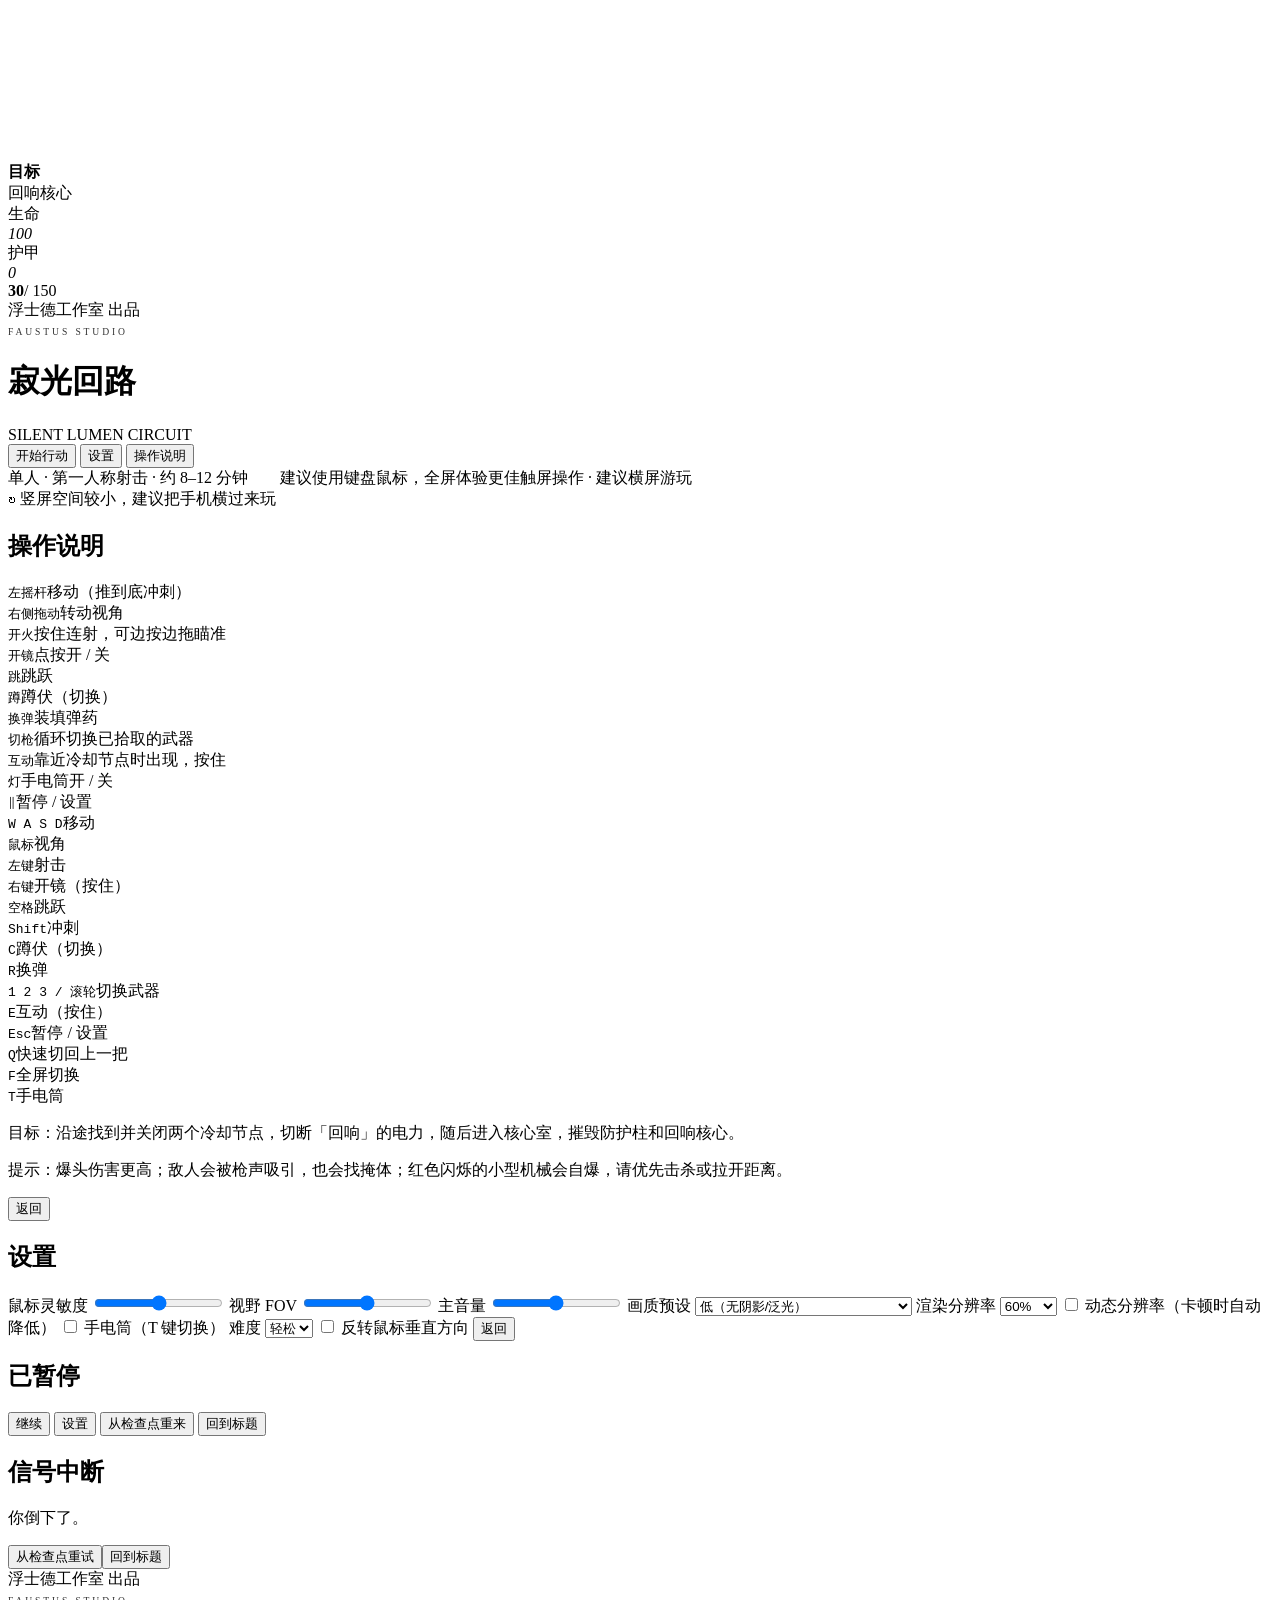
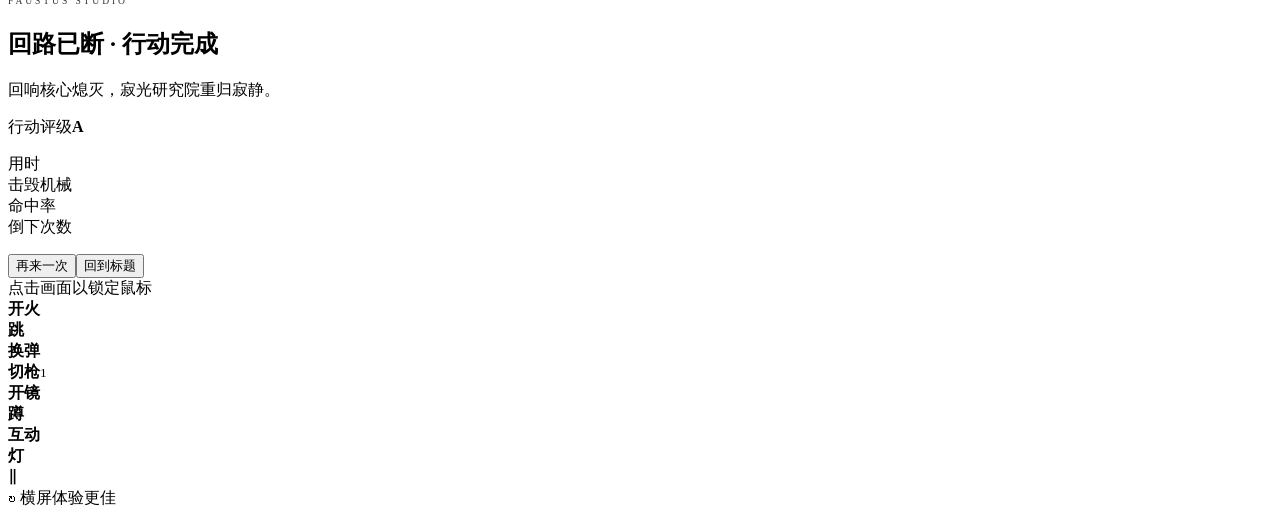
<file: src/tpl.html>
<!DOCTYPE html>
<html lang="zh-CN"><head><meta charset="utf-8">
<title>寂光回路 · 浮士德工作室 Faustus Studio</title>
<meta name="viewport" content="width=device-width,initial-scale=1,maximum-scale=1,user-scalable=no,viewport-fit=cover">
<meta name="author" content="Faustus Studio · 浮士德工作室">
<meta name="mobile-web-app-capable" content="yes"><meta name="apple-mobile-web-app-capable" content="yes">
<style>
/*CSS*/
</style></head><body>
<canvas id="gl"></canvas><canvas id="hud"></canvas>
<div id="vig"></div><div id="hurt"></div><div id="flash"></div>
<div id="hudw" class="hide">
  <div id="obj"><b id="objT">目标</b><span id="objD"></span></div>
  <div id="bossw" class="hide"><div id="bossN">回响核心</div><div class="bar"><i id="bossB"></i></div><div id="bossS"></div></div>
  <div id="stat"><div class="row"><span>生命</span><div class="bar hp"><i id="hpB"></i></div><em id="hpT">100</em></div><div class="row"><span>护甲</span><div class="bar ar"><i id="arB"></i></div><em id="arT">0</em></div></div>
  <div id="ammo"><div id="wname"></div><div id="wammo"><b id="am">30</b><span id="ar2">/ 150</span></div><div id="wslots"></div></div>
  <div id="prompt" class="hide"></div>
  <div id="prog" class="hide"><i id="progB"></i></div>
  <div id="sub"><span id="subWho"></span><span id="subTxt"></span></div>
  <div id="toast"></div>
</div>
<div id="title" class="scr">
  <div class="logo"><div class="studio">浮士德工作室 出品<br><small style="letter-spacing:.3em;font-size:.6em;opacity:.8">FAUSTUS STUDIO</small></div><h1>寂光回路</h1><div class="en">SILENT LUMEN CIRCUIT</div></div>
  <div class="menu">
    <button id="bStart" class="big">开始行动</button>
    <button id="bSet">设置</button>
    <button id="bHelp">操作说明</button>
  </div>
  <div class="foot">单人 · 第一人称射击 · 约 8–12 分钟　　<span class="kb">建议使用键盘鼠标，全屏体验更佳</span><span class="tcx">触屏操作 · 建议横屏游玩</span></div>
  <div class="rothint">↻ 竖屏空间较小，建议把手机横过来玩</div>
</div>
<div id="help" class="scr hide"><div class="card">
  <h2>操作说明</h2>
  <div class="keys tkeys">
   <div><kbd>左摇杆</kbd>移动（推到底冲刺）</div><div><kbd>右侧拖动</kbd>转动视角</div><div><kbd>开火</kbd>按住连射，可边按边拖瞄准</div><div><kbd>开镜</kbd>点按开 / 关</div>
   <div><kbd>跳</kbd>跳跃</div><div><kbd>蹲</kbd>蹲伏（切换）</div><div><kbd>换弹</kbd>装填弹药</div><div><kbd>切枪</kbd>循环切换已拾取的武器</div>
   <div><kbd>互动</kbd>靠近冷却节点时出现，按住</div><div><kbd>灯</kbd>手电筒开 / 关</div><div><kbd>‖</kbd>暂停 / 设置</div>
  </div>
  <div class="keys kkeys">
   <div><kbd>W A S D</kbd>移动</div><div><kbd>鼠标</kbd>视角</div><div><kbd>左键</kbd>射击</div><div><kbd>右键</kbd>开镜（按住）</div>
   <div><kbd>空格</kbd>跳跃</div><div><kbd>Shift</kbd>冲刺</div><div><kbd>C</kbd>蹲伏（切换）</div><div><kbd>R</kbd>换弹</div>
   <div><kbd>1 2 3 / 滚轮</kbd>切换武器</div><div><kbd>E</kbd>互动（按住）</div><div><kbd>Esc</kbd>暂停 / 设置</div><div><kbd>Q</kbd>快速切回上一把</div><div><kbd>F</kbd>全屏切换</div><div><kbd>T</kbd>手电筒</div>
  </div>
  <p>目标：沿途找到并关闭两个冷却节点，切断「回响」的电力，随后进入核心室，摧毁防护柱和回响核心。</p>
  <p>提示：爆头伤害更高；敌人会被枪声吸引，也会找掩体；红色闪烁的小型机械会自爆，请优先击杀或拉开距离。</p>
  <button class="back">返回</button></div></div>
<div id="set" class="scr hide"><div class="card">
  <h2>设置</h2>
  <label><span><span class="kb">鼠标</span>灵敏度</span> <output id="oSens"></output><input id="sSens" type="range" min="0.2" max="3" step="0.05"></label>
  <label>视野 FOV <output id="oFov"></output><input id="sFov" type="range" min="60" max="100" step="1"></label>
  <label>主音量 <output id="oVol"></output><input id="sVol" type="range" min="0" max="100" step="1"></label>
  <label>画质预设 <select id="sQL"><option value="0">低（无阴影/泛光）</option><option value="1">中（泛光 + 手电阴影）</option><option value="2">高（实时阴影 + 反射 + MSAA）</option><option value="3">极高（2K 阴影 + 色散/胶片颗粒）</option></select></label>
  <label>渲染分辨率 <select id="sQ"><option value="0.6">60%</option><option value="0.8">80%</option><option value="1">100%</option></select></label>
  <label class="chk"><input id="sDyn" type="checkbox"> 动态分辨率（卡顿时自动降低）</label>
  <label class="chk"><input id="sFlash" type="checkbox"> 手电筒<span class="kb">（T 键切换）</span></label>
  <label>难度 <select id="sDiff"><option value="0">轻松</option><option value="1">标准</option><option value="2">困难</option></select></label>
  <label class="chk"><input id="sInv" type="checkbox"> 反转<span class="kb">鼠标</span>垂直方向</label>
  <button class="back">返回</button></div></div>
<div id="pause" class="scr hide"><div class="card">
  <h2>已暂停</h2>
  <button id="bResume" class="big">继续</button>
  <button id="bPSet">设置</button>
  <button id="bRestartCp">从检查点重来</button>
  <button id="bQuit">回到标题</button></div></div>
<div id="dead" class="scr hide"><div class="card red"><h2>信号中断</h2><p id="deadT">你倒下了。</p>
  <button id="bRetry" class="big">从检查点重试</button><button id="bQuit2">回到标题</button></div></div>
<div id="win" class="scr hide"><div class="card">
  <div class="studio">浮士德工作室 出品<br><small style="letter-spacing:.3em;font-size:.6em;opacity:.8">FAUSTUS STUDIO</small></div><h2>回路已断 · 行动完成</h2>
  <p class="winp">回响核心熄灭，寂光研究院重归寂静。</p>
  <div class="rating"><span>行动评级</span><b id="wRank">A</b></div>
  <dl><div><dt>用时</dt><dd id="wTime"></dd></div><div><dt>击毁机械</dt><dd id="wKills"></dd></div><div><dt>命中率</dt><dd id="wAcc"></dd></div><div><dt>倒下次数</dt><dd id="wDeaths"></dd></div></dl>
  <button id="bAgain" class="big">再来一次</button><button id="bQuit3">回到标题</button></div></div>
<div id="click" class="hide">点击画面以锁定鼠标</div>
<div id="tc" class="hide">
  <div id="stk"><i></i></div>
  <div class="tb fire" data-a="fire"><b>开火</b></div>
  <div class="tb jump" data-a="jump"><b>跳</b></div>
  <div class="tb reload" data-a="reload"><b>换弹</b></div>
  <div class="tb swap" data-a="swap"><b>切枪</b><small id="tcW">1</small></div>
  <div class="tb ads" data-a="ads"><b>开镜</b></div>
  <div class="tb crouch sm" data-a="crouch"><b>蹲</b></div>
  <div class="tb use hide" data-a="use"><b>互动</b></div>
  <div class="tb flash sm" data-a="flash"><b>灯</b></div>
  <div class="tb pausebtn sm" data-a="pause"><b>‖</b></div>
</div>
<div id="rot" class="hide">↻ 横屏体验更佳</div>
<script>
/*JS*/
</script></body></html>
</file>
